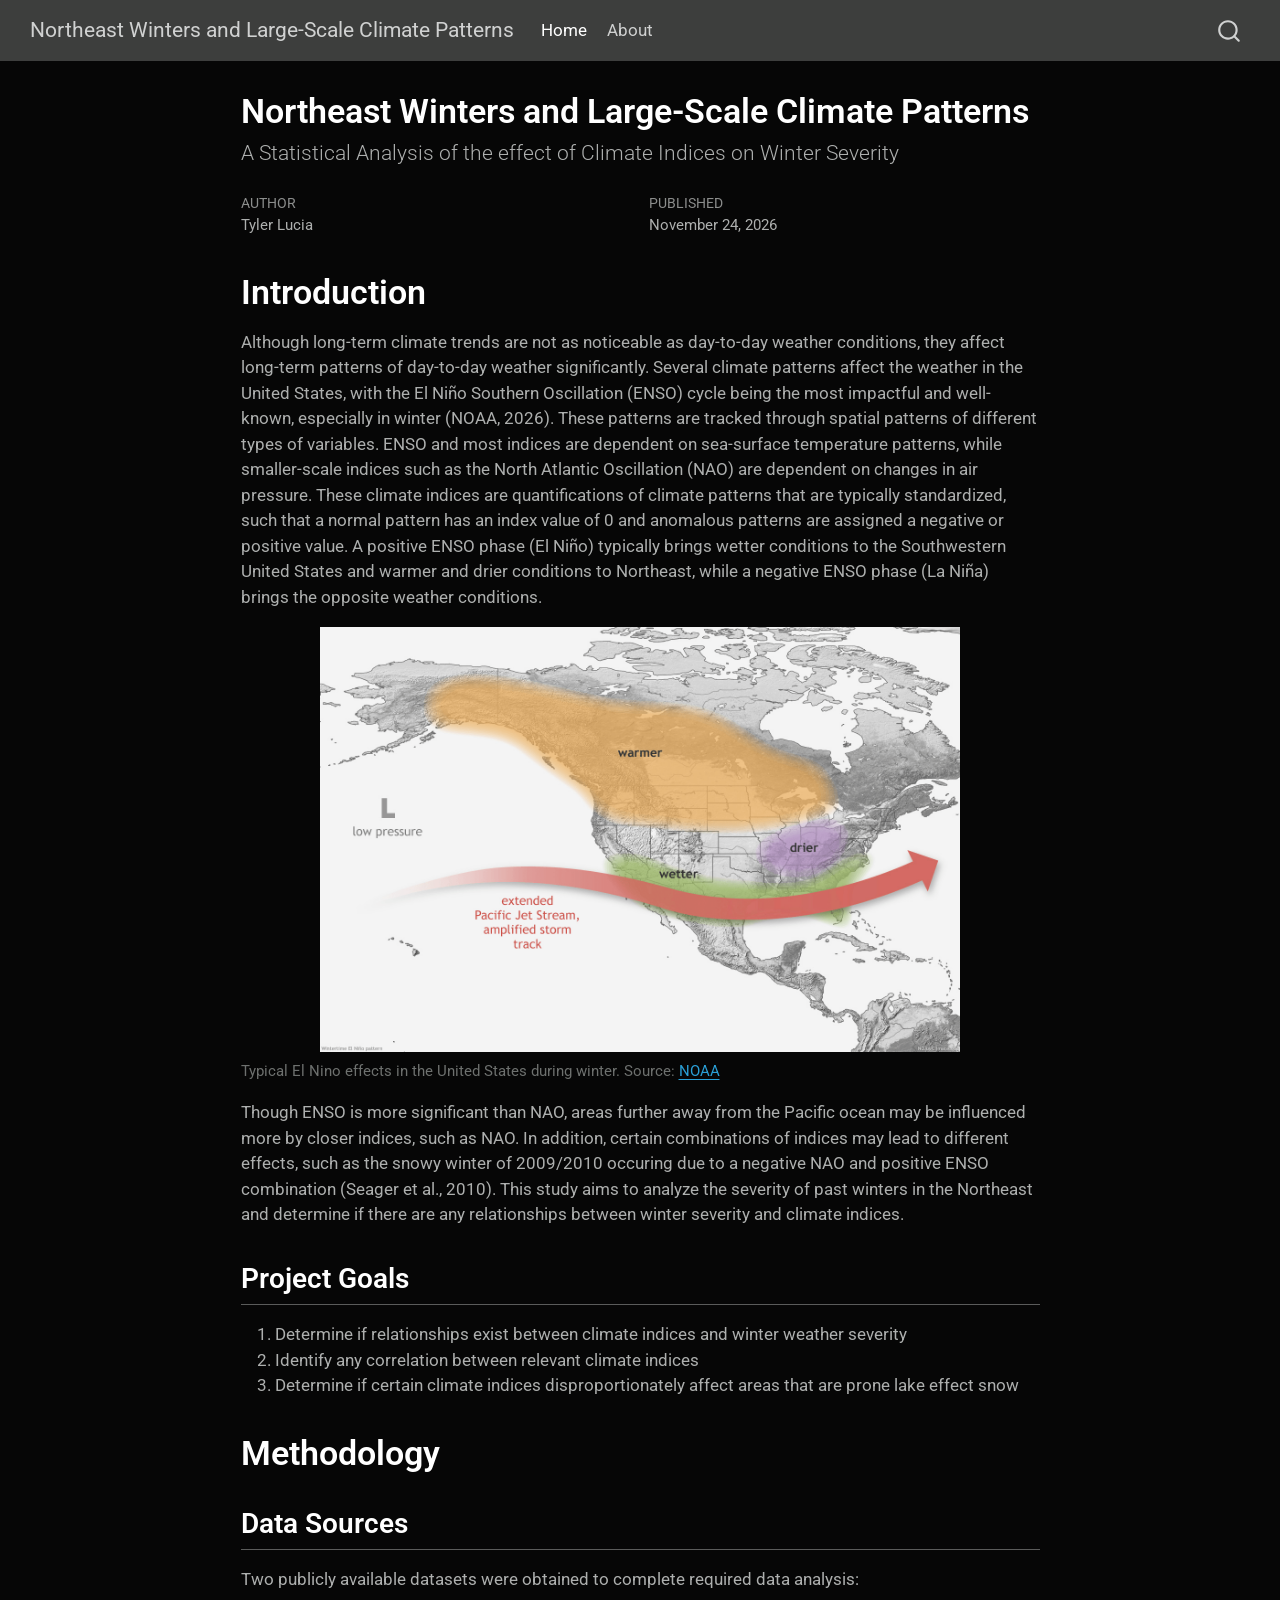
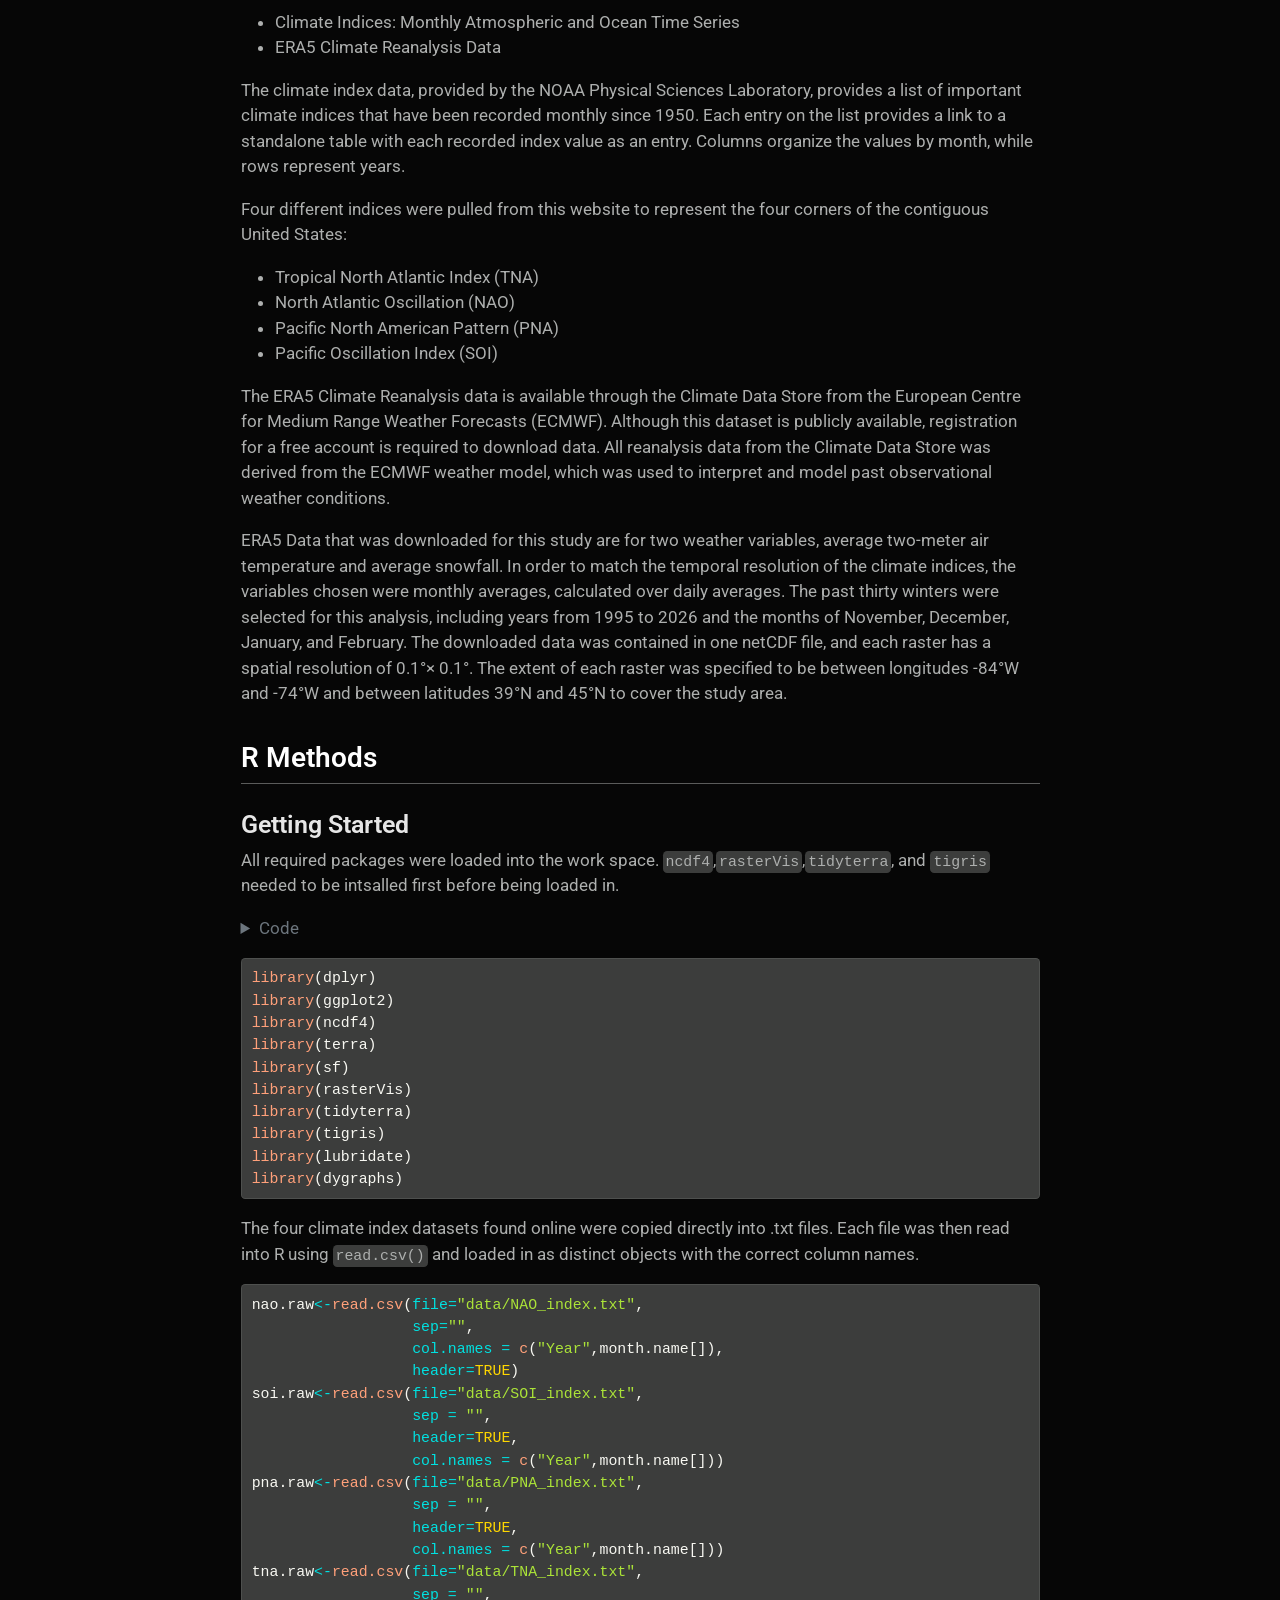
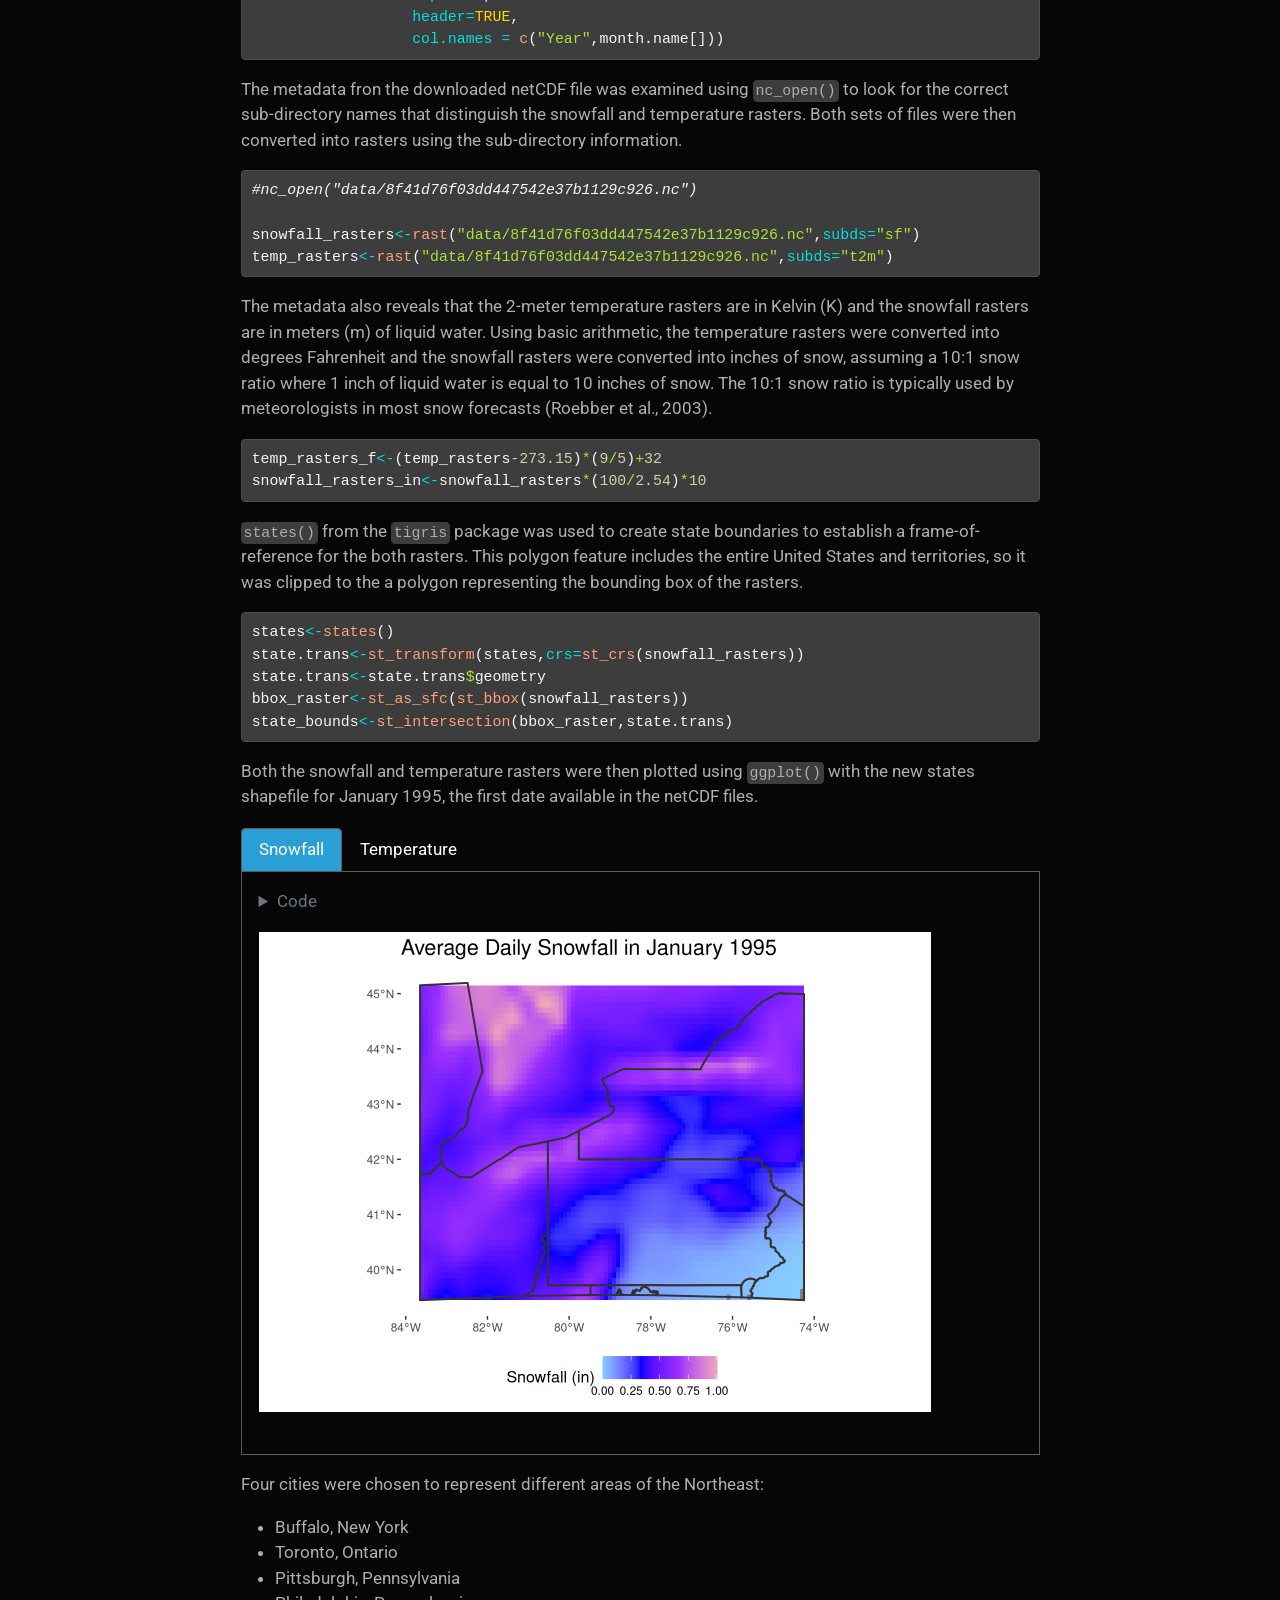
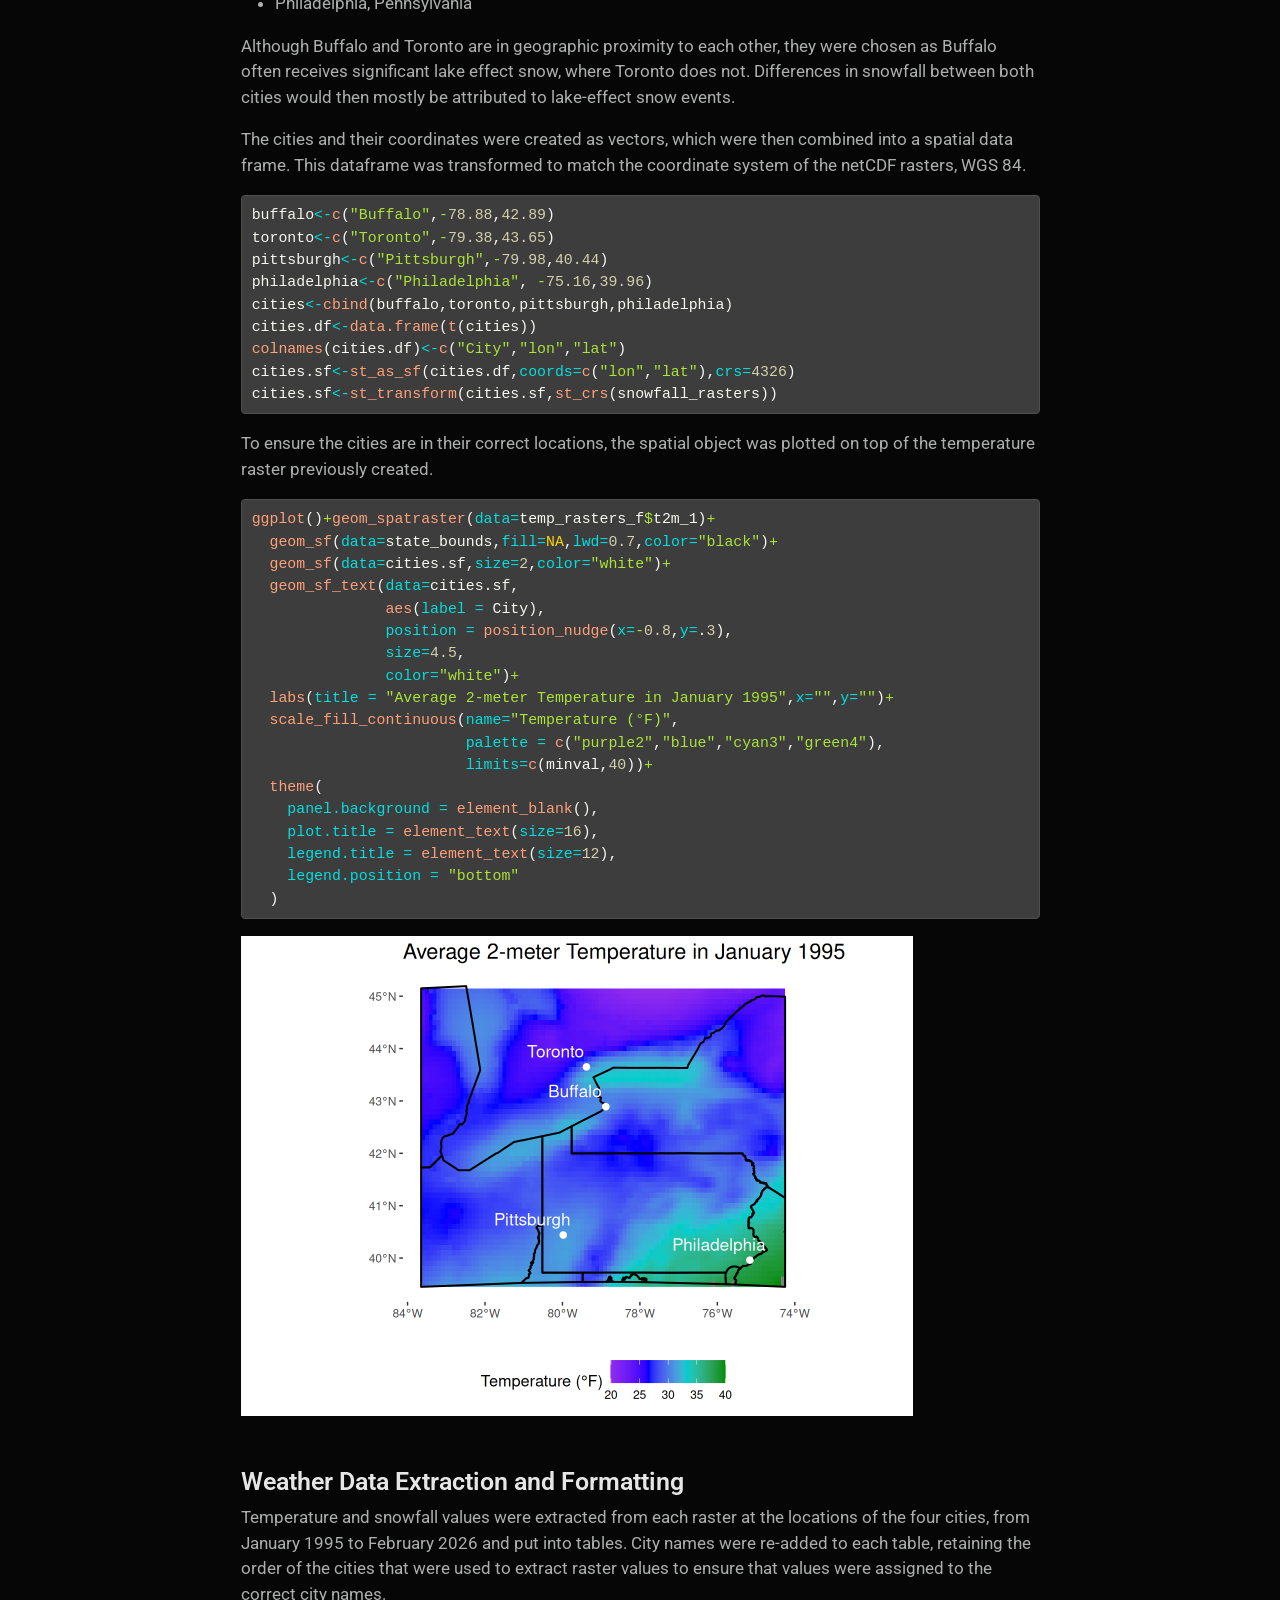
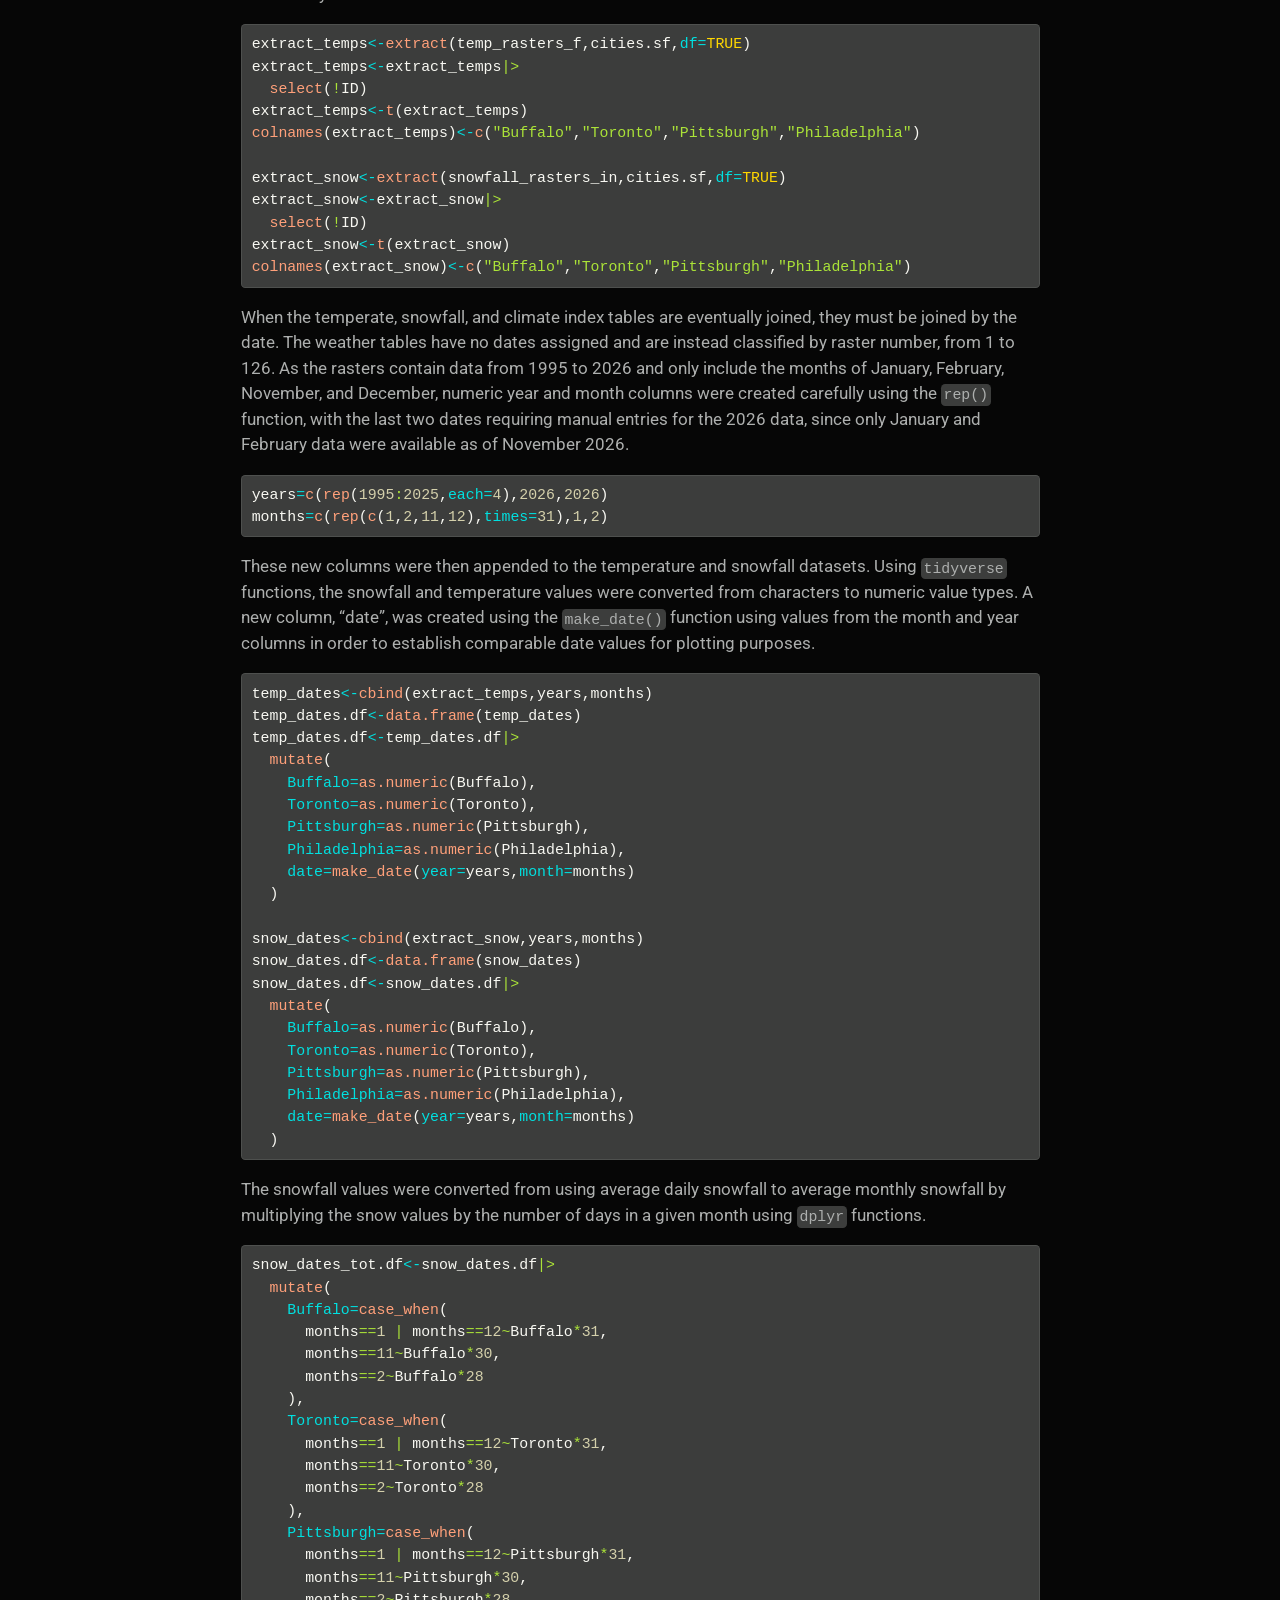
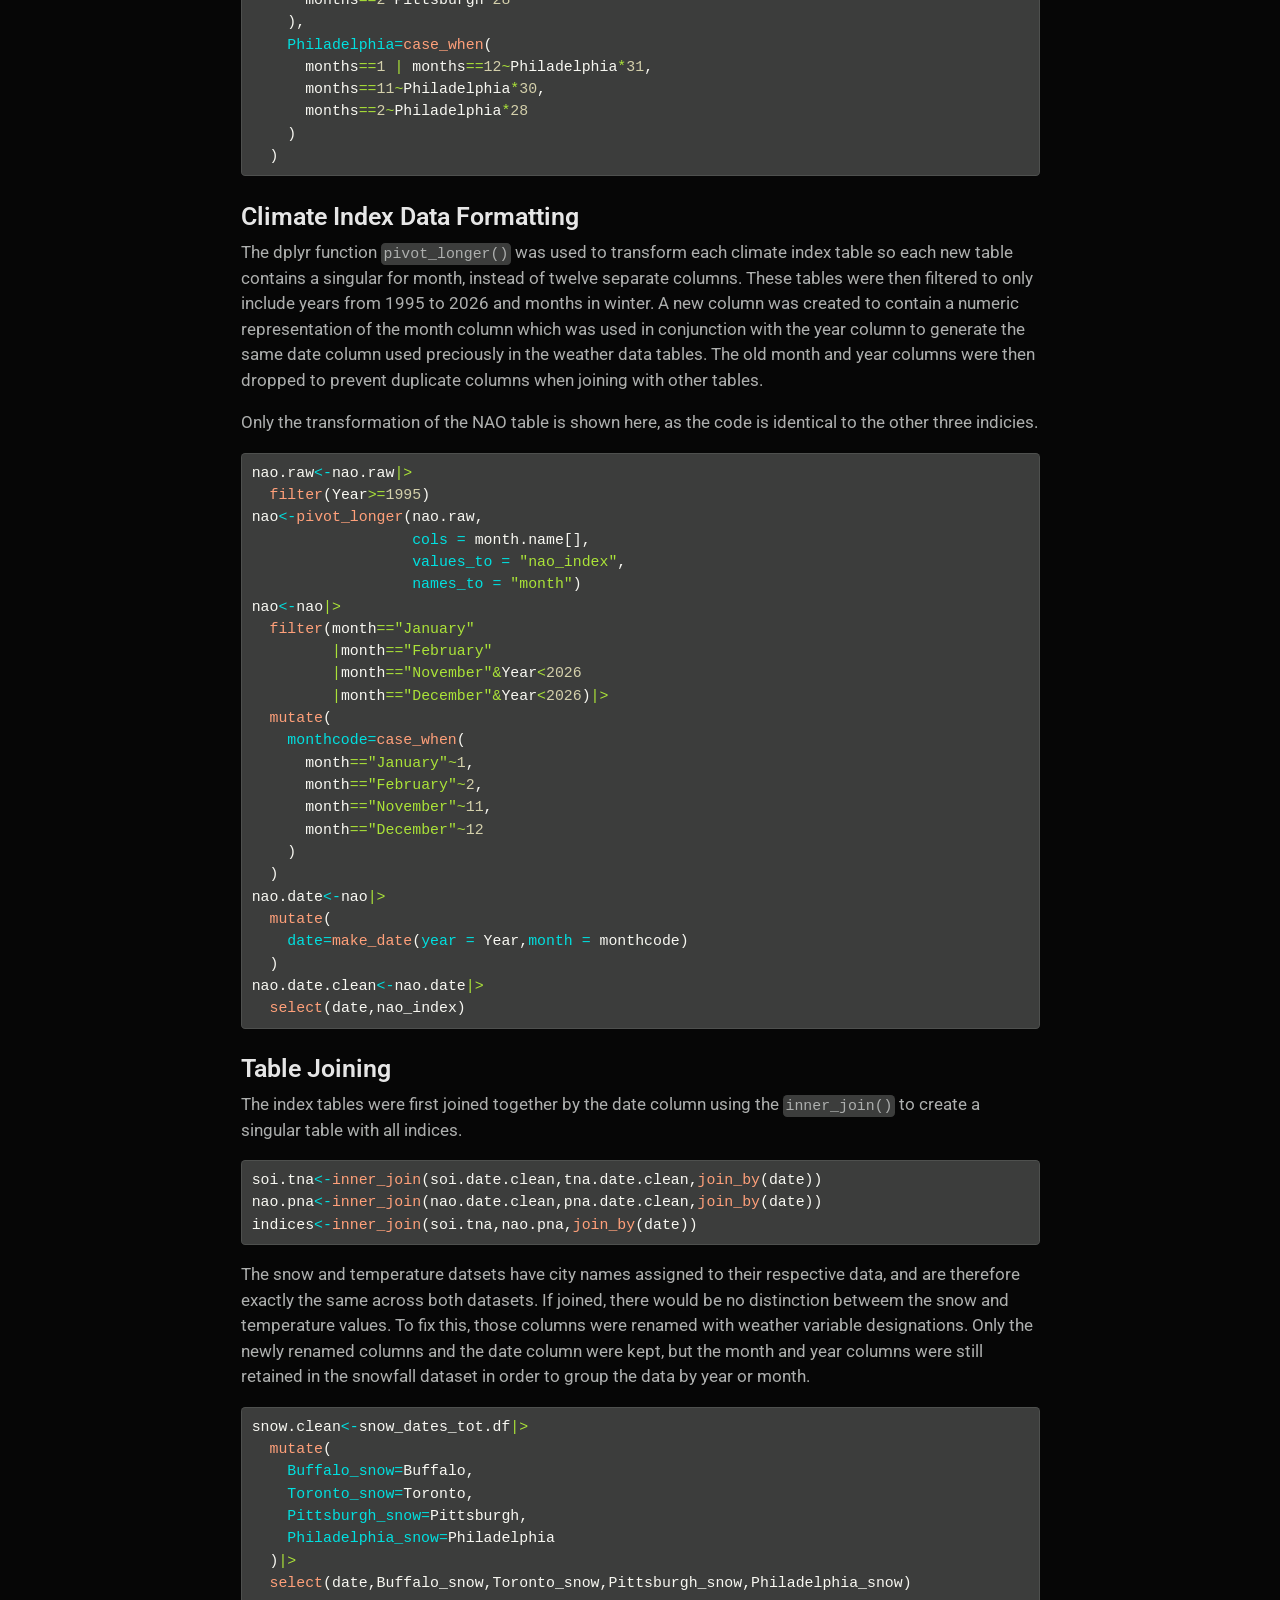
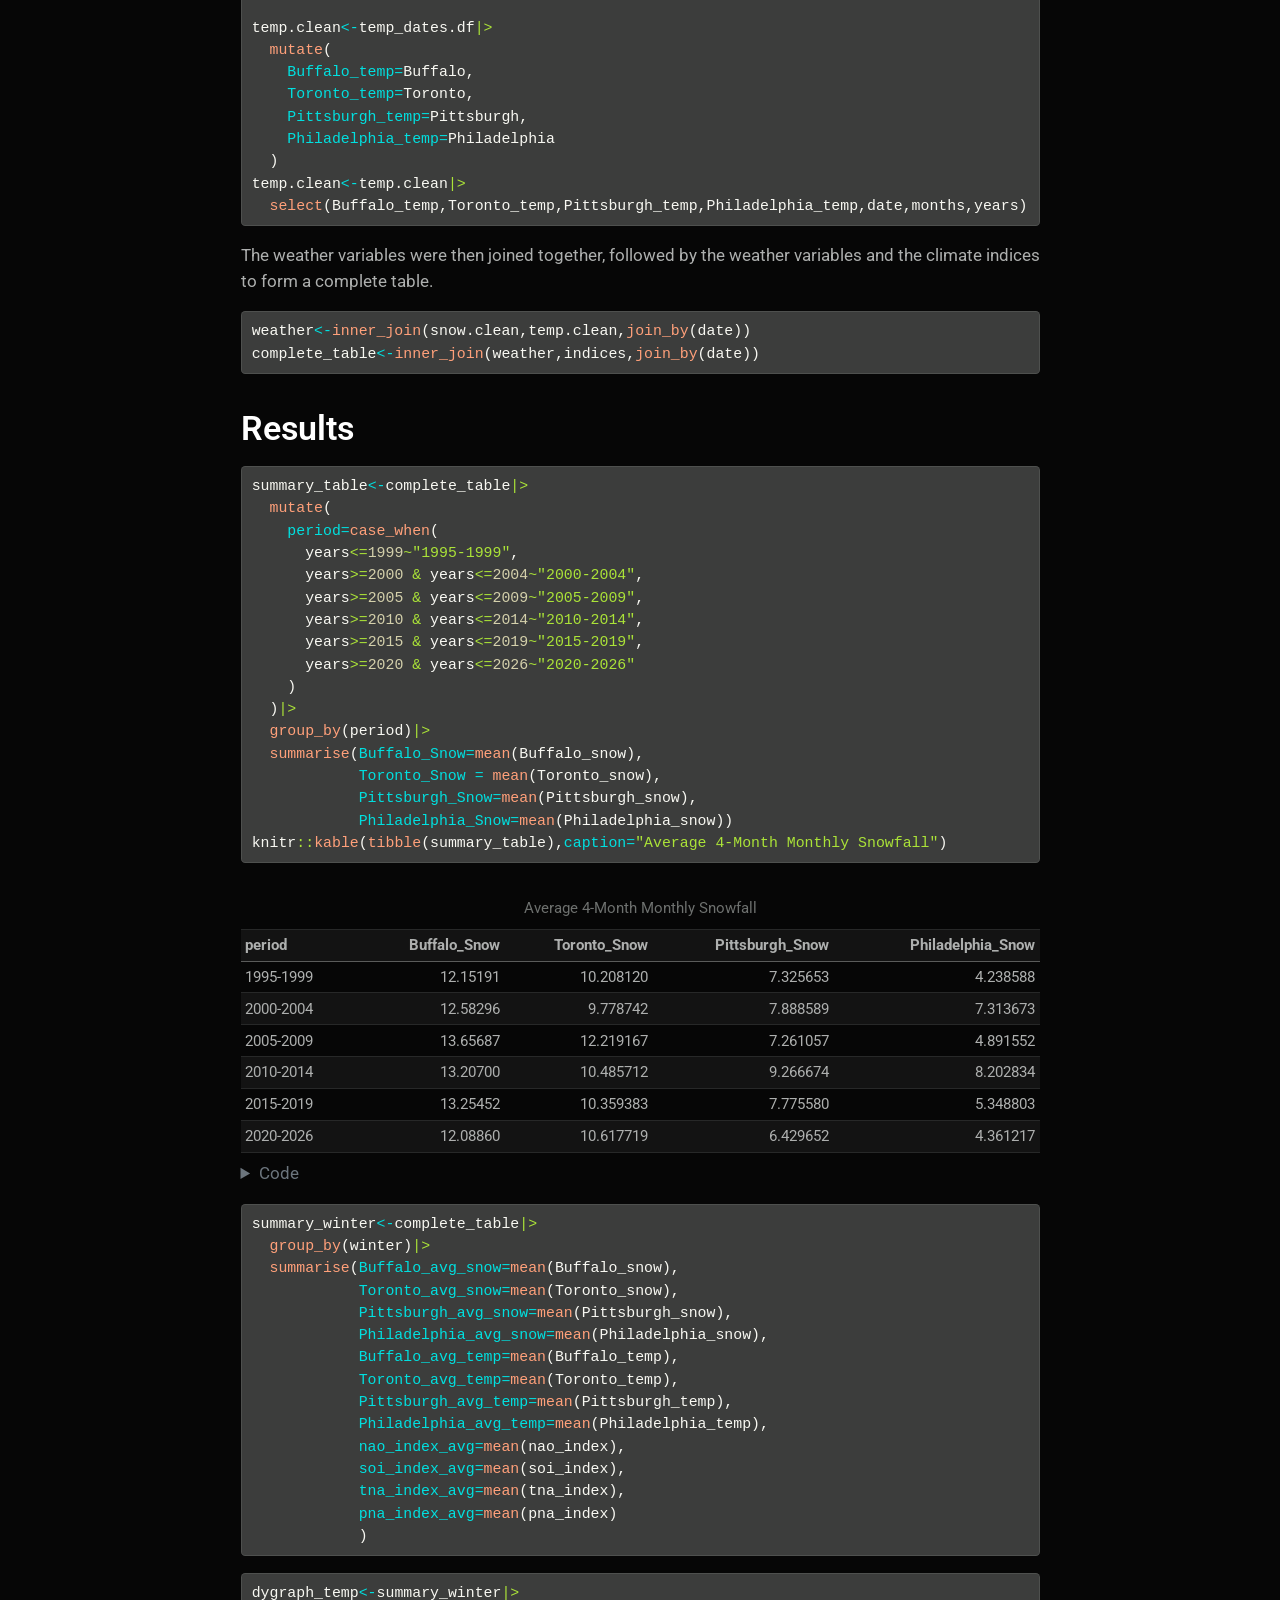
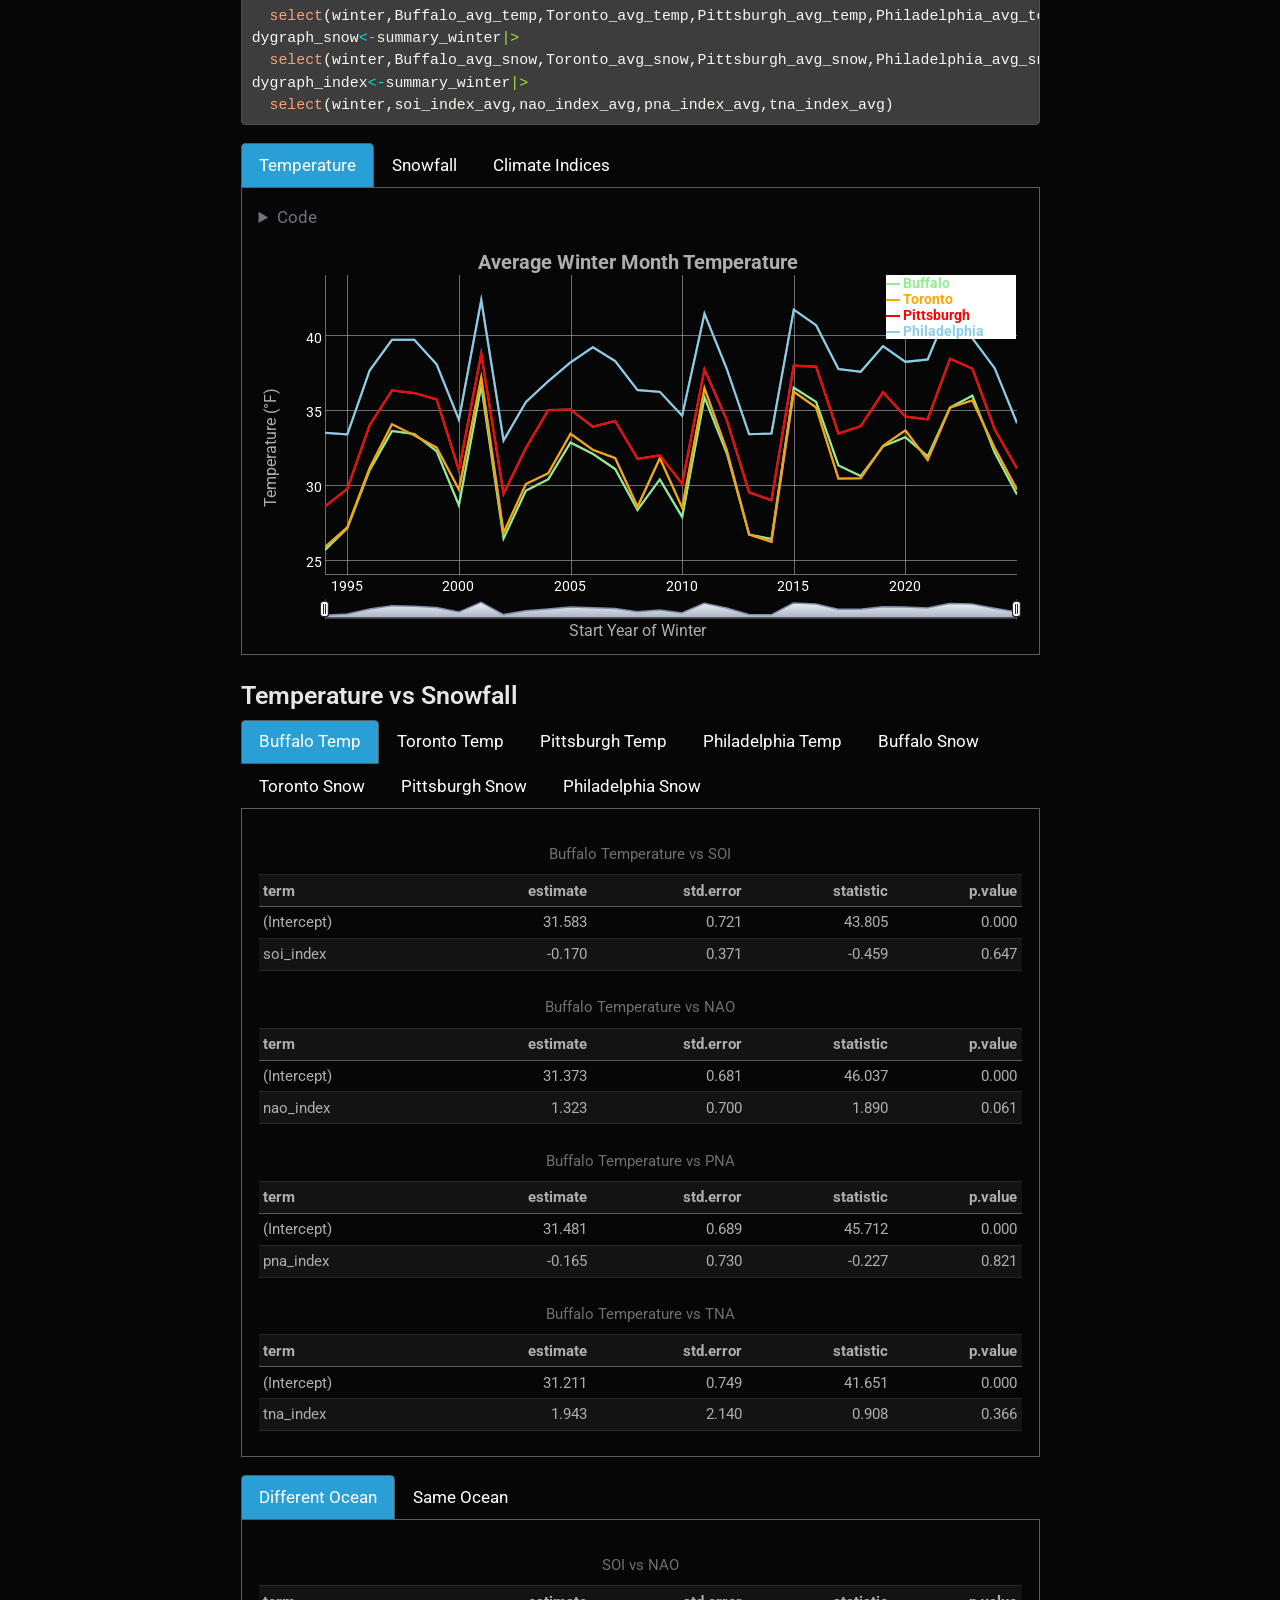
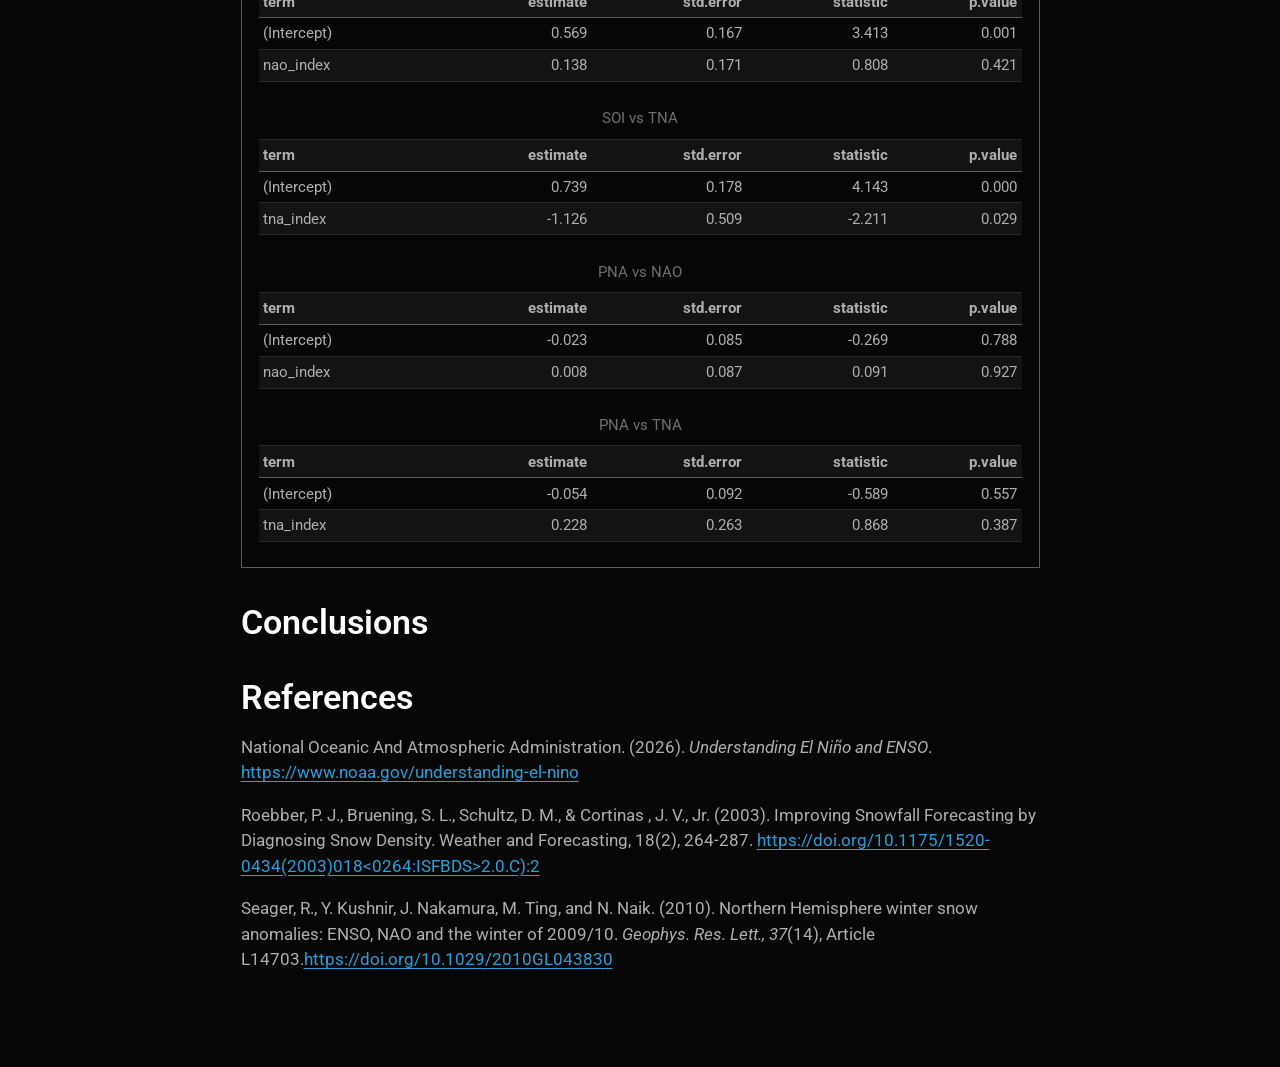
<file: index.html>
<!DOCTYPE html>
<html xmlns="http://www.w3.org/1999/xhtml" lang="en" xml:lang="en"><head>

<meta charset="utf-8">
<meta name="generator" content="quarto-1.11.9">

<meta name="viewport" content="width=device-width, initial-scale=1.0, user-scalable=yes">

<meta name="author" content="Tyler Lucia">
<meta name="dcterms.date" content="2026-11-24">

<title>Northeast Winters and Large-Scale Climate Patterns</title>
<style>
/* Default styles provided by pandoc.
** See https://pandoc.org/MANUAL.html#variables-for-html for config info.
*/
span.smallcaps{font-variant: small-caps;}
div.columns{display: flex; gap: 1.5em;}
div.column{flex: auto;}
@media screen {
div.columns{gap: min(4vw, 1.5em);}
div.column{overflow-x: auto;}
}
div.hanging-indent{margin-left: 1.5em; text-indent: -1.5em;}
ul.task-list{list-style: none;}
ul.task-list li input[type="checkbox"] {
  width: 0.8em;
  margin: 0 0.8em 0.2em -1em; /* quarto-specific, see https://github.com/quarto-dev/quarto-cli/issues/4556 */ 
  vertical-align: middle;
}
/* CSS for syntax highlighting */
html { -webkit-text-size-adjust: 100%; }
pre > code.sourceCode { white-space: pre; position: relative; }
pre > code.sourceCode > span { display: inline-block; line-height: 1.25; }
pre > code.sourceCode > span:empty { height: 1.2em; }
.sourceCode { overflow: visible; }
code.sourceCode > span { color: inherit; text-decoration: inherit; }
div.sourceCode { margin: 1em 0; }
pre.sourceCode { margin: 0; }
@media screen {
div.sourceCode { overflow: auto; }
}
@media print {
pre > code.sourceCode { white-space: pre-wrap; }
pre > code.sourceCode > span { text-indent: -5em; padding-left: 5em; }
}
pre.numberSource code
  { counter-reset: source-line 0; }
pre.numberSource code > span
  { position: relative; left: -4em; counter-increment: source-line; }
pre.numberSource code > span > a:first-child::before
  { content: counter(source-line);
    position: relative; left: -1em; text-align: right; vertical-align: baseline;
    border: none; display: inline-block;
    -webkit-touch-callout: none; -webkit-user-select: none;
    -khtml-user-select: none; -moz-user-select: none;
    -ms-user-select: none; user-select: none;
    padding: 0 4px; width: 4em;
  }
pre.numberSource { margin-left: 3em;  padding-left: 4px; }
div.sourceCode
  {   }
@media screen {
pre > code.sourceCode > span > a:first-child::before { text-decoration: underline; }
}
</style>


<script src="site_libs/quarto-nav/quarto-nav.js"></script>
<script src="site_libs/quarto-nav/headroom.min.js"></script>
<script src="site_libs/clipboard/clipboard.min.js"></script>
<script src="site_libs/quarto-search/autocomplete.umd.js"></script>
<script src="site_libs/quarto-search/fuse.min.js"></script>
<script src="site_libs/quarto-search/quarto-search.js"></script>
<meta name="quarto:offset" content="./">
<script src="site_libs/quarto-html/quarto.js" type="module"></script>
<script src="site_libs/quarto-html/tabsets/tabsets.js" type="module"></script>
<script src="site_libs/quarto-html/scrollable-regions/scrollable-regions.js" type="module"></script>
<script src="site_libs/quarto-html/popper.min.js"></script>
<script src="site_libs/quarto-html/tippy.umd.min.js"></script>
<script src="site_libs/quarto-html/anchor.min.js"></script>
<link href="site_libs/quarto-html/tippy.css" rel="stylesheet">
<link href="site_libs/quarto-html/quarto-syntax-highlighting-dark-447e42e69aaa9833c0ba1b986f430b20.css" rel="stylesheet" id="quarto-text-highlighting-styles">
<script src="site_libs/bootstrap/bootstrap.min.js"></script>
<link href="site_libs/bootstrap/bootstrap-icons.css" rel="stylesheet">
<link href="site_libs/bootstrap/bootstrap-eddf23e3825b2d5b689323db03686df0.min.css" rel="stylesheet" append-hash="true" id="quarto-bootstrap" data-mode="dark">
<script id="quarto-search-options" type="application/json">{
  "location": "navbar",
  "copy-button": false,
  "collapse-after": 3,
  "panel-placement": "end",
  "type": "overlay",
  "limit": 50,
  "keyboard-shortcut": [
    "f",
    "/",
    "s"
  ],
  "show-item-context": false,
  "language": {
    "search-no-results-text": "No results",
    "search-matching-documents-text": "matching documents",
    "search-copy-link-title": "Copy link to search",
    "search-hide-matches-text": "Hide additional matches",
    "search-more-match-text": "more match in this document",
    "search-more-matches-text": "more matches in this document",
    "search-clear-button-title": "Clear",
    "search-text-placeholder": "",
    "search-detached-cancel-button-title": "Cancel",
    "search-submit-button-title": "Submit",
    "search-label": "Search"
  }
}</script>
<link href="site_libs/htmltools-fill-0.5.9/fill.css" rel="stylesheet">
<script src="site_libs/htmlwidgets-1.6.4/htmlwidgets.js"></script>
<script src="site_libs/jquery-1.11.1/jquery.min.js"></script>
<link href="site_libs/dygraphs-1.1.1/dygraph.css" rel="stylesheet">
<script src="site_libs/dygraphs-1.1.1/dygraph-combined.js"></script>
<script src="site_libs/dygraphs-1.1.1/shapes.js"></script>
<script src="site_libs/moment-2.8.4/moment.js"></script>
<script src="site_libs/moment-timezone-0.2.5/moment-timezone-with-data.js"></script>
<script src="site_libs/moment-fquarter-1.0.0/moment-fquarter.min.js"></script>
<script src="site_libs/dygraphs-binding-1.1.1.6/dygraphs.js"></script>


</head>

<body class="nav-fixed fullcontent quarto-light"><a id="quarto-skip-link" class="visually-hidden-focusable" href="#quarto-document-content">Skip to main content</a>

<div id="quarto-search-results"></div>
  <header id="quarto-header" class="headroom fixed-top">
    <nav class="navbar navbar-expand-lg " data-bs-theme="dark" aria-label="Site">
      <div class="navbar-container container-fluid">
      <div class="navbar-brand-container mx-auto">
    <a class="navbar-brand" href="./index.html">
    <span class="navbar-title">Northeast Winters and Large-Scale Climate Patterns</span>
    </a>
  </div>
          <button class="navbar-toggler" type="button" data-bs-toggle="collapse" data-bs-target="#navbarCollapse" aria-controls="navbarCollapse" aria-expanded="false" aria-label="Toggle navigation" onclick="if (window.quartoToggleHeadroom) { window.quartoToggleHeadroom(); }">
  <span class="navbar-toggler-icon"></span>
</button>
          <div class="collapse navbar-collapse" id="navbarCollapse">
            <ul class="navbar-nav navbar-nav-scroll me-auto">
  <li class="nav-item">
    <a class="nav-link active" href="./index.html" aria-current="page"> 
<span class="menu-text">Home</span></a>
  </li>  
  <li class="nav-item">
    <a class="nav-link" href="./about.html"> 
<span class="menu-text">About</span></a>
  </li>  
</ul>
          </div> <!-- /navcollapse -->
            <div class="quarto-navbar-tools">
</div>
            <div id="quarto-search" class="" title="Search"></div>
      </div> <!-- /container-fluid -->
    </nav>
</header>
<!-- content -->
<div id="quarto-content" class="quarto-container page-columns page-rows-contents page-layout-article page-navbar">
<!-- sidebar -->
<!-- margin-sidebar -->
    
<!-- main -->
<main class="content" id="quarto-document-content" tabindex="-1">

<header id="title-block-header" class="quarto-title-block default">
<div class="quarto-title">
<h1 class="title">Northeast Winters and Large-Scale Climate Patterns</h1>
<p class="subtitle lead">A Statistical Analysis of the effect of Climate Indices on Winter Severity</p>
</div>



<div class="quarto-title-meta">

    <div>
    <div class="quarto-title-meta-heading">Author</div>
    <div class="quarto-title-meta-contents">
             <p>Tyler Lucia </p>
          </div>
  </div>
    
    <div>
    <div class="quarto-title-meta-heading">Published</div>
    <div class="quarto-title-meta-contents">
      <p class="date">November 24, 2026</p>
    </div>
  </div>
  
    
  </div>
  


</header>


<section id="introduction" class="level1">
<h1>Introduction</h1>
<p>Although long-term climate trends are not as noticeable as day-to-day weather conditions, they affect long-term patterns of day-to-day weather significantly. Several climate patterns affect the weather in the United States, with the El Niño Southern Oscillation (ENSO) cycle being the most impactful and well-known, especially in winter (NOAA, 2026). These patterns are tracked through spatial patterns of different types of variables. ENSO and most indices are dependent on sea-surface temperature patterns, while smaller-scale indices such as the North Atlantic Oscillation (NAO) are dependent on changes in air pressure. These climate indices are quantifications of climate patterns that are typically standardized, such that a normal pattern has an index value of 0 and anomalous patterns are assigned a negative or positive value. A positive ENSO phase (El Niño) typically brings wetter conditions to the Southwestern United States and warmer and drier conditions to Northeast, while a negative ENSO phase (La Niña) brings the opposite weather conditions.</p>
<div class="quarto-figure quarto-figure-center">
<figure class="figure">
<p><img src="data/GRAPHIC-062026-Jetstream-El-Nino-impacts-in-winter-NOAA-credit(1).png" class="img-fluid figure-img" style="width:80.0%"></p>
<figcaption>Typical El Nino effects in the United States during winter. Source: <a href="https://www.noaa.gov/understanding-el-nino">NOAA</a></figcaption>
</figure>
</div>
<p>Though ENSO is more significant than NAO, areas further away from the Pacific ocean may be influenced more by closer indices, such as NAO. In addition, certain combinations of indices may lead to different effects, such as the snowy winter of 2009/2010 occuring due to a negative NAO and positive ENSO combination (Seager et al., 2010). This study aims to analyze the severity of past winters in the Northeast and determine if there are any relationships between winter severity and climate indices.</p>
<section id="project-goals" class="level2">
<h2 class="anchored" data-anchor-id="project-goals">Project Goals</h2>
<ol type="1">
<li>Determine if relationships exist between climate indices and winter weather severity</li>
<li>Identify any correlation between relevant climate indices</li>
<li>Determine if certain climate indices disproportionately affect areas that are prone lake effect snow</li>
</ol>
</section>
</section>
<section id="methodology" class="level1">
<h1>Methodology</h1>
<section id="data-sources" class="level2">
<h2 class="anchored" data-anchor-id="data-sources">Data Sources</h2>
<p>Two publicly available datasets were obtained to complete required data analysis:</p>
<ul>
<li>Climate Indices: Monthly Atmospheric and Ocean Time Series</li>
<li>ERA5 Climate Reanalysis Data</li>
</ul>
<p>The climate index data, provided by the NOAA Physical Sciences Laboratory, provides a list of important climate indices that have been recorded monthly since 1950. Each entry on the list provides a link to a standalone table with each recorded index value as an entry. Columns organize the values by month, while rows represent years.</p>
<p>Four different indices were pulled from this website to represent the four corners of the contiguous United States:</p>
<ul>
<li>Tropical North Atlantic Index (TNA)</li>
<li>North Atlantic Oscillation (NAO)</li>
<li>Pacific North American Pattern (PNA)</li>
<li>Pacific Oscillation Index (SOI)</li>
</ul>
<p>The ERA5 Climate Reanalysis data is available through the Climate Data Store from the European Centre for Medium Range Weather Forecasts (ECMWF). Although this dataset is publicly available, registration for a free account is required to download data. All reanalysis data from the Climate Data Store was derived from the ECMWF weather model, which was used to interpret and model past observational weather conditions.</p>
<p>ERA5 Data that was downloaded for this study are for two weather variables, average two-meter air temperature and average snowfall. In order to match the temporal resolution of the climate indices, the variables chosen were monthly averages, calculated over daily averages. The past thirty winters were selected for this analysis, including years from 1995 to 2026 and the months of November, December, January, and February. The downloaded data was contained in one netCDF file, and each raster has a spatial resolution of 0.1°× 0.1°. The extent of each raster was specified to be between longitudes -84°W and -74°W and between latitudes 39°N and 45°N to cover the study area.</p>
</section>
<section id="r-methods" class="level2">
<h2 class="anchored" data-anchor-id="r-methods">R Methods</h2>
<section id="getting-started" class="level3">
<h3 class="anchored" data-anchor-id="getting-started">Getting Started</h3>
<p>All required packages were loaded into the work space. <code>ncdf4</code>,<code>rasterVis</code>,<code>tidyterra</code>, and <code>tigris</code> needed to be intsalled first before being loaded in.</p>
<div class="cell">
<details class="code-fold">
<summary>Code</summary>
<div class="code-copy-outer-scaffold"><div class="sourceCode cell-code" id="cb1"><pre class="sourceCode r code-with-copy"><code class="sourceCode r"><span id="cb1-1"><a href="#cb1-1" aria-hidden="true" tabindex="-1"></a><span class="co">#install.packages("ncdf4")</span></span>
<span id="cb1-2"><a href="#cb1-2" aria-hidden="true" tabindex="-1"></a><span class="co">#install.packages("rasterVis")</span></span>
<span id="cb1-3"><a href="#cb1-3" aria-hidden="true" tabindex="-1"></a><span class="co">#install.packages("tidyterra")</span></span>
<span id="cb1-4"><a href="#cb1-4" aria-hidden="true" tabindex="-1"></a><span class="co">#install.packages("tigris")</span></span></code></pre></div><button title="Copy to Clipboard" class="code-copy-button"><i class="bi"></i></button></div>
</details>
</div>
<div class="cell">
<div class="code-copy-outer-scaffold"><div class="sourceCode cell-code" id="cb2"><pre class="sourceCode r code-with-copy"><code class="sourceCode r"><span id="cb2-1"><a href="#cb2-1" aria-hidden="true" tabindex="-1"></a><span class="fu">library</span>(dplyr)</span>
<span id="cb2-2"><a href="#cb2-2" aria-hidden="true" tabindex="-1"></a><span class="fu">library</span>(ggplot2)</span>
<span id="cb2-3"><a href="#cb2-3" aria-hidden="true" tabindex="-1"></a><span class="fu">library</span>(ncdf4)</span>
<span id="cb2-4"><a href="#cb2-4" aria-hidden="true" tabindex="-1"></a><span class="fu">library</span>(terra)</span>
<span id="cb2-5"><a href="#cb2-5" aria-hidden="true" tabindex="-1"></a><span class="fu">library</span>(sf)</span>
<span id="cb2-6"><a href="#cb2-6" aria-hidden="true" tabindex="-1"></a><span class="fu">library</span>(rasterVis)</span>
<span id="cb2-7"><a href="#cb2-7" aria-hidden="true" tabindex="-1"></a><span class="fu">library</span>(tidyterra)</span>
<span id="cb2-8"><a href="#cb2-8" aria-hidden="true" tabindex="-1"></a><span class="fu">library</span>(tigris)</span>
<span id="cb2-9"><a href="#cb2-9" aria-hidden="true" tabindex="-1"></a><span class="fu">library</span>(lubridate)</span>
<span id="cb2-10"><a href="#cb2-10" aria-hidden="true" tabindex="-1"></a><span class="fu">library</span>(dygraphs)</span></code></pre></div><button title="Copy to Clipboard" class="code-copy-button"><i class="bi"></i></button></div>
</div>
<p>The four climate index datasets found online were copied directly into .txt files. Each file was then read into R using <code>read.csv()</code> and loaded in as distinct objects with the correct column names.</p>
<div class="cell">
<div class="code-copy-outer-scaffold"><div class="sourceCode cell-code" id="cb3"><pre class="sourceCode r code-with-copy"><code class="sourceCode r"><span id="cb3-1"><a href="#cb3-1" aria-hidden="true" tabindex="-1"></a>nao.raw<span class="ot">&lt;-</span><span class="fu">read.csv</span>(<span class="at">file=</span><span class="st">"data/NAO_index.txt"</span>,</span>
<span id="cb3-2"><a href="#cb3-2" aria-hidden="true" tabindex="-1"></a>                  <span class="at">sep=</span><span class="st">""</span>,</span>
<span id="cb3-3"><a href="#cb3-3" aria-hidden="true" tabindex="-1"></a>                  <span class="at">col.names =</span> <span class="fu">c</span>(<span class="st">"Year"</span>,month.name[]),</span>
<span id="cb3-4"><a href="#cb3-4" aria-hidden="true" tabindex="-1"></a>                  <span class="at">header=</span><span class="cn">TRUE</span>)</span>
<span id="cb3-5"><a href="#cb3-5" aria-hidden="true" tabindex="-1"></a>soi.raw<span class="ot">&lt;-</span><span class="fu">read.csv</span>(<span class="at">file=</span><span class="st">"data/SOI_index.txt"</span>,</span>
<span id="cb3-6"><a href="#cb3-6" aria-hidden="true" tabindex="-1"></a>                  <span class="at">sep =</span> <span class="st">""</span>,</span>
<span id="cb3-7"><a href="#cb3-7" aria-hidden="true" tabindex="-1"></a>                  <span class="at">header=</span><span class="cn">TRUE</span>,</span>
<span id="cb3-8"><a href="#cb3-8" aria-hidden="true" tabindex="-1"></a>                  <span class="at">col.names =</span> <span class="fu">c</span>(<span class="st">"Year"</span>,month.name[]))</span>
<span id="cb3-9"><a href="#cb3-9" aria-hidden="true" tabindex="-1"></a>pna.raw<span class="ot">&lt;-</span><span class="fu">read.csv</span>(<span class="at">file=</span><span class="st">"data/PNA_index.txt"</span>,</span>
<span id="cb3-10"><a href="#cb3-10" aria-hidden="true" tabindex="-1"></a>                  <span class="at">sep =</span> <span class="st">""</span>,</span>
<span id="cb3-11"><a href="#cb3-11" aria-hidden="true" tabindex="-1"></a>                  <span class="at">header=</span><span class="cn">TRUE</span>,</span>
<span id="cb3-12"><a href="#cb3-12" aria-hidden="true" tabindex="-1"></a>                  <span class="at">col.names =</span> <span class="fu">c</span>(<span class="st">"Year"</span>,month.name[]))</span>
<span id="cb3-13"><a href="#cb3-13" aria-hidden="true" tabindex="-1"></a>tna.raw<span class="ot">&lt;-</span><span class="fu">read.csv</span>(<span class="at">file=</span><span class="st">"data/TNA_index.txt"</span>,</span>
<span id="cb3-14"><a href="#cb3-14" aria-hidden="true" tabindex="-1"></a>                  <span class="at">sep =</span> <span class="st">""</span>,</span>
<span id="cb3-15"><a href="#cb3-15" aria-hidden="true" tabindex="-1"></a>                  <span class="at">header=</span><span class="cn">TRUE</span>,</span>
<span id="cb3-16"><a href="#cb3-16" aria-hidden="true" tabindex="-1"></a>                  <span class="at">col.names =</span> <span class="fu">c</span>(<span class="st">"Year"</span>,month.name[]))</span></code></pre></div><button title="Copy to Clipboard" class="code-copy-button"><i class="bi"></i></button></div>
</div>
<p>The metadata fron the downloaded netCDF file was examined using <code>nc_open()</code> to look for the correct sub-directory names that distinguish the snowfall and temperature rasters. Both sets of files were then converted into rasters using the sub-directory information.</p>
<div class="cell">
<div class="code-copy-outer-scaffold"><div class="sourceCode cell-code" id="cb4"><pre class="sourceCode r code-with-copy"><code class="sourceCode r"><span id="cb4-1"><a href="#cb4-1" aria-hidden="true" tabindex="-1"></a><span class="co">#nc_open("data/8f41d76f03dd447542e37b1129c926.nc")</span></span>
<span id="cb4-2"><a href="#cb4-2" aria-hidden="true" tabindex="-1"></a></span>
<span id="cb4-3"><a href="#cb4-3" aria-hidden="true" tabindex="-1"></a>snowfall_rasters<span class="ot">&lt;-</span><span class="fu">rast</span>(<span class="st">"data/8f41d76f03dd447542e37b1129c926.nc"</span>,<span class="at">subds=</span><span class="st">"sf"</span>)</span>
<span id="cb4-4"><a href="#cb4-4" aria-hidden="true" tabindex="-1"></a>temp_rasters<span class="ot">&lt;-</span><span class="fu">rast</span>(<span class="st">"data/8f41d76f03dd447542e37b1129c926.nc"</span>,<span class="at">subds=</span><span class="st">"t2m"</span>)</span></code></pre></div><button title="Copy to Clipboard" class="code-copy-button"><i class="bi"></i></button></div>
</div>
<p>The metadata also reveals that the 2-meter temperature rasters are in Kelvin (K) and the snowfall rasters are in meters (m) of liquid water. Using basic arithmetic, the temperature rasters were converted into degrees Fahrenheit and the snowfall rasters were converted into inches of snow, assuming a 10:1 snow ratio where 1 inch of liquid water is equal to 10 inches of snow. The 10:1 snow ratio is typically used by meteorologists in most snow forecasts (Roebber et al., 2003).</p>
<div class="cell">
<div class="code-copy-outer-scaffold"><div class="sourceCode cell-code" id="cb5"><pre class="sourceCode r code-with-copy"><code class="sourceCode r"><span id="cb5-1"><a href="#cb5-1" aria-hidden="true" tabindex="-1"></a>temp_rasters_f<span class="ot">&lt;-</span>(temp_rasters<span class="fl">-273.15</span>)<span class="sc">*</span>(<span class="dv">9</span><span class="sc">/</span><span class="dv">5</span>)<span class="sc">+</span><span class="dv">32</span></span>
<span id="cb5-2"><a href="#cb5-2" aria-hidden="true" tabindex="-1"></a>snowfall_rasters_in<span class="ot">&lt;-</span>snowfall_rasters<span class="sc">*</span>(<span class="dv">100</span><span class="sc">/</span><span class="fl">2.54</span>)<span class="sc">*</span><span class="dv">10</span></span></code></pre></div><button title="Copy to Clipboard" class="code-copy-button"><i class="bi"></i></button></div>
</div>
<p><code>states()</code> from the <code>tigris</code> package was used to create state boundaries to establish a frame-of-reference for the both rasters. This polygon feature includes the entire United States and territories, so it was clipped to the a polygon representing the bounding box of the rasters.</p>
<div class="cell">
<div class="code-copy-outer-scaffold"><div class="sourceCode cell-code" id="cb6"><pre class="sourceCode r code-with-copy"><code class="sourceCode r"><span id="cb6-1"><a href="#cb6-1" aria-hidden="true" tabindex="-1"></a>states<span class="ot">&lt;-</span><span class="fu">states</span>()</span>
<span id="cb6-2"><a href="#cb6-2" aria-hidden="true" tabindex="-1"></a>state.trans<span class="ot">&lt;-</span><span class="fu">st_transform</span>(states,<span class="at">crs=</span><span class="fu">st_crs</span>(snowfall_rasters))</span>
<span id="cb6-3"><a href="#cb6-3" aria-hidden="true" tabindex="-1"></a>state.trans<span class="ot">&lt;-</span>state.trans<span class="sc">$</span>geometry</span>
<span id="cb6-4"><a href="#cb6-4" aria-hidden="true" tabindex="-1"></a>bbox_raster<span class="ot">&lt;-</span><span class="fu">st_as_sfc</span>(<span class="fu">st_bbox</span>(snowfall_rasters))</span>
<span id="cb6-5"><a href="#cb6-5" aria-hidden="true" tabindex="-1"></a>state_bounds<span class="ot">&lt;-</span><span class="fu">st_intersection</span>(bbox_raster,state.trans)</span></code></pre></div><button title="Copy to Clipboard" class="code-copy-button"><i class="bi"></i></button></div>
</div>
<p>Both the snowfall and temperature rasters were then plotted using <code>ggplot()</code> with the new states shapefile for January 1995, the first date available in the netCDF files.</p>
<div class="tabset-margin-container"></div><div class="panel-tabset">
<ul class="nav nav-tabs" role="tablist"><li class="nav-item" role="presentation"><a class="nav-link active" id="tabset-1-1-tab" data-bs-toggle="tab" data-bs-target="#tabset-1-1" role="tab" aria-controls="tabset-1-1" aria-selected="true" href="">Snowfall</a></li><li class="nav-item" role="presentation"><a class="nav-link" id="tabset-1-2-tab" data-bs-toggle="tab" data-bs-target="#tabset-1-2" role="tab" aria-controls="tabset-1-2" aria-selected="false" href="">Temperature</a></li></ul>
<div class="tab-content">
<div id="tabset-1-1" class="tab-pane active" role="tabpanel" aria-labelledby="tabset-1-1-tab">
<div class="cell">
<details class="code-fold">
<summary>Code</summary>
<div class="code-copy-outer-scaffold"><div class="sourceCode cell-code" id="cb7"><pre class="sourceCode r code-with-copy"><code class="sourceCode r"><span id="cb7-1"><a href="#cb7-1" aria-hidden="true" tabindex="-1"></a>maxval<span class="ot">=</span><span class="fu">max</span>(<span class="fu">minmax</span>(snowfall_rasters_in<span class="sc">$</span>sf_1))</span>
<span id="cb7-2"><a href="#cb7-2" aria-hidden="true" tabindex="-1"></a><span class="fu">ggplot</span>()<span class="sc">+</span><span class="fu">geom_spatraster</span>(<span class="at">data=</span>snowfall_rasters_in<span class="sc">$</span>sf_1)<span class="sc">+</span></span>
<span id="cb7-3"><a href="#cb7-3" aria-hidden="true" tabindex="-1"></a>  <span class="fu">geom_sf</span>(<span class="at">data=</span>state_bounds,<span class="at">fill=</span><span class="cn">NA</span>,<span class="at">lwd=</span><span class="fl">0.7</span>,<span class="at">color=</span><span class="st">"grey20"</span>)<span class="sc">+</span></span>
<span id="cb7-4"><a href="#cb7-4" aria-hidden="true" tabindex="-1"></a>  <span class="fu">labs</span>(<span class="at">title =</span> <span class="st">"Average Daily Snowfall in January 1995"</span>)<span class="sc">+</span></span>
<span id="cb7-5"><a href="#cb7-5" aria-hidden="true" tabindex="-1"></a>  <span class="fu">scale_fill_continuous</span>(<span class="at">name=</span><span class="st">"Snowfall (in)"</span>,</span>
<span id="cb7-6"><a href="#cb7-6" aria-hidden="true" tabindex="-1"></a>                        <span class="at">palette =</span> <span class="fu">c</span>(<span class="st">"skyblue1"</span>,<span class="st">"blue"</span>,<span class="st">"purple1"</span>,<span class="st">"pink2"</span>),</span>
<span id="cb7-7"><a href="#cb7-7" aria-hidden="true" tabindex="-1"></a>                        <span class="at">limits =</span> <span class="fu">c</span>(<span class="dv">0</span>,maxval)</span>
<span id="cb7-8"><a href="#cb7-8" aria-hidden="true" tabindex="-1"></a>                        )<span class="sc">+</span></span>
<span id="cb7-9"><a href="#cb7-9" aria-hidden="true" tabindex="-1"></a>  <span class="fu">theme</span>(</span>
<span id="cb7-10"><a href="#cb7-10" aria-hidden="true" tabindex="-1"></a>    <span class="at">panel.background =</span> <span class="fu">element_blank</span>(),</span>
<span id="cb7-11"><a href="#cb7-11" aria-hidden="true" tabindex="-1"></a>    <span class="at">plot.title =</span> <span class="fu">element_text</span>(<span class="at">size=</span><span class="dv">16</span>),</span>
<span id="cb7-12"><a href="#cb7-12" aria-hidden="true" tabindex="-1"></a>    <span class="at">legend.title =</span> <span class="fu">element_text</span>(<span class="at">size=</span><span class="dv">12</span>),</span>
<span id="cb7-13"><a href="#cb7-13" aria-hidden="true" tabindex="-1"></a>    <span class="at">legend.position =</span> <span class="st">"bottom"</span></span>
<span id="cb7-14"><a href="#cb7-14" aria-hidden="true" tabindex="-1"></a>  )</span></code></pre></div><button title="Copy to Clipboard" class="code-copy-button"><i class="bi"></i></button></div>
</details>
<div class="cell-output-display">
<div>
<figure class="figure">
<p><img src="index_files/figure-html/unnamed-chunk-7-1.png" class="img-fluid figure-img" width="672"></p>
</figure>
</div>
</div>
</div>
</div>
<div id="tabset-1-2" class="tab-pane" role="tabpanel" aria-labelledby="tabset-1-2-tab">
<div class="cell">
<div class="cell-output-display">
<div>
<figure class="figure">
<p><img src="index_files/figure-html/unnamed-chunk-8-1.png" class="img-fluid figure-img" width="672"></p>
</figure>
</div>
</div>
</div>
</div>
</div>
</div>
<p>Four cities were chosen to represent different areas of the Northeast:</p>
<ul>
<li>Buffalo, New York</li>
<li>Toronto, Ontario</li>
<li>Pittsburgh, Pennsylvania</li>
<li>Philadelphia, Pennsylvania</li>
</ul>
<p>Although Buffalo and Toronto are in geographic proximity to each other, they were chosen as Buffalo often receives significant lake effect snow, where Toronto does not. Differences in snowfall between both cities would then mostly be attributed to lake-effect snow events.</p>
<p>The cities and their coordinates were created as vectors, which were then combined into a spatial data frame. This dataframe was transformed to match the coordinate system of the netCDF rasters, WGS 84.</p>
<div class="cell">
<div class="code-copy-outer-scaffold"><div class="sourceCode cell-code" id="cb8"><pre class="sourceCode r code-with-copy"><code class="sourceCode r"><span id="cb8-1"><a href="#cb8-1" aria-hidden="true" tabindex="-1"></a>buffalo<span class="ot">&lt;-</span><span class="fu">c</span>(<span class="st">"Buffalo"</span>,<span class="sc">-</span><span class="fl">78.88</span>,<span class="fl">42.89</span>)</span>
<span id="cb8-2"><a href="#cb8-2" aria-hidden="true" tabindex="-1"></a>toronto<span class="ot">&lt;-</span><span class="fu">c</span>(<span class="st">"Toronto"</span>,<span class="sc">-</span><span class="fl">79.38</span>,<span class="fl">43.65</span>)</span>
<span id="cb8-3"><a href="#cb8-3" aria-hidden="true" tabindex="-1"></a>pittsburgh<span class="ot">&lt;-</span><span class="fu">c</span>(<span class="st">"Pittsburgh"</span>,<span class="sc">-</span><span class="fl">79.98</span>,<span class="fl">40.44</span>)</span>
<span id="cb8-4"><a href="#cb8-4" aria-hidden="true" tabindex="-1"></a>philadelphia<span class="ot">&lt;-</span><span class="fu">c</span>(<span class="st">"Philadelphia"</span>, <span class="sc">-</span><span class="fl">75.16</span>,<span class="fl">39.96</span>)</span>
<span id="cb8-5"><a href="#cb8-5" aria-hidden="true" tabindex="-1"></a>cities<span class="ot">&lt;-</span><span class="fu">cbind</span>(buffalo,toronto,pittsburgh,philadelphia)</span>
<span id="cb8-6"><a href="#cb8-6" aria-hidden="true" tabindex="-1"></a>cities.df<span class="ot">&lt;-</span><span class="fu">data.frame</span>(<span class="fu">t</span>(cities))</span>
<span id="cb8-7"><a href="#cb8-7" aria-hidden="true" tabindex="-1"></a><span class="fu">colnames</span>(cities.df)<span class="ot">&lt;-</span><span class="fu">c</span>(<span class="st">"City"</span>,<span class="st">"lon"</span>,<span class="st">"lat"</span>)</span>
<span id="cb8-8"><a href="#cb8-8" aria-hidden="true" tabindex="-1"></a>cities.sf<span class="ot">&lt;-</span><span class="fu">st_as_sf</span>(cities.df,<span class="at">coords=</span><span class="fu">c</span>(<span class="st">"lon"</span>,<span class="st">"lat"</span>),<span class="at">crs=</span><span class="dv">4326</span>)</span>
<span id="cb8-9"><a href="#cb8-9" aria-hidden="true" tabindex="-1"></a>cities.sf<span class="ot">&lt;-</span><span class="fu">st_transform</span>(cities.sf,<span class="fu">st_crs</span>(snowfall_rasters))</span></code></pre></div><button title="Copy to Clipboard" class="code-copy-button"><i class="bi"></i></button></div>
</div>
<p>To ensure the cities are in their correct locations, the spatial object was plotted on top of the temperature raster previously created.</p>
<div class="cell">
<div class="code-copy-outer-scaffold"><div class="sourceCode cell-code" id="cb9"><pre class="sourceCode r code-with-copy"><code class="sourceCode r"><span id="cb9-1"><a href="#cb9-1" aria-hidden="true" tabindex="-1"></a><span class="fu">ggplot</span>()<span class="sc">+</span><span class="fu">geom_spatraster</span>(<span class="at">data=</span>temp_rasters_f<span class="sc">$</span>t2m_1)<span class="sc">+</span></span>
<span id="cb9-2"><a href="#cb9-2" aria-hidden="true" tabindex="-1"></a>  <span class="fu">geom_sf</span>(<span class="at">data=</span>state_bounds,<span class="at">fill=</span><span class="cn">NA</span>,<span class="at">lwd=</span><span class="fl">0.7</span>,<span class="at">color=</span><span class="st">"black"</span>)<span class="sc">+</span></span>
<span id="cb9-3"><a href="#cb9-3" aria-hidden="true" tabindex="-1"></a>  <span class="fu">geom_sf</span>(<span class="at">data=</span>cities.sf,<span class="at">size=</span><span class="dv">2</span>,<span class="at">color=</span><span class="st">"white"</span>)<span class="sc">+</span></span>
<span id="cb9-4"><a href="#cb9-4" aria-hidden="true" tabindex="-1"></a>  <span class="fu">geom_sf_text</span>(<span class="at">data=</span>cities.sf,</span>
<span id="cb9-5"><a href="#cb9-5" aria-hidden="true" tabindex="-1"></a>               <span class="fu">aes</span>(<span class="at">label =</span> City),</span>
<span id="cb9-6"><a href="#cb9-6" aria-hidden="true" tabindex="-1"></a>               <span class="at">position =</span> <span class="fu">position_nudge</span>(<span class="at">x=</span><span class="sc">-</span><span class="fl">0.8</span>,<span class="at">y=</span>.<span class="dv">3</span>),</span>
<span id="cb9-7"><a href="#cb9-7" aria-hidden="true" tabindex="-1"></a>               <span class="at">size=</span><span class="fl">4.5</span>,</span>
<span id="cb9-8"><a href="#cb9-8" aria-hidden="true" tabindex="-1"></a>               <span class="at">color=</span><span class="st">"white"</span>)<span class="sc">+</span></span>
<span id="cb9-9"><a href="#cb9-9" aria-hidden="true" tabindex="-1"></a>  <span class="fu">labs</span>(<span class="at">title =</span> <span class="st">"Average 2-meter Temperature in January 1995"</span>,<span class="at">x=</span><span class="st">""</span>,<span class="at">y=</span><span class="st">""</span>)<span class="sc">+</span></span>
<span id="cb9-10"><a href="#cb9-10" aria-hidden="true" tabindex="-1"></a>  <span class="fu">scale_fill_continuous</span>(<span class="at">name=</span><span class="st">"Temperature (°F)"</span>,</span>
<span id="cb9-11"><a href="#cb9-11" aria-hidden="true" tabindex="-1"></a>                        <span class="at">palette =</span> <span class="fu">c</span>(<span class="st">"purple2"</span>,<span class="st">"blue"</span>,<span class="st">"cyan3"</span>,<span class="st">"green4"</span>),</span>
<span id="cb9-12"><a href="#cb9-12" aria-hidden="true" tabindex="-1"></a>                        <span class="at">limits=</span><span class="fu">c</span>(minval,<span class="dv">40</span>))<span class="sc">+</span></span>
<span id="cb9-13"><a href="#cb9-13" aria-hidden="true" tabindex="-1"></a>  <span class="fu">theme</span>(</span>
<span id="cb9-14"><a href="#cb9-14" aria-hidden="true" tabindex="-1"></a>    <span class="at">panel.background =</span> <span class="fu">element_blank</span>(),</span>
<span id="cb9-15"><a href="#cb9-15" aria-hidden="true" tabindex="-1"></a>    <span class="at">plot.title =</span> <span class="fu">element_text</span>(<span class="at">size=</span><span class="dv">16</span>),</span>
<span id="cb9-16"><a href="#cb9-16" aria-hidden="true" tabindex="-1"></a>    <span class="at">legend.title =</span> <span class="fu">element_text</span>(<span class="at">size=</span><span class="dv">12</span>),</span>
<span id="cb9-17"><a href="#cb9-17" aria-hidden="true" tabindex="-1"></a>    <span class="at">legend.position =</span> <span class="st">"bottom"</span></span>
<span id="cb9-18"><a href="#cb9-18" aria-hidden="true" tabindex="-1"></a>  )</span></code></pre></div><button title="Copy to Clipboard" class="code-copy-button"><i class="bi"></i></button></div>
<div class="cell-output-display">
<div>
<figure class="figure">
<p><img src="index_files/figure-html/unnamed-chunk-10-1.png" class="img-fluid figure-img" width="672"></p>
</figure>
</div>
</div>
</div>
</section>
<section id="weather-data-extraction-and-formatting" class="level3">
<h3 class="anchored" data-anchor-id="weather-data-extraction-and-formatting">Weather Data Extraction and Formatting</h3>
<p>Temperature and snowfall values were extracted from each raster at the locations of the four cities, from January 1995 to February 2026 and put into tables. City names were re-added to each table, retaining the order of the cities that were used to extract raster values to ensure that values were assigned to the correct city names.</p>
<div class="cell">
<div class="code-copy-outer-scaffold"><div class="sourceCode cell-code" id="cb10"><pre class="sourceCode r code-with-copy"><code class="sourceCode r"><span id="cb10-1"><a href="#cb10-1" aria-hidden="true" tabindex="-1"></a>extract_temps<span class="ot">&lt;-</span><span class="fu">extract</span>(temp_rasters_f,cities.sf,<span class="at">df=</span><span class="cn">TRUE</span>)</span>
<span id="cb10-2"><a href="#cb10-2" aria-hidden="true" tabindex="-1"></a>extract_temps<span class="ot">&lt;-</span>extract_temps<span class="sc">|&gt;</span></span>
<span id="cb10-3"><a href="#cb10-3" aria-hidden="true" tabindex="-1"></a>  <span class="fu">select</span>(<span class="sc">!</span>ID)</span>
<span id="cb10-4"><a href="#cb10-4" aria-hidden="true" tabindex="-1"></a>extract_temps<span class="ot">&lt;-</span><span class="fu">t</span>(extract_temps)</span>
<span id="cb10-5"><a href="#cb10-5" aria-hidden="true" tabindex="-1"></a><span class="fu">colnames</span>(extract_temps)<span class="ot">&lt;-</span><span class="fu">c</span>(<span class="st">"Buffalo"</span>,<span class="st">"Toronto"</span>,<span class="st">"Pittsburgh"</span>,<span class="st">"Philadelphia"</span>)</span>
<span id="cb10-6"><a href="#cb10-6" aria-hidden="true" tabindex="-1"></a></span>
<span id="cb10-7"><a href="#cb10-7" aria-hidden="true" tabindex="-1"></a>extract_snow<span class="ot">&lt;-</span><span class="fu">extract</span>(snowfall_rasters_in,cities.sf,<span class="at">df=</span><span class="cn">TRUE</span>)</span>
<span id="cb10-8"><a href="#cb10-8" aria-hidden="true" tabindex="-1"></a>extract_snow<span class="ot">&lt;-</span>extract_snow<span class="sc">|&gt;</span></span>
<span id="cb10-9"><a href="#cb10-9" aria-hidden="true" tabindex="-1"></a>  <span class="fu">select</span>(<span class="sc">!</span>ID)</span>
<span id="cb10-10"><a href="#cb10-10" aria-hidden="true" tabindex="-1"></a>extract_snow<span class="ot">&lt;-</span><span class="fu">t</span>(extract_snow)</span>
<span id="cb10-11"><a href="#cb10-11" aria-hidden="true" tabindex="-1"></a><span class="fu">colnames</span>(extract_snow)<span class="ot">&lt;-</span><span class="fu">c</span>(<span class="st">"Buffalo"</span>,<span class="st">"Toronto"</span>,<span class="st">"Pittsburgh"</span>,<span class="st">"Philadelphia"</span>)</span></code></pre></div><button title="Copy to Clipboard" class="code-copy-button"><i class="bi"></i></button></div>
</div>
<p>When the temperate, snowfall, and climate index tables are eventually joined, they must be joined by the date. The weather tables have no dates assigned and are instead classified by raster number, from 1 to 126. As the rasters contain data from 1995 to 2026 and only include the months of January, February, November, and December, numeric year and month columns were created carefully using the <code>rep()</code> function, with the last two dates requiring manual entries for the 2026 data, since only January and February data were available as of November 2026.</p>
<div class="cell">
<div class="code-copy-outer-scaffold"><div class="sourceCode cell-code" id="cb11"><pre class="sourceCode r code-with-copy"><code class="sourceCode r"><span id="cb11-1"><a href="#cb11-1" aria-hidden="true" tabindex="-1"></a>years<span class="ot">=</span><span class="fu">c</span>(<span class="fu">rep</span>(<span class="dv">1995</span><span class="sc">:</span><span class="dv">2025</span>,<span class="at">each=</span><span class="dv">4</span>),<span class="dv">2026</span>,<span class="dv">2026</span>)</span>
<span id="cb11-2"><a href="#cb11-2" aria-hidden="true" tabindex="-1"></a>months<span class="ot">=</span><span class="fu">c</span>(<span class="fu">rep</span>(<span class="fu">c</span>(<span class="dv">1</span>,<span class="dv">2</span>,<span class="dv">11</span>,<span class="dv">12</span>),<span class="at">times=</span><span class="dv">31</span>),<span class="dv">1</span>,<span class="dv">2</span>)</span></code></pre></div><button title="Copy to Clipboard" class="code-copy-button"><i class="bi"></i></button></div>
</div>
<p>These new columns were then appended to the temperature and snowfall datasets. Using <code>tidyverse</code> functions, the snowfall and temperature values were converted from characters to numeric value types. A new column, “date”, was created using the <code>make_date()</code> function using values from the month and year columns in order to establish comparable date values for plotting purposes.</p>
<div class="cell">
<div class="code-copy-outer-scaffold"><div class="sourceCode cell-code" id="cb12"><pre class="sourceCode r code-with-copy"><code class="sourceCode r"><span id="cb12-1"><a href="#cb12-1" aria-hidden="true" tabindex="-1"></a>temp_dates<span class="ot">&lt;-</span><span class="fu">cbind</span>(extract_temps,years,months)</span>
<span id="cb12-2"><a href="#cb12-2" aria-hidden="true" tabindex="-1"></a>temp_dates.df<span class="ot">&lt;-</span><span class="fu">data.frame</span>(temp_dates)</span>
<span id="cb12-3"><a href="#cb12-3" aria-hidden="true" tabindex="-1"></a>temp_dates.df<span class="ot">&lt;-</span>temp_dates.df<span class="sc">|&gt;</span></span>
<span id="cb12-4"><a href="#cb12-4" aria-hidden="true" tabindex="-1"></a>  <span class="fu">mutate</span>(</span>
<span id="cb12-5"><a href="#cb12-5" aria-hidden="true" tabindex="-1"></a>    <span class="at">Buffalo=</span><span class="fu">as.numeric</span>(Buffalo),</span>
<span id="cb12-6"><a href="#cb12-6" aria-hidden="true" tabindex="-1"></a>    <span class="at">Toronto=</span><span class="fu">as.numeric</span>(Toronto),</span>
<span id="cb12-7"><a href="#cb12-7" aria-hidden="true" tabindex="-1"></a>    <span class="at">Pittsburgh=</span><span class="fu">as.numeric</span>(Pittsburgh),</span>
<span id="cb12-8"><a href="#cb12-8" aria-hidden="true" tabindex="-1"></a>    <span class="at">Philadelphia=</span><span class="fu">as.numeric</span>(Philadelphia),</span>
<span id="cb12-9"><a href="#cb12-9" aria-hidden="true" tabindex="-1"></a>    <span class="at">date=</span><span class="fu">make_date</span>(<span class="at">year=</span>years,<span class="at">month=</span>months)</span>
<span id="cb12-10"><a href="#cb12-10" aria-hidden="true" tabindex="-1"></a>  )</span>
<span id="cb12-11"><a href="#cb12-11" aria-hidden="true" tabindex="-1"></a></span>
<span id="cb12-12"><a href="#cb12-12" aria-hidden="true" tabindex="-1"></a>snow_dates<span class="ot">&lt;-</span><span class="fu">cbind</span>(extract_snow,years,months)</span>
<span id="cb12-13"><a href="#cb12-13" aria-hidden="true" tabindex="-1"></a>snow_dates.df<span class="ot">&lt;-</span><span class="fu">data.frame</span>(snow_dates)</span>
<span id="cb12-14"><a href="#cb12-14" aria-hidden="true" tabindex="-1"></a>snow_dates.df<span class="ot">&lt;-</span>snow_dates.df<span class="sc">|&gt;</span></span>
<span id="cb12-15"><a href="#cb12-15" aria-hidden="true" tabindex="-1"></a>  <span class="fu">mutate</span>(</span>
<span id="cb12-16"><a href="#cb12-16" aria-hidden="true" tabindex="-1"></a>    <span class="at">Buffalo=</span><span class="fu">as.numeric</span>(Buffalo),</span>
<span id="cb12-17"><a href="#cb12-17" aria-hidden="true" tabindex="-1"></a>    <span class="at">Toronto=</span><span class="fu">as.numeric</span>(Toronto),</span>
<span id="cb12-18"><a href="#cb12-18" aria-hidden="true" tabindex="-1"></a>    <span class="at">Pittsburgh=</span><span class="fu">as.numeric</span>(Pittsburgh),</span>
<span id="cb12-19"><a href="#cb12-19" aria-hidden="true" tabindex="-1"></a>    <span class="at">Philadelphia=</span><span class="fu">as.numeric</span>(Philadelphia),</span>
<span id="cb12-20"><a href="#cb12-20" aria-hidden="true" tabindex="-1"></a>    <span class="at">date=</span><span class="fu">make_date</span>(<span class="at">year=</span>years,<span class="at">month=</span>months)</span>
<span id="cb12-21"><a href="#cb12-21" aria-hidden="true" tabindex="-1"></a>  )</span></code></pre></div><button title="Copy to Clipboard" class="code-copy-button"><i class="bi"></i></button></div>
</div>
<p>The snowfall values were converted from using average daily snowfall to average monthly snowfall by multiplying the snow values by the number of days in a given month using <code>dplyr</code> functions.</p>
<div class="cell">
<div class="code-copy-outer-scaffold"><div class="sourceCode cell-code" id="cb13"><pre class="sourceCode r code-with-copy"><code class="sourceCode r"><span id="cb13-1"><a href="#cb13-1" aria-hidden="true" tabindex="-1"></a>snow_dates_tot.df<span class="ot">&lt;-</span>snow_dates.df<span class="sc">|&gt;</span></span>
<span id="cb13-2"><a href="#cb13-2" aria-hidden="true" tabindex="-1"></a>  <span class="fu">mutate</span>(</span>
<span id="cb13-3"><a href="#cb13-3" aria-hidden="true" tabindex="-1"></a>    <span class="at">Buffalo=</span><span class="fu">case_when</span>(</span>
<span id="cb13-4"><a href="#cb13-4" aria-hidden="true" tabindex="-1"></a>      months<span class="sc">==</span><span class="dv">1</span> <span class="sc">|</span> months<span class="sc">==</span><span class="dv">12</span><span class="sc">~</span>Buffalo<span class="sc">*</span><span class="dv">31</span>,</span>
<span id="cb13-5"><a href="#cb13-5" aria-hidden="true" tabindex="-1"></a>      months<span class="sc">==</span><span class="dv">11</span><span class="sc">~</span>Buffalo<span class="sc">*</span><span class="dv">30</span>,</span>
<span id="cb13-6"><a href="#cb13-6" aria-hidden="true" tabindex="-1"></a>      months<span class="sc">==</span><span class="dv">2</span><span class="sc">~</span>Buffalo<span class="sc">*</span><span class="dv">28</span></span>
<span id="cb13-7"><a href="#cb13-7" aria-hidden="true" tabindex="-1"></a>    ),</span>
<span id="cb13-8"><a href="#cb13-8" aria-hidden="true" tabindex="-1"></a>    <span class="at">Toronto=</span><span class="fu">case_when</span>(</span>
<span id="cb13-9"><a href="#cb13-9" aria-hidden="true" tabindex="-1"></a>      months<span class="sc">==</span><span class="dv">1</span> <span class="sc">|</span> months<span class="sc">==</span><span class="dv">12</span><span class="sc">~</span>Toronto<span class="sc">*</span><span class="dv">31</span>,</span>
<span id="cb13-10"><a href="#cb13-10" aria-hidden="true" tabindex="-1"></a>      months<span class="sc">==</span><span class="dv">11</span><span class="sc">~</span>Toronto<span class="sc">*</span><span class="dv">30</span>,</span>
<span id="cb13-11"><a href="#cb13-11" aria-hidden="true" tabindex="-1"></a>      months<span class="sc">==</span><span class="dv">2</span><span class="sc">~</span>Toronto<span class="sc">*</span><span class="dv">28</span></span>
<span id="cb13-12"><a href="#cb13-12" aria-hidden="true" tabindex="-1"></a>    ),</span>
<span id="cb13-13"><a href="#cb13-13" aria-hidden="true" tabindex="-1"></a>    <span class="at">Pittsburgh=</span><span class="fu">case_when</span>(</span>
<span id="cb13-14"><a href="#cb13-14" aria-hidden="true" tabindex="-1"></a>      months<span class="sc">==</span><span class="dv">1</span> <span class="sc">|</span> months<span class="sc">==</span><span class="dv">12</span><span class="sc">~</span>Pittsburgh<span class="sc">*</span><span class="dv">31</span>,</span>
<span id="cb13-15"><a href="#cb13-15" aria-hidden="true" tabindex="-1"></a>      months<span class="sc">==</span><span class="dv">11</span><span class="sc">~</span>Pittsburgh<span class="sc">*</span><span class="dv">30</span>,</span>
<span id="cb13-16"><a href="#cb13-16" aria-hidden="true" tabindex="-1"></a>      months<span class="sc">==</span><span class="dv">2</span><span class="sc">~</span>Pittsburgh<span class="sc">*</span><span class="dv">28</span></span>
<span id="cb13-17"><a href="#cb13-17" aria-hidden="true" tabindex="-1"></a>    ),</span>
<span id="cb13-18"><a href="#cb13-18" aria-hidden="true" tabindex="-1"></a>    <span class="at">Philadelphia=</span><span class="fu">case_when</span>(</span>
<span id="cb13-19"><a href="#cb13-19" aria-hidden="true" tabindex="-1"></a>      months<span class="sc">==</span><span class="dv">1</span> <span class="sc">|</span> months<span class="sc">==</span><span class="dv">12</span><span class="sc">~</span>Philadelphia<span class="sc">*</span><span class="dv">31</span>,</span>
<span id="cb13-20"><a href="#cb13-20" aria-hidden="true" tabindex="-1"></a>      months<span class="sc">==</span><span class="dv">11</span><span class="sc">~</span>Philadelphia<span class="sc">*</span><span class="dv">30</span>,</span>
<span id="cb13-21"><a href="#cb13-21" aria-hidden="true" tabindex="-1"></a>      months<span class="sc">==</span><span class="dv">2</span><span class="sc">~</span>Philadelphia<span class="sc">*</span><span class="dv">28</span></span>
<span id="cb13-22"><a href="#cb13-22" aria-hidden="true" tabindex="-1"></a>    )</span>
<span id="cb13-23"><a href="#cb13-23" aria-hidden="true" tabindex="-1"></a>  )</span></code></pre></div><button title="Copy to Clipboard" class="code-copy-button"><i class="bi"></i></button></div>
</div>
</section>
<section id="climate-index-data-formatting" class="level3">
<h3 class="anchored" data-anchor-id="climate-index-data-formatting">Climate Index Data Formatting</h3>
<p>The dplyr function <code>pivot_longer()</code> was used to transform each climate index table so each new table contains a singular for month, instead of twelve separate columns. These tables were then filtered to only include years from 1995 to 2026 and months in winter. A new column was created to contain a numeric representation of the month column which was used in conjunction with the year column to generate the same date column used preciously in the weather data tables. The old month and year columns were then dropped to prevent duplicate columns when joining with other tables.</p>
<p>Only the transformation of the NAO table is shown here, as the code is identical to the other three indicies.</p>
<div class="cell">
<div class="code-copy-outer-scaffold"><div class="sourceCode cell-code" id="cb14"><pre class="sourceCode r code-with-copy"><code class="sourceCode r"><span id="cb14-1"><a href="#cb14-1" aria-hidden="true" tabindex="-1"></a>nao.raw<span class="ot">&lt;-</span>nao.raw<span class="sc">|&gt;</span></span>
<span id="cb14-2"><a href="#cb14-2" aria-hidden="true" tabindex="-1"></a>  <span class="fu">filter</span>(Year<span class="sc">&gt;=</span><span class="dv">1995</span>)</span>
<span id="cb14-3"><a href="#cb14-3" aria-hidden="true" tabindex="-1"></a>nao<span class="ot">&lt;-</span><span class="fu">pivot_longer</span>(nao.raw,</span>
<span id="cb14-4"><a href="#cb14-4" aria-hidden="true" tabindex="-1"></a>                  <span class="at">cols =</span> month.name[],</span>
<span id="cb14-5"><a href="#cb14-5" aria-hidden="true" tabindex="-1"></a>                  <span class="at">values_to =</span> <span class="st">"nao_index"</span>,</span>
<span id="cb14-6"><a href="#cb14-6" aria-hidden="true" tabindex="-1"></a>                  <span class="at">names_to =</span> <span class="st">"month"</span>)</span>
<span id="cb14-7"><a href="#cb14-7" aria-hidden="true" tabindex="-1"></a>nao<span class="ot">&lt;-</span>nao<span class="sc">|&gt;</span></span>
<span id="cb14-8"><a href="#cb14-8" aria-hidden="true" tabindex="-1"></a>  <span class="fu">filter</span>(month<span class="sc">==</span><span class="st">"January"</span></span>
<span id="cb14-9"><a href="#cb14-9" aria-hidden="true" tabindex="-1"></a>         <span class="sc">|</span>month<span class="sc">==</span><span class="st">"February"</span></span>
<span id="cb14-10"><a href="#cb14-10" aria-hidden="true" tabindex="-1"></a>         <span class="sc">|</span>month<span class="sc">==</span><span class="st">"November"</span><span class="sc">&amp;</span>Year<span class="sc">&lt;</span><span class="dv">2026</span></span>
<span id="cb14-11"><a href="#cb14-11" aria-hidden="true" tabindex="-1"></a>         <span class="sc">|</span>month<span class="sc">==</span><span class="st">"December"</span><span class="sc">&amp;</span>Year<span class="sc">&lt;</span><span class="dv">2026</span>)<span class="sc">|&gt;</span></span>
<span id="cb14-12"><a href="#cb14-12" aria-hidden="true" tabindex="-1"></a>  <span class="fu">mutate</span>(</span>
<span id="cb14-13"><a href="#cb14-13" aria-hidden="true" tabindex="-1"></a>    <span class="at">monthcode=</span><span class="fu">case_when</span>(</span>
<span id="cb14-14"><a href="#cb14-14" aria-hidden="true" tabindex="-1"></a>      month<span class="sc">==</span><span class="st">"January"</span><span class="sc">~</span><span class="dv">1</span>,</span>
<span id="cb14-15"><a href="#cb14-15" aria-hidden="true" tabindex="-1"></a>      month<span class="sc">==</span><span class="st">"February"</span><span class="sc">~</span><span class="dv">2</span>,</span>
<span id="cb14-16"><a href="#cb14-16" aria-hidden="true" tabindex="-1"></a>      month<span class="sc">==</span><span class="st">"November"</span><span class="sc">~</span><span class="dv">11</span>,</span>
<span id="cb14-17"><a href="#cb14-17" aria-hidden="true" tabindex="-1"></a>      month<span class="sc">==</span><span class="st">"December"</span><span class="sc">~</span><span class="dv">12</span></span>
<span id="cb14-18"><a href="#cb14-18" aria-hidden="true" tabindex="-1"></a>    )</span>
<span id="cb14-19"><a href="#cb14-19" aria-hidden="true" tabindex="-1"></a>  )</span>
<span id="cb14-20"><a href="#cb14-20" aria-hidden="true" tabindex="-1"></a>nao.date<span class="ot">&lt;-</span>nao<span class="sc">|&gt;</span></span>
<span id="cb14-21"><a href="#cb14-21" aria-hidden="true" tabindex="-1"></a>  <span class="fu">mutate</span>(</span>
<span id="cb14-22"><a href="#cb14-22" aria-hidden="true" tabindex="-1"></a>    <span class="at">date=</span><span class="fu">make_date</span>(<span class="at">year =</span> Year,<span class="at">month =</span> monthcode)</span>
<span id="cb14-23"><a href="#cb14-23" aria-hidden="true" tabindex="-1"></a>  )</span>
<span id="cb14-24"><a href="#cb14-24" aria-hidden="true" tabindex="-1"></a>nao.date.clean<span class="ot">&lt;-</span>nao.date<span class="sc">|&gt;</span></span>
<span id="cb14-25"><a href="#cb14-25" aria-hidden="true" tabindex="-1"></a>  <span class="fu">select</span>(date,nao_index)</span></code></pre></div><button title="Copy to Clipboard" class="code-copy-button"><i class="bi"></i></button></div>
</div>
</section>
<section id="table-joining" class="level3">
<h3 class="anchored" data-anchor-id="table-joining">Table Joining</h3>
<p>The index tables were first joined together by the date column using the <code>inner_join()</code> to create a singular table with all indices.</p>
<div class="cell">
<div class="code-copy-outer-scaffold"><div class="sourceCode cell-code" id="cb15"><pre class="sourceCode r code-with-copy"><code class="sourceCode r"><span id="cb15-1"><a href="#cb15-1" aria-hidden="true" tabindex="-1"></a>soi.tna<span class="ot">&lt;-</span><span class="fu">inner_join</span>(soi.date.clean,tna.date.clean,<span class="fu">join_by</span>(date))</span>
<span id="cb15-2"><a href="#cb15-2" aria-hidden="true" tabindex="-1"></a>nao.pna<span class="ot">&lt;-</span><span class="fu">inner_join</span>(nao.date.clean,pna.date.clean,<span class="fu">join_by</span>(date))</span>
<span id="cb15-3"><a href="#cb15-3" aria-hidden="true" tabindex="-1"></a>indices<span class="ot">&lt;-</span><span class="fu">inner_join</span>(soi.tna,nao.pna,<span class="fu">join_by</span>(date))</span></code></pre></div><button title="Copy to Clipboard" class="code-copy-button"><i class="bi"></i></button></div>
</div>
<p>The snow and temperature datsets have city names assigned to their respective data, and are therefore exactly the same across both datasets. If joined, there would be no distinction betweem the snow and temperature values. To fix this, those columns were renamed with weather variable designations. Only the newly renamed columns and the date column were kept, but the month and year columns were still retained in the snowfall dataset in order to group the data by year or month.</p>
<div class="cell">
<div class="code-copy-outer-scaffold"><div class="sourceCode cell-code" id="cb16"><pre class="sourceCode r code-with-copy"><code class="sourceCode r"><span id="cb16-1"><a href="#cb16-1" aria-hidden="true" tabindex="-1"></a>snow.clean<span class="ot">&lt;-</span>snow_dates_tot.df<span class="sc">|&gt;</span></span>
<span id="cb16-2"><a href="#cb16-2" aria-hidden="true" tabindex="-1"></a>  <span class="fu">mutate</span>(</span>
<span id="cb16-3"><a href="#cb16-3" aria-hidden="true" tabindex="-1"></a>    <span class="at">Buffalo_snow=</span>Buffalo,</span>
<span id="cb16-4"><a href="#cb16-4" aria-hidden="true" tabindex="-1"></a>    <span class="at">Toronto_snow=</span>Toronto,</span>
<span id="cb16-5"><a href="#cb16-5" aria-hidden="true" tabindex="-1"></a>    <span class="at">Pittsburgh_snow=</span>Pittsburgh,</span>
<span id="cb16-6"><a href="#cb16-6" aria-hidden="true" tabindex="-1"></a>    <span class="at">Philadelphia_snow=</span>Philadelphia</span>
<span id="cb16-7"><a href="#cb16-7" aria-hidden="true" tabindex="-1"></a>  )<span class="sc">|&gt;</span></span>
<span id="cb16-8"><a href="#cb16-8" aria-hidden="true" tabindex="-1"></a>  <span class="fu">select</span>(date,Buffalo_snow,Toronto_snow,Pittsburgh_snow,Philadelphia_snow)</span>
<span id="cb16-9"><a href="#cb16-9" aria-hidden="true" tabindex="-1"></a></span>
<span id="cb16-10"><a href="#cb16-10" aria-hidden="true" tabindex="-1"></a>temp.clean<span class="ot">&lt;-</span>temp_dates.df<span class="sc">|&gt;</span></span>
<span id="cb16-11"><a href="#cb16-11" aria-hidden="true" tabindex="-1"></a>  <span class="fu">mutate</span>(</span>
<span id="cb16-12"><a href="#cb16-12" aria-hidden="true" tabindex="-1"></a>    <span class="at">Buffalo_temp=</span>Buffalo,</span>
<span id="cb16-13"><a href="#cb16-13" aria-hidden="true" tabindex="-1"></a>    <span class="at">Toronto_temp=</span>Toronto,</span>
<span id="cb16-14"><a href="#cb16-14" aria-hidden="true" tabindex="-1"></a>    <span class="at">Pittsburgh_temp=</span>Pittsburgh,</span>
<span id="cb16-15"><a href="#cb16-15" aria-hidden="true" tabindex="-1"></a>    <span class="at">Philadelphia_temp=</span>Philadelphia</span>
<span id="cb16-16"><a href="#cb16-16" aria-hidden="true" tabindex="-1"></a>  )</span>
<span id="cb16-17"><a href="#cb16-17" aria-hidden="true" tabindex="-1"></a>temp.clean<span class="ot">&lt;-</span>temp.clean<span class="sc">|&gt;</span></span>
<span id="cb16-18"><a href="#cb16-18" aria-hidden="true" tabindex="-1"></a>  <span class="fu">select</span>(Buffalo_temp,Toronto_temp,Pittsburgh_temp,Philadelphia_temp,date,months,years)</span></code></pre></div><button title="Copy to Clipboard" class="code-copy-button"><i class="bi"></i></button></div>
</div>
<p>The weather variables were then joined together, followed by the weather variables and the climate indices to form a complete table.</p>
<div class="cell">
<div class="code-copy-outer-scaffold"><div class="sourceCode cell-code" id="cb17"><pre class="sourceCode r code-with-copy"><code class="sourceCode r"><span id="cb17-1"><a href="#cb17-1" aria-hidden="true" tabindex="-1"></a>weather<span class="ot">&lt;-</span><span class="fu">inner_join</span>(snow.clean,temp.clean,<span class="fu">join_by</span>(date))</span>
<span id="cb17-2"><a href="#cb17-2" aria-hidden="true" tabindex="-1"></a>complete_table<span class="ot">&lt;-</span><span class="fu">inner_join</span>(weather,indices,<span class="fu">join_by</span>(date))</span></code></pre></div><button title="Copy to Clipboard" class="code-copy-button"><i class="bi"></i></button></div>
</div>
</section>
</section>
</section>
<section id="results" class="level1">
<h1>Results</h1>
<div class="cell">
<div class="code-copy-outer-scaffold"><div class="sourceCode cell-code" id="cb18"><pre class="sourceCode r code-with-copy"><code class="sourceCode r"><span id="cb18-1"><a href="#cb18-1" aria-hidden="true" tabindex="-1"></a>summary_table<span class="ot">&lt;-</span>complete_table<span class="sc">|&gt;</span></span>
<span id="cb18-2"><a href="#cb18-2" aria-hidden="true" tabindex="-1"></a>  <span class="fu">mutate</span>(</span>
<span id="cb18-3"><a href="#cb18-3" aria-hidden="true" tabindex="-1"></a>    <span class="at">period=</span><span class="fu">case_when</span>(</span>
<span id="cb18-4"><a href="#cb18-4" aria-hidden="true" tabindex="-1"></a>      years<span class="sc">&lt;=</span><span class="dv">1999</span><span class="sc">~</span><span class="st">"1995-1999"</span>,</span>
<span id="cb18-5"><a href="#cb18-5" aria-hidden="true" tabindex="-1"></a>      years<span class="sc">&gt;=</span><span class="dv">2000</span> <span class="sc">&amp;</span> years<span class="sc">&lt;=</span><span class="dv">2004</span><span class="sc">~</span><span class="st">"2000-2004"</span>,</span>
<span id="cb18-6"><a href="#cb18-6" aria-hidden="true" tabindex="-1"></a>      years<span class="sc">&gt;=</span><span class="dv">2005</span> <span class="sc">&amp;</span> years<span class="sc">&lt;=</span><span class="dv">2009</span><span class="sc">~</span><span class="st">"2005-2009"</span>,</span>
<span id="cb18-7"><a href="#cb18-7" aria-hidden="true" tabindex="-1"></a>      years<span class="sc">&gt;=</span><span class="dv">2010</span> <span class="sc">&amp;</span> years<span class="sc">&lt;=</span><span class="dv">2014</span><span class="sc">~</span><span class="st">"2010-2014"</span>,</span>
<span id="cb18-8"><a href="#cb18-8" aria-hidden="true" tabindex="-1"></a>      years<span class="sc">&gt;=</span><span class="dv">2015</span> <span class="sc">&amp;</span> years<span class="sc">&lt;=</span><span class="dv">2019</span><span class="sc">~</span><span class="st">"2015-2019"</span>,</span>
<span id="cb18-9"><a href="#cb18-9" aria-hidden="true" tabindex="-1"></a>      years<span class="sc">&gt;=</span><span class="dv">2020</span> <span class="sc">&amp;</span> years<span class="sc">&lt;=</span><span class="dv">2026</span><span class="sc">~</span><span class="st">"2020-2026"</span></span>
<span id="cb18-10"><a href="#cb18-10" aria-hidden="true" tabindex="-1"></a>    )</span>
<span id="cb18-11"><a href="#cb18-11" aria-hidden="true" tabindex="-1"></a>  )<span class="sc">|&gt;</span></span>
<span id="cb18-12"><a href="#cb18-12" aria-hidden="true" tabindex="-1"></a>  <span class="fu">group_by</span>(period)<span class="sc">|&gt;</span></span>
<span id="cb18-13"><a href="#cb18-13" aria-hidden="true" tabindex="-1"></a>  <span class="fu">summarise</span>(<span class="at">Buffalo_Snow=</span><span class="fu">mean</span>(Buffalo_snow),</span>
<span id="cb18-14"><a href="#cb18-14" aria-hidden="true" tabindex="-1"></a>            <span class="at">Toronto_Snow =</span> <span class="fu">mean</span>(Toronto_snow),</span>
<span id="cb18-15"><a href="#cb18-15" aria-hidden="true" tabindex="-1"></a>            <span class="at">Pittsburgh_Snow=</span><span class="fu">mean</span>(Pittsburgh_snow),</span>
<span id="cb18-16"><a href="#cb18-16" aria-hidden="true" tabindex="-1"></a>            <span class="at">Philadelphia_Snow=</span><span class="fu">mean</span>(Philadelphia_snow))</span>
<span id="cb18-17"><a href="#cb18-17" aria-hidden="true" tabindex="-1"></a>knitr<span class="sc">::</span><span class="fu">kable</span>(<span class="fu">tibble</span>(summary_table),<span class="at">caption=</span><span class="st">"Average 4-Month Monthly Snowfall"</span>)</span></code></pre></div><button title="Copy to Clipboard" class="code-copy-button"><i class="bi"></i></button></div>
<div class="cell-output-display">
<table class="caption-top table table-sm table-striped small">
<caption>Average 4-Month Monthly Snowfall</caption>
<colgroup>
<col style="width: 14%">
<col style="width: 18%">
<col style="width: 18%">
<col style="width: 22%">
<col style="width: 25%">
</colgroup>
<thead>
<tr class="header">
<th style="text-align: left;">period</th>
<th style="text-align: right;">Buffalo_Snow</th>
<th style="text-align: right;">Toronto_Snow</th>
<th style="text-align: right;">Pittsburgh_Snow</th>
<th style="text-align: right;">Philadelphia_Snow</th>
</tr>
</thead>
<tbody>
<tr class="odd">
<td style="text-align: left;">1995-1999</td>
<td style="text-align: right;">12.15191</td>
<td style="text-align: right;">10.208120</td>
<td style="text-align: right;">7.325653</td>
<td style="text-align: right;">4.238588</td>
</tr>
<tr class="even">
<td style="text-align: left;">2000-2004</td>
<td style="text-align: right;">12.58296</td>
<td style="text-align: right;">9.778742</td>
<td style="text-align: right;">7.888589</td>
<td style="text-align: right;">7.313673</td>
</tr>
<tr class="odd">
<td style="text-align: left;">2005-2009</td>
<td style="text-align: right;">13.65687</td>
<td style="text-align: right;">12.219167</td>
<td style="text-align: right;">7.261057</td>
<td style="text-align: right;">4.891552</td>
</tr>
<tr class="even">
<td style="text-align: left;">2010-2014</td>
<td style="text-align: right;">13.20700</td>
<td style="text-align: right;">10.485712</td>
<td style="text-align: right;">9.266674</td>
<td style="text-align: right;">8.202834</td>
</tr>
<tr class="odd">
<td style="text-align: left;">2015-2019</td>
<td style="text-align: right;">13.25452</td>
<td style="text-align: right;">10.359383</td>
<td style="text-align: right;">7.775580</td>
<td style="text-align: right;">5.348803</td>
</tr>
<tr class="even">
<td style="text-align: left;">2020-2026</td>
<td style="text-align: right;">12.08860</td>
<td style="text-align: right;">10.617719</td>
<td style="text-align: right;">6.429652</td>
<td style="text-align: right;">4.361217</td>
</tr>
</tbody>
</table>
</div>
</div>
<div class="cell">
<details class="code-fold">
<summary>Code</summary>
<div class="code-copy-outer-scaffold"><div class="sourceCode cell-code" id="cb19"><pre class="sourceCode r code-with-copy"><code class="sourceCode r"><span id="cb19-1"><a href="#cb19-1" aria-hidden="true" tabindex="-1"></a>complete_table<span class="ot">&lt;-</span>complete_table<span class="sc">|&gt;</span></span>
<span id="cb19-2"><a href="#cb19-2" aria-hidden="true" tabindex="-1"></a>  <span class="fu">mutate</span>(<span class="at">winter=</span><span class="fu">case_when</span>(</span>
<span id="cb19-3"><a href="#cb19-3" aria-hidden="true" tabindex="-1"></a>    years<span class="sc">==</span><span class="dv">1995</span> <span class="sc">&amp;</span> (months<span class="sc">==</span><span class="dv">1</span><span class="sc">|</span>months<span class="sc">==</span><span class="dv">2</span>)<span class="sc">~</span><span class="dv">1994</span>,</span>
<span id="cb19-4"><a href="#cb19-4" aria-hidden="true" tabindex="-1"></a>    (years<span class="sc">==</span><span class="dv">1995</span> <span class="sc">&amp;</span> (months<span class="sc">==</span><span class="dv">11</span><span class="sc">|</span>months<span class="sc">==</span><span class="dv">12</span>))</span>
<span id="cb19-5"><a href="#cb19-5" aria-hidden="true" tabindex="-1"></a>    <span class="sc">|</span>(years<span class="sc">==</span><span class="dv">1996</span> <span class="sc">&amp;</span> (months<span class="sc">==</span><span class="dv">1</span><span class="sc">|</span>months<span class="sc">==</span><span class="dv">2</span>))<span class="sc">~</span><span class="dv">1995</span>,</span>
<span id="cb19-6"><a href="#cb19-6" aria-hidden="true" tabindex="-1"></a>    (years<span class="sc">==</span><span class="dv">1996</span> <span class="sc">&amp;</span> (months<span class="sc">==</span><span class="dv">11</span><span class="sc">|</span>months<span class="sc">==</span><span class="dv">12</span>))</span>
<span id="cb19-7"><a href="#cb19-7" aria-hidden="true" tabindex="-1"></a>    <span class="sc">|</span>(years<span class="sc">==</span><span class="dv">1997</span> <span class="sc">&amp;</span> (months<span class="sc">==</span><span class="dv">1</span><span class="sc">|</span>months<span class="sc">==</span><span class="dv">2</span>))<span class="sc">~</span><span class="dv">1996</span>,</span>
<span id="cb19-8"><a href="#cb19-8" aria-hidden="true" tabindex="-1"></a>    (years<span class="sc">==</span><span class="dv">1997</span> <span class="sc">&amp;</span> (months<span class="sc">==</span><span class="dv">11</span><span class="sc">|</span>months<span class="sc">==</span><span class="dv">12</span>))</span>
<span id="cb19-9"><a href="#cb19-9" aria-hidden="true" tabindex="-1"></a>    <span class="sc">|</span>(years<span class="sc">==</span><span class="dv">1998</span> <span class="sc">&amp;</span> (months<span class="sc">==</span><span class="dv">1</span><span class="sc">|</span>months<span class="sc">==</span><span class="dv">2</span>))<span class="sc">~</span><span class="dv">1997</span>,</span>
<span id="cb19-10"><a href="#cb19-10" aria-hidden="true" tabindex="-1"></a>    (years<span class="sc">==</span><span class="dv">1998</span> <span class="sc">&amp;</span> (months<span class="sc">==</span><span class="dv">11</span><span class="sc">|</span>months<span class="sc">==</span><span class="dv">12</span>))</span>
<span id="cb19-11"><a href="#cb19-11" aria-hidden="true" tabindex="-1"></a>    <span class="sc">|</span>(years<span class="sc">==</span><span class="dv">1999</span> <span class="sc">&amp;</span> (months<span class="sc">==</span><span class="dv">1</span><span class="sc">|</span>months<span class="sc">==</span><span class="dv">2</span>))<span class="sc">~</span><span class="dv">1998</span>,</span>
<span id="cb19-12"><a href="#cb19-12" aria-hidden="true" tabindex="-1"></a>    (years<span class="sc">==</span><span class="dv">1999</span> <span class="sc">&amp;</span> (months<span class="sc">==</span><span class="dv">11</span><span class="sc">|</span>months<span class="sc">==</span><span class="dv">12</span>))</span>
<span id="cb19-13"><a href="#cb19-13" aria-hidden="true" tabindex="-1"></a>    <span class="sc">|</span>(years<span class="sc">==</span><span class="dv">2000</span> <span class="sc">&amp;</span> (months<span class="sc">==</span><span class="dv">1</span><span class="sc">|</span>months<span class="sc">==</span><span class="dv">2</span>))<span class="sc">~</span><span class="dv">1999</span>,</span>
<span id="cb19-14"><a href="#cb19-14" aria-hidden="true" tabindex="-1"></a>    (years<span class="sc">==</span><span class="dv">2000</span> <span class="sc">&amp;</span> (months<span class="sc">==</span><span class="dv">11</span><span class="sc">|</span>months<span class="sc">==</span><span class="dv">12</span>))</span>
<span id="cb19-15"><a href="#cb19-15" aria-hidden="true" tabindex="-1"></a>    <span class="sc">|</span>(years<span class="sc">==</span><span class="dv">2001</span> <span class="sc">&amp;</span> (months<span class="sc">==</span><span class="dv">1</span><span class="sc">|</span>months<span class="sc">==</span><span class="dv">2</span>))<span class="sc">~</span><span class="dv">2000</span>,</span>
<span id="cb19-16"><a href="#cb19-16" aria-hidden="true" tabindex="-1"></a>    (years<span class="sc">==</span><span class="dv">2001</span> <span class="sc">&amp;</span> (months<span class="sc">==</span><span class="dv">11</span><span class="sc">|</span>months<span class="sc">==</span><span class="dv">12</span>))</span>
<span id="cb19-17"><a href="#cb19-17" aria-hidden="true" tabindex="-1"></a>    <span class="sc">|</span>(years<span class="sc">==</span><span class="dv">2002</span> <span class="sc">&amp;</span> (months<span class="sc">==</span><span class="dv">1</span><span class="sc">|</span>months<span class="sc">==</span><span class="dv">2</span>))<span class="sc">~</span><span class="dv">2001</span>,</span>
<span id="cb19-18"><a href="#cb19-18" aria-hidden="true" tabindex="-1"></a>    (years<span class="sc">==</span><span class="dv">2002</span> <span class="sc">&amp;</span> (months<span class="sc">==</span><span class="dv">11</span><span class="sc">|</span>months<span class="sc">==</span><span class="dv">12</span>))</span>
<span id="cb19-19"><a href="#cb19-19" aria-hidden="true" tabindex="-1"></a>    <span class="sc">|</span>(years<span class="sc">==</span><span class="dv">2003</span> <span class="sc">&amp;</span> (months<span class="sc">==</span><span class="dv">1</span><span class="sc">|</span>months<span class="sc">==</span><span class="dv">2</span>))<span class="sc">~</span><span class="dv">2002</span>,</span>
<span id="cb19-20"><a href="#cb19-20" aria-hidden="true" tabindex="-1"></a>    (years<span class="sc">==</span><span class="dv">2003</span> <span class="sc">&amp;</span> (months<span class="sc">==</span><span class="dv">11</span><span class="sc">|</span>months<span class="sc">==</span><span class="dv">12</span>))</span>
<span id="cb19-21"><a href="#cb19-21" aria-hidden="true" tabindex="-1"></a>    <span class="sc">|</span>(years<span class="sc">==</span><span class="dv">2004</span> <span class="sc">&amp;</span> (months<span class="sc">==</span><span class="dv">1</span><span class="sc">|</span>months<span class="sc">==</span><span class="dv">2</span>))<span class="sc">~</span><span class="dv">2003</span>,</span>
<span id="cb19-22"><a href="#cb19-22" aria-hidden="true" tabindex="-1"></a>    (years<span class="sc">==</span><span class="dv">2004</span> <span class="sc">&amp;</span> (months<span class="sc">==</span><span class="dv">11</span><span class="sc">|</span>months<span class="sc">==</span><span class="dv">12</span>))</span>
<span id="cb19-23"><a href="#cb19-23" aria-hidden="true" tabindex="-1"></a>    <span class="sc">|</span>(years<span class="sc">==</span><span class="dv">2005</span> <span class="sc">&amp;</span> (months<span class="sc">==</span><span class="dv">1</span><span class="sc">|</span>months<span class="sc">==</span><span class="dv">2</span>))<span class="sc">~</span><span class="dv">2004</span>,</span>
<span id="cb19-24"><a href="#cb19-24" aria-hidden="true" tabindex="-1"></a>    (years<span class="sc">==</span><span class="dv">2005</span> <span class="sc">&amp;</span> (months<span class="sc">==</span><span class="dv">11</span><span class="sc">|</span>months<span class="sc">==</span><span class="dv">12</span>))</span>
<span id="cb19-25"><a href="#cb19-25" aria-hidden="true" tabindex="-1"></a>    <span class="sc">|</span>(years<span class="sc">==</span><span class="dv">2006</span> <span class="sc">&amp;</span> (months<span class="sc">==</span><span class="dv">1</span><span class="sc">|</span>months<span class="sc">==</span><span class="dv">2</span>))<span class="sc">~</span><span class="dv">2005</span>,</span>
<span id="cb19-26"><a href="#cb19-26" aria-hidden="true" tabindex="-1"></a>    (years<span class="sc">==</span><span class="dv">2006</span> <span class="sc">&amp;</span> (months<span class="sc">==</span><span class="dv">11</span><span class="sc">|</span>months<span class="sc">==</span><span class="dv">12</span>))</span>
<span id="cb19-27"><a href="#cb19-27" aria-hidden="true" tabindex="-1"></a>    <span class="sc">|</span>(years<span class="sc">==</span><span class="dv">2007</span> <span class="sc">&amp;</span> (months<span class="sc">==</span><span class="dv">1</span><span class="sc">|</span>months<span class="sc">==</span><span class="dv">2</span>))<span class="sc">~</span><span class="dv">2006</span>,</span>
<span id="cb19-28"><a href="#cb19-28" aria-hidden="true" tabindex="-1"></a>    (years<span class="sc">==</span><span class="dv">2007</span> <span class="sc">&amp;</span> (months<span class="sc">==</span><span class="dv">11</span><span class="sc">|</span>months<span class="sc">==</span><span class="dv">12</span>))</span>
<span id="cb19-29"><a href="#cb19-29" aria-hidden="true" tabindex="-1"></a>    <span class="sc">|</span>(years<span class="sc">==</span><span class="dv">2008</span> <span class="sc">&amp;</span> (months<span class="sc">==</span><span class="dv">1</span><span class="sc">|</span>months<span class="sc">==</span><span class="dv">2</span>))<span class="sc">~</span><span class="dv">2007</span>,</span>
<span id="cb19-30"><a href="#cb19-30" aria-hidden="true" tabindex="-1"></a>    (years<span class="sc">==</span><span class="dv">2008</span> <span class="sc">&amp;</span> (months<span class="sc">==</span><span class="dv">11</span><span class="sc">|</span>months<span class="sc">==</span><span class="dv">12</span>))</span>
<span id="cb19-31"><a href="#cb19-31" aria-hidden="true" tabindex="-1"></a>    <span class="sc">|</span>(years<span class="sc">==</span><span class="dv">2009</span> <span class="sc">&amp;</span> (months<span class="sc">==</span><span class="dv">1</span><span class="sc">|</span>months<span class="sc">==</span><span class="dv">2</span>))<span class="sc">~</span><span class="dv">2008</span>,</span>
<span id="cb19-32"><a href="#cb19-32" aria-hidden="true" tabindex="-1"></a>    (years<span class="sc">==</span><span class="dv">2009</span> <span class="sc">&amp;</span> (months<span class="sc">==</span><span class="dv">11</span><span class="sc">|</span>months<span class="sc">==</span><span class="dv">12</span>))</span>
<span id="cb19-33"><a href="#cb19-33" aria-hidden="true" tabindex="-1"></a>    <span class="sc">|</span>(years<span class="sc">==</span><span class="dv">2010</span> <span class="sc">&amp;</span> (months<span class="sc">==</span><span class="dv">1</span><span class="sc">|</span>months<span class="sc">==</span><span class="dv">2</span>))<span class="sc">~</span><span class="dv">2009</span>,</span>
<span id="cb19-34"><a href="#cb19-34" aria-hidden="true" tabindex="-1"></a>    (years<span class="sc">==</span><span class="dv">2010</span> <span class="sc">&amp;</span> (months<span class="sc">==</span><span class="dv">11</span><span class="sc">|</span>months<span class="sc">==</span><span class="dv">12</span>))</span>
<span id="cb19-35"><a href="#cb19-35" aria-hidden="true" tabindex="-1"></a>    <span class="sc">|</span>(years<span class="sc">==</span><span class="dv">2011</span> <span class="sc">&amp;</span> (months<span class="sc">==</span><span class="dv">1</span><span class="sc">|</span>months<span class="sc">==</span><span class="dv">2</span>))<span class="sc">~</span><span class="dv">2010</span>,</span>
<span id="cb19-36"><a href="#cb19-36" aria-hidden="true" tabindex="-1"></a>    (years<span class="sc">==</span><span class="dv">2011</span> <span class="sc">&amp;</span> (months<span class="sc">==</span><span class="dv">11</span><span class="sc">|</span>months<span class="sc">==</span><span class="dv">12</span>))</span>
<span id="cb19-37"><a href="#cb19-37" aria-hidden="true" tabindex="-1"></a>    <span class="sc">|</span>(years<span class="sc">==</span><span class="dv">2012</span> <span class="sc">&amp;</span> (months<span class="sc">==</span><span class="dv">1</span><span class="sc">|</span>months<span class="sc">==</span><span class="dv">2</span>))<span class="sc">~</span><span class="dv">2011</span>,</span>
<span id="cb19-38"><a href="#cb19-38" aria-hidden="true" tabindex="-1"></a>    (years<span class="sc">==</span><span class="dv">2012</span> <span class="sc">&amp;</span> (months<span class="sc">==</span><span class="dv">11</span><span class="sc">|</span>months<span class="sc">==</span><span class="dv">12</span>))</span>
<span id="cb19-39"><a href="#cb19-39" aria-hidden="true" tabindex="-1"></a>    <span class="sc">|</span>(years<span class="sc">==</span><span class="dv">2013</span> <span class="sc">&amp;</span> (months<span class="sc">==</span><span class="dv">1</span><span class="sc">|</span>months<span class="sc">==</span><span class="dv">2</span>))<span class="sc">~</span><span class="dv">2012</span>,</span>
<span id="cb19-40"><a href="#cb19-40" aria-hidden="true" tabindex="-1"></a>    (years<span class="sc">==</span><span class="dv">2013</span> <span class="sc">&amp;</span> (months<span class="sc">==</span><span class="dv">11</span><span class="sc">|</span>months<span class="sc">==</span><span class="dv">12</span>))</span>
<span id="cb19-41"><a href="#cb19-41" aria-hidden="true" tabindex="-1"></a>    <span class="sc">|</span>(years<span class="sc">==</span><span class="dv">2014</span> <span class="sc">&amp;</span> (months<span class="sc">==</span><span class="dv">1</span><span class="sc">|</span>months<span class="sc">==</span><span class="dv">2</span>))<span class="sc">~</span><span class="dv">2013</span>,</span>
<span id="cb19-42"><a href="#cb19-42" aria-hidden="true" tabindex="-1"></a>    (years<span class="sc">==</span><span class="dv">2014</span> <span class="sc">&amp;</span> (months<span class="sc">==</span><span class="dv">11</span><span class="sc">|</span>months<span class="sc">==</span><span class="dv">12</span>))</span>
<span id="cb19-43"><a href="#cb19-43" aria-hidden="true" tabindex="-1"></a>    <span class="sc">|</span>(years<span class="sc">==</span><span class="dv">2015</span> <span class="sc">&amp;</span> (months<span class="sc">==</span><span class="dv">1</span><span class="sc">|</span>months<span class="sc">==</span><span class="dv">2</span>))<span class="sc">~</span><span class="dv">2014</span>,</span>
<span id="cb19-44"><a href="#cb19-44" aria-hidden="true" tabindex="-1"></a>    (years<span class="sc">==</span><span class="dv">2015</span> <span class="sc">&amp;</span> (months<span class="sc">==</span><span class="dv">11</span><span class="sc">|</span>months<span class="sc">==</span><span class="dv">12</span>))</span>
<span id="cb19-45"><a href="#cb19-45" aria-hidden="true" tabindex="-1"></a>    <span class="sc">|</span>(years<span class="sc">==</span><span class="dv">2016</span> <span class="sc">&amp;</span> (months<span class="sc">==</span><span class="dv">1</span><span class="sc">|</span>months<span class="sc">==</span><span class="dv">2</span>))<span class="sc">~</span><span class="dv">2015</span>,</span>
<span id="cb19-46"><a href="#cb19-46" aria-hidden="true" tabindex="-1"></a>    (years<span class="sc">==</span><span class="dv">2016</span> <span class="sc">&amp;</span> (months<span class="sc">==</span><span class="dv">11</span><span class="sc">|</span>months<span class="sc">==</span><span class="dv">12</span>))</span>
<span id="cb19-47"><a href="#cb19-47" aria-hidden="true" tabindex="-1"></a>    <span class="sc">|</span>(years<span class="sc">==</span><span class="dv">2017</span> <span class="sc">&amp;</span> (months<span class="sc">==</span><span class="dv">1</span><span class="sc">|</span>months<span class="sc">==</span><span class="dv">2</span>))<span class="sc">~</span><span class="dv">2016</span>,</span>
<span id="cb19-48"><a href="#cb19-48" aria-hidden="true" tabindex="-1"></a>    (years<span class="sc">==</span><span class="dv">2017</span> <span class="sc">&amp;</span> (months<span class="sc">==</span><span class="dv">11</span><span class="sc">|</span>months<span class="sc">==</span><span class="dv">12</span>))</span>
<span id="cb19-49"><a href="#cb19-49" aria-hidden="true" tabindex="-1"></a>    <span class="sc">|</span>(years<span class="sc">==</span><span class="dv">2018</span> <span class="sc">&amp;</span> (months<span class="sc">==</span><span class="dv">1</span><span class="sc">|</span>months<span class="sc">==</span><span class="dv">2</span>))<span class="sc">~</span><span class="dv">2017</span>,</span>
<span id="cb19-50"><a href="#cb19-50" aria-hidden="true" tabindex="-1"></a>    (years<span class="sc">==</span><span class="dv">2018</span> <span class="sc">&amp;</span> (months<span class="sc">==</span><span class="dv">11</span><span class="sc">|</span>months<span class="sc">==</span><span class="dv">12</span>))</span>
<span id="cb19-51"><a href="#cb19-51" aria-hidden="true" tabindex="-1"></a>    <span class="sc">|</span>(years<span class="sc">==</span><span class="dv">2019</span> <span class="sc">&amp;</span> (months<span class="sc">==</span><span class="dv">1</span><span class="sc">|</span>months<span class="sc">==</span><span class="dv">2</span>))<span class="sc">~</span><span class="dv">2018</span>,</span>
<span id="cb19-52"><a href="#cb19-52" aria-hidden="true" tabindex="-1"></a>    (years<span class="sc">==</span><span class="dv">2019</span> <span class="sc">&amp;</span> (months<span class="sc">==</span><span class="dv">11</span><span class="sc">|</span>months<span class="sc">==</span><span class="dv">12</span>))</span>
<span id="cb19-53"><a href="#cb19-53" aria-hidden="true" tabindex="-1"></a>    <span class="sc">|</span>(years<span class="sc">==</span><span class="dv">2020</span> <span class="sc">&amp;</span> (months<span class="sc">==</span><span class="dv">1</span><span class="sc">|</span>months<span class="sc">==</span><span class="dv">2</span>))<span class="sc">~</span><span class="dv">2019</span>,</span>
<span id="cb19-54"><a href="#cb19-54" aria-hidden="true" tabindex="-1"></a>    (years<span class="sc">==</span><span class="dv">2020</span> <span class="sc">&amp;</span> (months<span class="sc">==</span><span class="dv">11</span><span class="sc">|</span>months<span class="sc">==</span><span class="dv">12</span>))</span>
<span id="cb19-55"><a href="#cb19-55" aria-hidden="true" tabindex="-1"></a>    <span class="sc">|</span>(years<span class="sc">==</span><span class="dv">2021</span> <span class="sc">&amp;</span> (months<span class="sc">==</span><span class="dv">1</span><span class="sc">|</span>months<span class="sc">==</span><span class="dv">2</span>))<span class="sc">~</span><span class="dv">2020</span>,</span>
<span id="cb19-56"><a href="#cb19-56" aria-hidden="true" tabindex="-1"></a>    (years<span class="sc">==</span><span class="dv">2021</span> <span class="sc">&amp;</span> (months<span class="sc">==</span><span class="dv">11</span><span class="sc">|</span>months<span class="sc">==</span><span class="dv">12</span>))</span>
<span id="cb19-57"><a href="#cb19-57" aria-hidden="true" tabindex="-1"></a>    <span class="sc">|</span>(years<span class="sc">==</span><span class="dv">2022</span> <span class="sc">&amp;</span> (months<span class="sc">==</span><span class="dv">1</span><span class="sc">|</span>months<span class="sc">==</span><span class="dv">2</span>))<span class="sc">~</span><span class="dv">2021</span>,</span>
<span id="cb19-58"><a href="#cb19-58" aria-hidden="true" tabindex="-1"></a>    (years<span class="sc">==</span><span class="dv">2022</span> <span class="sc">&amp;</span> (months<span class="sc">==</span><span class="dv">11</span><span class="sc">|</span>months<span class="sc">==</span><span class="dv">12</span>))</span>
<span id="cb19-59"><a href="#cb19-59" aria-hidden="true" tabindex="-1"></a>    <span class="sc">|</span>(years<span class="sc">==</span><span class="dv">2023</span> <span class="sc">&amp;</span> (months<span class="sc">==</span><span class="dv">1</span><span class="sc">|</span>months<span class="sc">==</span><span class="dv">2</span>))<span class="sc">~</span><span class="dv">2022</span>,</span>
<span id="cb19-60"><a href="#cb19-60" aria-hidden="true" tabindex="-1"></a>    (years<span class="sc">==</span><span class="dv">2023</span> <span class="sc">&amp;</span> (months<span class="sc">==</span><span class="dv">11</span><span class="sc">|</span>months<span class="sc">==</span><span class="dv">12</span>))</span>
<span id="cb19-61"><a href="#cb19-61" aria-hidden="true" tabindex="-1"></a>    <span class="sc">|</span>(years<span class="sc">==</span><span class="dv">2024</span> <span class="sc">&amp;</span> (months<span class="sc">==</span><span class="dv">1</span><span class="sc">|</span>months<span class="sc">==</span><span class="dv">2</span>))<span class="sc">~</span><span class="dv">2023</span>,</span>
<span id="cb19-62"><a href="#cb19-62" aria-hidden="true" tabindex="-1"></a>    (years<span class="sc">==</span><span class="dv">2024</span> <span class="sc">&amp;</span> (months<span class="sc">==</span><span class="dv">11</span><span class="sc">|</span>months<span class="sc">==</span><span class="dv">12</span>))</span>
<span id="cb19-63"><a href="#cb19-63" aria-hidden="true" tabindex="-1"></a>    <span class="sc">|</span>(years<span class="sc">==</span><span class="dv">2025</span> <span class="sc">&amp;</span> (months<span class="sc">==</span><span class="dv">1</span><span class="sc">|</span>months<span class="sc">==</span><span class="dv">2</span>))<span class="sc">~</span><span class="dv">2024</span>,</span>
<span id="cb19-64"><a href="#cb19-64" aria-hidden="true" tabindex="-1"></a>    (years<span class="sc">==</span><span class="dv">2025</span> <span class="sc">&amp;</span> (months<span class="sc">==</span><span class="dv">11</span><span class="sc">|</span>months<span class="sc">==</span><span class="dv">12</span>))</span>
<span id="cb19-65"><a href="#cb19-65" aria-hidden="true" tabindex="-1"></a>    <span class="sc">|</span>(years<span class="sc">==</span><span class="dv">2026</span> <span class="sc">&amp;</span> (months<span class="sc">==</span><span class="dv">1</span><span class="sc">|</span>months<span class="sc">==</span><span class="dv">2</span>))<span class="sc">~</span><span class="dv">2025</span></span>
<span id="cb19-66"><a href="#cb19-66" aria-hidden="true" tabindex="-1"></a>    </span>
<span id="cb19-67"><a href="#cb19-67" aria-hidden="true" tabindex="-1"></a>  ))</span></code></pre></div><button title="Copy to Clipboard" class="code-copy-button"><i class="bi"></i></button></div>
</details>
</div>
<div class="cell">
<div class="code-copy-outer-scaffold"><div class="sourceCode cell-code" id="cb20"><pre class="sourceCode r code-with-copy"><code class="sourceCode r"><span id="cb20-1"><a href="#cb20-1" aria-hidden="true" tabindex="-1"></a>summary_winter<span class="ot">&lt;-</span>complete_table<span class="sc">|&gt;</span></span>
<span id="cb20-2"><a href="#cb20-2" aria-hidden="true" tabindex="-1"></a>  <span class="fu">group_by</span>(winter)<span class="sc">|&gt;</span></span>
<span id="cb20-3"><a href="#cb20-3" aria-hidden="true" tabindex="-1"></a>  <span class="fu">summarise</span>(<span class="at">Buffalo_avg_snow=</span><span class="fu">mean</span>(Buffalo_snow),</span>
<span id="cb20-4"><a href="#cb20-4" aria-hidden="true" tabindex="-1"></a>            <span class="at">Toronto_avg_snow=</span><span class="fu">mean</span>(Toronto_snow),</span>
<span id="cb20-5"><a href="#cb20-5" aria-hidden="true" tabindex="-1"></a>            <span class="at">Pittsburgh_avg_snow=</span><span class="fu">mean</span>(Pittsburgh_snow),</span>
<span id="cb20-6"><a href="#cb20-6" aria-hidden="true" tabindex="-1"></a>            <span class="at">Philadelphia_avg_snow=</span><span class="fu">mean</span>(Philadelphia_snow),</span>
<span id="cb20-7"><a href="#cb20-7" aria-hidden="true" tabindex="-1"></a>            <span class="at">Buffalo_avg_temp=</span><span class="fu">mean</span>(Buffalo_temp),</span>
<span id="cb20-8"><a href="#cb20-8" aria-hidden="true" tabindex="-1"></a>            <span class="at">Toronto_avg_temp=</span><span class="fu">mean</span>(Toronto_temp),</span>
<span id="cb20-9"><a href="#cb20-9" aria-hidden="true" tabindex="-1"></a>            <span class="at">Pittsburgh_avg_temp=</span><span class="fu">mean</span>(Pittsburgh_temp),</span>
<span id="cb20-10"><a href="#cb20-10" aria-hidden="true" tabindex="-1"></a>            <span class="at">Philadelphia_avg_temp=</span><span class="fu">mean</span>(Philadelphia_temp),</span>
<span id="cb20-11"><a href="#cb20-11" aria-hidden="true" tabindex="-1"></a>            <span class="at">nao_index_avg=</span><span class="fu">mean</span>(nao_index),</span>
<span id="cb20-12"><a href="#cb20-12" aria-hidden="true" tabindex="-1"></a>            <span class="at">soi_index_avg=</span><span class="fu">mean</span>(soi_index),</span>
<span id="cb20-13"><a href="#cb20-13" aria-hidden="true" tabindex="-1"></a>            <span class="at">tna_index_avg=</span><span class="fu">mean</span>(tna_index),</span>
<span id="cb20-14"><a href="#cb20-14" aria-hidden="true" tabindex="-1"></a>            <span class="at">pna_index_avg=</span><span class="fu">mean</span>(pna_index)</span>
<span id="cb20-15"><a href="#cb20-15" aria-hidden="true" tabindex="-1"></a>            )</span></code></pre></div><button title="Copy to Clipboard" class="code-copy-button"><i class="bi"></i></button></div>
</div>
<div class="cell">
<div class="code-copy-outer-scaffold"><div class="sourceCode cell-code" id="cb21"><pre class="sourceCode r code-with-copy"><code class="sourceCode r"><span id="cb21-1"><a href="#cb21-1" aria-hidden="true" tabindex="-1"></a>dygraph_temp<span class="ot">&lt;-</span>summary_winter<span class="sc">|&gt;</span></span>
<span id="cb21-2"><a href="#cb21-2" aria-hidden="true" tabindex="-1"></a>  <span class="fu">select</span>(winter,Buffalo_avg_temp,Toronto_avg_temp,Pittsburgh_avg_temp,Philadelphia_avg_temp)</span>
<span id="cb21-3"><a href="#cb21-3" aria-hidden="true" tabindex="-1"></a>dygraph_snow<span class="ot">&lt;-</span>summary_winter<span class="sc">|&gt;</span></span>
<span id="cb21-4"><a href="#cb21-4" aria-hidden="true" tabindex="-1"></a>  <span class="fu">select</span>(winter,Buffalo_avg_snow,Toronto_avg_snow,Pittsburgh_avg_snow,Philadelphia_avg_snow)</span>
<span id="cb21-5"><a href="#cb21-5" aria-hidden="true" tabindex="-1"></a>dygraph_index<span class="ot">&lt;-</span>summary_winter<span class="sc">|&gt;</span></span>
<span id="cb21-6"><a href="#cb21-6" aria-hidden="true" tabindex="-1"></a>  <span class="fu">select</span>(winter,soi_index_avg,nao_index_avg,pna_index_avg,tna_index_avg)</span></code></pre></div><button title="Copy to Clipboard" class="code-copy-button"><i class="bi"></i></button></div>
</div>
<div class="tabset-margin-container"></div><div class="panel-tabset">
<ul class="nav nav-tabs" role="tablist"><li class="nav-item" role="presentation"><a class="nav-link active" id="tabset-2-1-tab" data-bs-toggle="tab" data-bs-target="#tabset-2-1" role="tab" aria-controls="tabset-2-1" aria-selected="true" href="">Temperature</a></li><li class="nav-item" role="presentation"><a class="nav-link" id="tabset-2-2-tab" data-bs-toggle="tab" data-bs-target="#tabset-2-2" role="tab" aria-controls="tabset-2-2" aria-selected="false" href="">Snowfall</a></li><li class="nav-item" role="presentation"><a class="nav-link" id="tabset-2-3-tab" data-bs-toggle="tab" data-bs-target="#tabset-2-3" role="tab" aria-controls="tabset-2-3" aria-selected="false" href="">Climate Indices</a></li></ul>
<div class="tab-content">
<div id="tabset-2-1" class="tab-pane active" role="tabpanel" aria-labelledby="tabset-2-1-tab">
<div class="cell">
<details class="code-fold">
<summary>Code</summary>
<div class="code-copy-outer-scaffold"><div class="sourceCode cell-code" id="cb22"><pre class="sourceCode r code-with-copy"><code class="sourceCode r"><span id="cb22-1"><a href="#cb22-1" aria-hidden="true" tabindex="-1"></a><span class="fu">dygraph</span>(dygraph_temp,<span class="at">main =</span> <span class="st">"Average Winter Month Temperature"</span>)<span class="sc">|&gt;</span></span>
<span id="cb22-2"><a href="#cb22-2" aria-hidden="true" tabindex="-1"></a>  <span class="fu">dySeries</span>(<span class="st">"Buffalo_avg_temp"</span>,<span class="at">label=</span><span class="st">"Buffalo"</span>,<span class="at">color =</span> <span class="st">"lightgreen"</span>)<span class="sc">|&gt;</span></span>
<span id="cb22-3"><a href="#cb22-3" aria-hidden="true" tabindex="-1"></a>  <span class="fu">dySeries</span>(<span class="st">"Toronto_avg_temp"</span>,<span class="at">label=</span><span class="st">"Toronto"</span>,<span class="at">color=</span><span class="st">"orange"</span>)<span class="sc">|&gt;</span></span>
<span id="cb22-4"><a href="#cb22-4" aria-hidden="true" tabindex="-1"></a>  <span class="fu">dySeries</span>(<span class="st">"Pittsburgh_avg_temp"</span>,<span class="at">label=</span><span class="st">"Pittsburgh"</span>,<span class="at">color=</span><span class="st">"red"</span>)<span class="sc">|&gt;</span></span>
<span id="cb22-5"><a href="#cb22-5" aria-hidden="true" tabindex="-1"></a>  <span class="fu">dySeries</span>(<span class="st">"Philadelphia_avg_temp"</span>,<span class="at">label=</span><span class="st">"Philadelphia"</span>,<span class="at">color=</span><span class="st">"skyblue"</span>)<span class="sc">|&gt;</span></span>
<span id="cb22-6"><a href="#cb22-6" aria-hidden="true" tabindex="-1"></a>  <span class="fu">dyOptions</span>(<span class="at">strokeWidth =</span> <span class="dv">2</span>,<span class="at">axisLabelColor =</span> <span class="st">"white"</span>,<span class="at">axisLineColor =</span> <span class="st">"lightgrey"</span>,<span class="at">gridLineColor =</span> <span class="st">"lightgrey"</span>,<span class="at">strokeBorderColor =</span> <span class="st">"grey"</span>,<span class="at">strokeBorderWidth =</span> <span class="fl">0.1</span>)<span class="sc">|&gt;</span></span>
<span id="cb22-7"><a href="#cb22-7" aria-hidden="true" tabindex="-1"></a>  <span class="fu">dyAxis</span>(<span class="st">"x"</span>,<span class="at">label =</span> <span class="st">"Start Year of Winter"</span>)<span class="sc">|&gt;</span></span>
<span id="cb22-8"><a href="#cb22-8" aria-hidden="true" tabindex="-1"></a>  <span class="fu">dyAxis</span>(<span class="st">"y"</span>,<span class="at">label =</span> <span class="st">"Temperature (°F)"</span>)<span class="sc">|&gt;</span></span>
<span id="cb22-9"><a href="#cb22-9" aria-hidden="true" tabindex="-1"></a>  <span class="fu">dyLegend</span>(<span class="at">labelsSeparateLines =</span> <span class="cn">TRUE</span>,<span class="at">width=</span><span class="dv">130</span>)<span class="sc">|&gt;</span></span>
<span id="cb22-10"><a href="#cb22-10" aria-hidden="true" tabindex="-1"></a>  <span class="fu">dyRangeSelector</span>(<span class="at">height =</span> <span class="dv">20</span>)</span></code></pre></div><button title="Copy to Clipboard" class="code-copy-button"><i class="bi"></i></button></div>
</details>
<div class="cell-output-display">
<div class="dygraphs html-widget html-fill-item" id="htmlwidget-0732711ff694520557a5" style="width:100%;height:390px;"></div>
<script type="application/json" data-for="htmlwidget-0732711ff694520557a5">{"x":{"attrs":{"axes":{"x":{"pixelsPerLabel":60,"drawAxis":true},"y":{"drawAxis":true}},"series":{"Buffalo":{"axis":"y"},"Toronto":{"axis":"y"},"Pittsburgh":{"axis":"y"},"Philadelphia":{"axis":"y"}},"title":"Average Winter Month Temperature","labels":["winter","Buffalo","Toronto","Pittsburgh","Philadelphia"],"retainDateWindow":false,"colors":["lightgreen","orange","red","skyblue"],"stackedGraph":false,"fillGraph":false,"fillAlpha":0.15,"stepPlot":false,"drawPoints":false,"pointSize":1,"drawGapEdgePoints":false,"connectSeparatedPoints":false,"strokeWidth":2,"strokeBorderWidth":0.1,"strokeBorderColor":"grey","colorValue":0.5,"colorSaturation":1,"includeZero":false,"drawAxesAtZero":false,"logscale":false,"axisTickSize":3,"axisLineColor":"lightgrey","axisLineWidth":0.3,"axisLabelColor":"white","axisLabelFontSize":14,"axisLabelWidth":60,"drawGrid":true,"gridLineColor":"lightgrey","gridLineWidth":0.3,"rightGap":5,"digitsAfterDecimal":2,"labelsKMB":false,"labelsKMG2":false,"labelsUTC":false,"maxNumberWidth":6,"animatedZooms":false,"mobileDisableYTouch":true,"disableZoom":false,"xlabel":"Start Year of Winter","ylabel":"Temperature (°F)","legend":"auto","labelsDivWidth":130,"labelsShowZeroValues":true,"labelsSeparateLines":true,"hideOverlayOnMouseOut":true,"showRangeSelector":true,"rangeSelectorHeight":20,"rangeSelectorPlotFillColor":" #A7B1C4","rangeSelectorPlotStrokeColor":"#808FAB","interactionModel":"Dygraph.Interaction.defaultModel"},"annotations":[],"shadings":[],"events":[],"format":"numeric","data":[[1994,1995,1996,1997,1998,1999,2000,2001,2002,2003,2004,2005,2006,2007,2008,2009,2010,2011,2012,2013,2014,2015,2016,2017,2018,2019,2020,2021,2022,2023,2024,2025],[25.70773437500004,27.16660888671879,31.04577148437504,33.67227294921879,33.47385986328129,32.31710937500004,28.69964111328129,36.71834228515629,26.48446777343754,29.67676513671879,30.43877685546879,32.90070312500004,32.13473632812504,31.12344482421879,28.39015625000004,30.42888916015629,27.92477539062504,35.93084228515629,32.17780273437504,26.74528320312504,26.43942382812504,36.56673095703129,35.61740234375004,31.36887939453129,30.65696533203129,32.64582031250004,33.25808837890629,31.97235839843754,35.23760498046879,36.03158691406254,32.23097656250004,29.42561767578129],[25.90460937500004,27.23252685546879,31.19870117187504,34.12403076171879,33.37718017578129,32.56496093750004,29.75696533203129,37.25623291015629,26.86415527343754,30.12676513671879,30.83692138671879,33.48605468750004,32.40807617187504,31.85645263671879,28.60109375000004,31.85183837890629,28.54616210937504,36.53816650390629,32.38083007812504,26.74000976562504,26.25221679687504,36.29514892578129,35.24386718750004,30.48469970703129,30.50930908203129,32.68800781250004,33.71336181640629,31.72890136718754,35.23145263671879,35.71781738281254,32.53507812500004,29.74905517578129],[28.62570312500004,29.79453857421879,34.05954101562504,36.38281982421879,36.20901611328129,35.78439453125004,31.04544189453129,38.84705322265629,29.46747558593754,32.53760498046879,35.06182373046879,35.10763671875004,33.95846679687504,34.34375732421879,31.80470703125004,32.03728759765629,30.14840820312504,37.79324462890629,34.39440429687505,29.56920898437504,29.04186523437504,38.03714111328129,37.98341796875004,33.49319580078129,33.99241455078129,36.26339843750004,34.63357666015629,34.45790527343754,38.50274169921879,37.84477050781254,33.78751953125004,31.16057861328129],[33.54757812500004,33.43936279296879,37.71842773437504,39.77188232421879,39.77034423828129,38.13634765625005,34.42219970703129,42.43562744140629,33.02968261718754,35.60938232421879,36.99629638671879,38.26466796875004,39.27321289062504,38.34629638671879,36.40841796875004,36.28855712890629,34.68795898437504,41.52244384765629,37.82038085937504,33.45309570312504,33.50407226562504,41.79007080078129,40.75109375000004,37.82093017578129,37.63284423828129,39.35011718750004,38.29773681640629,38.45692871093754,42.0535229492188,39.87592285156254,37.87267578125004,34.20335205078129]],"fixedtz":false,"tzone":""},"evals":["attrs.interactionModel"],"jsHooks":[]}</script>
</div>
</div>
</div>
<div id="tabset-2-2" class="tab-pane" role="tabpanel" aria-labelledby="tabset-2-2-tab">
<div class="cell">
<div class="code-copy-outer-scaffold"><div class="sourceCode cell-code" id="cb23"><pre class="sourceCode r code-with-copy"><code class="sourceCode r"><span id="cb23-1"><a href="#cb23-1" aria-hidden="true" tabindex="-1"></a><span class="fu">dygraph</span>(dygraph_snow,<span class="at">main =</span> <span class="st">"Average Winter Month Snowfall"</span>)<span class="sc">|&gt;</span></span>
<span id="cb23-2"><a href="#cb23-2" aria-hidden="true" tabindex="-1"></a>  <span class="fu">dySeries</span>(<span class="st">"Buffalo_avg_snow"</span>,<span class="at">label=</span><span class="st">"Buffalo"</span>,<span class="at">color =</span> <span class="st">"lightgreen"</span>)<span class="sc">|&gt;</span></span>
<span id="cb23-3"><a href="#cb23-3" aria-hidden="true" tabindex="-1"></a>  <span class="fu">dySeries</span>(<span class="st">"Toronto_avg_snow"</span>,<span class="at">label=</span><span class="st">"Toronto"</span>,<span class="at">color=</span><span class="st">"orange"</span>)<span class="sc">|&gt;</span></span>
<span id="cb23-4"><a href="#cb23-4" aria-hidden="true" tabindex="-1"></a>  <span class="fu">dySeries</span>(<span class="st">"Pittsburgh_avg_snow"</span>,<span class="at">label=</span><span class="st">"Pittsburgh"</span>,<span class="at">color=</span><span class="st">"red"</span>)<span class="sc">|&gt;</span></span>
<span id="cb23-5"><a href="#cb23-5" aria-hidden="true" tabindex="-1"></a>  <span class="fu">dySeries</span>(<span class="st">"Philadelphia_avg_snow"</span>,<span class="at">label=</span><span class="st">"Philadelphia"</span>,<span class="at">color=</span><span class="st">"skyblue"</span>)<span class="sc">|&gt;</span></span>
<span id="cb23-6"><a href="#cb23-6" aria-hidden="true" tabindex="-1"></a>  <span class="fu">dyOptions</span>(<span class="at">strokeWidth =</span> <span class="dv">2</span>,<span class="at">axisLabelColor =</span> <span class="st">"white"</span>,<span class="at">axisLineColor =</span> <span class="st">"lightgrey"</span>,<span class="at">gridLineColor =</span> <span class="st">"lightgrey"</span>,<span class="at">strokeBorderColor =</span> <span class="st">"grey"</span>,<span class="at">strokeBorderWidth =</span> <span class="fl">0.1</span>)<span class="sc">|&gt;</span></span>
<span id="cb23-7"><a href="#cb23-7" aria-hidden="true" tabindex="-1"></a>  <span class="fu">dyAxis</span>(<span class="st">"x"</span>,<span class="at">label =</span> <span class="st">"Start Year of Winter"</span>)<span class="sc">|&gt;</span></span>
<span id="cb23-8"><a href="#cb23-8" aria-hidden="true" tabindex="-1"></a>  <span class="fu">dyAxis</span>(<span class="st">"y"</span>,<span class="at">label =</span> <span class="st">"Daily Snowfall (in)"</span>)<span class="sc">|&gt;</span></span>
<span id="cb23-9"><a href="#cb23-9" aria-hidden="true" tabindex="-1"></a>  <span class="fu">dyLegend</span>(<span class="at">labelsSeparateLines =</span> <span class="cn">TRUE</span>,<span class="at">width=</span><span class="dv">130</span>)<span class="sc">|&gt;</span></span>
<span id="cb23-10"><a href="#cb23-10" aria-hidden="true" tabindex="-1"></a>  <span class="fu">dyRangeSelector</span>(<span class="at">height =</span> <span class="dv">20</span>)</span></code></pre></div><button title="Copy to Clipboard" class="code-copy-button"><i class="bi"></i></button></div>
<div class="cell-output-display">
<div class="dygraphs html-widget html-fill-item" id="htmlwidget-5b112270a89bf2b3709a" style="width:100%;height:390px;"></div>
<script type="application/json" data-for="htmlwidget-5b112270a89bf2b3709a">{"x":{"attrs":{"axes":{"x":{"pixelsPerLabel":60,"drawAxis":true},"y":{"drawAxis":true}},"series":{"Buffalo":{"axis":"y"},"Toronto":{"axis":"y"},"Pittsburgh":{"axis":"y"},"Philadelphia":{"axis":"y"}},"title":"Average Winter Month Snowfall","labels":["winter","Buffalo","Toronto","Pittsburgh","Philadelphia"],"retainDateWindow":false,"colors":["lightgreen","orange","red","skyblue"],"stackedGraph":false,"fillGraph":false,"fillAlpha":0.15,"stepPlot":false,"drawPoints":false,"pointSize":1,"drawGapEdgePoints":false,"connectSeparatedPoints":false,"strokeWidth":2,"strokeBorderWidth":0.1,"strokeBorderColor":"grey","colorValue":0.5,"colorSaturation":1,"includeZero":false,"drawAxesAtZero":false,"logscale":false,"axisTickSize":3,"axisLineColor":"lightgrey","axisLineWidth":0.3,"axisLabelColor":"white","axisLabelFontSize":14,"axisLabelWidth":60,"drawGrid":true,"gridLineColor":"lightgrey","gridLineWidth":0.3,"rightGap":5,"digitsAfterDecimal":2,"labelsKMB":false,"labelsKMG2":false,"labelsUTC":false,"maxNumberWidth":6,"animatedZooms":false,"mobileDisableYTouch":true,"disableZoom":false,"xlabel":"Start Year of Winter","ylabel":"Daily Snowfall (in)","legend":"auto","labelsDivWidth":130,"labelsShowZeroValues":true,"labelsSeparateLines":true,"hideOverlayOnMouseOut":true,"showRangeSelector":true,"rangeSelectorHeight":20,"rangeSelectorPlotFillColor":" #A7B1C4","rangeSelectorPlotStrokeColor":"#808FAB","interactionModel":"Dygraph.Interaction.defaultModel"},"annotations":[],"shadings":[],"events":[],"format":"numeric","data":[[1994,1995,1996,1997,1998,1999,2000,2001,2002,2003,2004,2005,2006,2007,2008,2009,2010,2011,2012,2013,2014,2015,2016,2017,2018,2019,2020,2021,2022,2023,2024,2025],[13.13690770798781,12.76205623830397,11.54468123485723,12.98832325778139,13.99818510843778,10.13887767481992,11.43983044610249,9.334592632656022,18.47288776629084,12.97469056526742,14.43399494059208,9.971481791924774,9.556845798501818,16.46323811526843,17.81450650530068,12.69558565617781,15.08881389273433,7.288242272270008,12.07876319843014,15.98353842346687,18.10660318097496,7.638692907167702,9.613583326398388,15.54443302938319,15.36725770946093,16.35680316148077,13.52005069855395,15.7842192593522,5.435204870382867,3.617756090706258,13.58924778251667,16.67074778476569],[10.32655897337621,10.5639626308689,11.63614096163999,9.739259441243851,11.84462063659833,7.907869697614449,11.38371862764434,6.417036936508389,10.84247263016429,10.83137650834763,11.78177799589521,8.554594026599812,7.156217580763844,18.73993846463172,15.39961988561031,8.267170096945575,10.15834744990341,6.642583647640203,13.96768227747576,12.91198945626265,11.52886965084733,6.400451694769184,9.207817447173781,10.98705019332527,11.23221389450661,14.7518571686205,12.76971746646748,13.25979718835804,4.84169985160349,2.760090223535543,12.20443821328831,14.41713946864126],[8.87268963526553,13.70649359474971,5.426777226073066,5.280842828586346,7.013477363044351,4.444099544716163,6.843645374957971,3.342411121514838,14.46473023553533,10.15622117446633,6.453576864396024,5.935543348763402,5.722992254171785,8.211887302243802,8.313610093800103,12.85191951686238,9.501460521650596,4.595344130859131,7.449844522093694,13.17240833121491,9.122363101016349,5.186119072843255,6.627547188009334,8.504480988843234,9.067455951975086,5.377213081975622,12.18815528472343,6.180583118043078,1.487322793320173,2.28296651864263,6.541556964709065,9.491106157931757],[4.829477342798953,12.58249541260595,2.724570808858853,1.609986501298551,1.755202423751824,5.995658754305108,6.282797970581712,3.451734641933536,12.82788387785746,7.719863902806767,5.964429198404936,6.7880983999747,2.087573850835402,2.753153978663636,3.475009089731794,14.23359063901301,7.995217305234097,2.284432343375965,4.941899344090402,13.73824656127006,6.833345827272558,6.978327819094884,3.040451593110411,5.40521820845801,5.414075122808847,1.262769279048199,10.0188967441832,4.63374982052666,0.1270456906906733,2.025263420650809,3.637891908095578,7.321534304344279]],"fixedtz":false,"tzone":""},"evals":["attrs.interactionModel"],"jsHooks":[]}</script>
</div>
</div>
</div>
<div id="tabset-2-3" class="tab-pane" role="tabpanel" aria-labelledby="tabset-2-3-tab">
<div class="cell">
<div class="code-copy-outer-scaffold"><div class="sourceCode cell-code" id="cb24"><pre class="sourceCode r code-with-copy"><code class="sourceCode r"><span id="cb24-1"><a href="#cb24-1" aria-hidden="true" tabindex="-1"></a><span class="fu">dygraph</span>(dygraph_index,<span class="at">main =</span> <span class="st">"Average Winter Climate Index Value"</span>)<span class="sc">|&gt;</span></span>
<span id="cb24-2"><a href="#cb24-2" aria-hidden="true" tabindex="-1"></a>  <span class="fu">dySeries</span>(<span class="st">"soi_index_avg"</span>,<span class="at">label=</span><span class="st">"SOI"</span>,<span class="at">color =</span> <span class="st">"lightgreen"</span>)<span class="sc">|&gt;</span></span>
<span id="cb24-3"><a href="#cb24-3" aria-hidden="true" tabindex="-1"></a>  <span class="fu">dySeries</span>(<span class="st">"nao_index_avg"</span>,<span class="at">label=</span><span class="st">"NAO"</span>,<span class="at">color=</span><span class="st">"orange"</span>)<span class="sc">|&gt;</span></span>
<span id="cb24-4"><a href="#cb24-4" aria-hidden="true" tabindex="-1"></a>  <span class="fu">dySeries</span>(<span class="st">"pna_index_avg"</span>,<span class="at">label=</span><span class="st">"PNA"</span>,<span class="at">color=</span><span class="st">"red"</span>)<span class="sc">|&gt;</span></span>
<span id="cb24-5"><a href="#cb24-5" aria-hidden="true" tabindex="-1"></a>  <span class="fu">dySeries</span>(<span class="st">"tna_index_avg"</span>,<span class="at">label=</span><span class="st">"TNA"</span>,<span class="at">color=</span><span class="st">"skyblue"</span>)<span class="sc">|&gt;</span></span>
<span id="cb24-6"><a href="#cb24-6" aria-hidden="true" tabindex="-1"></a>  <span class="fu">dyOptions</span>(<span class="at">strokeWidth =</span> <span class="dv">2</span>,<span class="at">axisLabelColor =</span> <span class="st">"white"</span>,<span class="at">axisLineColor =</span> <span class="st">"lightgrey"</span>,<span class="at">gridLineColor =</span> <span class="st">"lightgrey"</span>,<span class="at">strokeBorderColor =</span> <span class="st">"grey"</span>,<span class="at">strokeBorderWidth =</span> <span class="fl">0.1</span>)<span class="sc">|&gt;</span></span>
<span id="cb24-7"><a href="#cb24-7" aria-hidden="true" tabindex="-1"></a>  <span class="fu">dyAxis</span>(<span class="st">"x"</span>,<span class="at">label =</span> <span class="st">"Start Year of Winter"</span>)<span class="sc">|&gt;</span></span>
<span id="cb24-8"><a href="#cb24-8" aria-hidden="true" tabindex="-1"></a>  <span class="fu">dyAxis</span>(<span class="st">"y"</span>,<span class="at">label =</span> <span class="st">"Index Value"</span>)<span class="sc">|&gt;</span></span>
<span id="cb24-9"><a href="#cb24-9" aria-hidden="true" tabindex="-1"></a>  <span class="fu">dyLegend</span>(<span class="at">labelsSeparateLines =</span> <span class="cn">TRUE</span>,<span class="at">width=</span><span class="dv">130</span>)<span class="sc">|&gt;</span></span>
<span id="cb24-10"><a href="#cb24-10" aria-hidden="true" tabindex="-1"></a>  <span class="fu">dyRangeSelector</span>(<span class="at">height =</span> <span class="dv">20</span>)</span></code></pre></div><button title="Copy to Clipboard" class="code-copy-button"><i class="bi"></i></button></div>
<div class="cell-output-display">
<div class="dygraphs html-widget html-fill-item" id="htmlwidget-c09da87bf1d4f86cd44e" style="width:100%;height:390px;"></div>
<script type="application/json" data-for="htmlwidget-c09da87bf1d4f86cd44e">{"x":{"attrs":{"axes":{"x":{"pixelsPerLabel":60,"drawAxis":true},"y":{"drawAxis":true}},"series":{"SOI":{"axis":"y"},"NAO":{"axis":"y"},"PNA":{"axis":"y"},"TNA":{"axis":"y"}},"title":"Average Winter Climate Index Value","labels":["winter","SOI","NAO","PNA","TNA"],"retainDateWindow":false,"colors":["lightgreen","orange","red","skyblue"],"stackedGraph":false,"fillGraph":false,"fillAlpha":0.15,"stepPlot":false,"drawPoints":false,"pointSize":1,"drawGapEdgePoints":false,"connectSeparatedPoints":false,"strokeWidth":2,"strokeBorderWidth":0.1,"strokeBorderColor":"grey","colorValue":0.5,"colorSaturation":1,"includeZero":false,"drawAxesAtZero":false,"logscale":false,"axisTickSize":3,"axisLineColor":"lightgrey","axisLineWidth":0.3,"axisLabelColor":"white","axisLabelFontSize":14,"axisLabelWidth":60,"drawGrid":true,"gridLineColor":"lightgrey","gridLineWidth":0.3,"rightGap":5,"digitsAfterDecimal":2,"labelsKMB":false,"labelsKMG2":false,"labelsUTC":false,"maxNumberWidth":6,"animatedZooms":false,"mobileDisableYTouch":true,"disableZoom":false,"xlabel":"Start Year of Winter","ylabel":"Index Value","legend":"auto","labelsDivWidth":130,"labelsShowZeroValues":true,"labelsSeparateLines":true,"hideOverlayOnMouseOut":true,"showRangeSelector":true,"rangeSelectorHeight":20,"rangeSelectorPlotFillColor":" #A7B1C4","rangeSelectorPlotStrokeColor":"#808FAB","interactionModel":"Dygraph.Interaction.defaultModel"},"annotations":[],"shadings":[],"events":[],"format":"numeric","data":[[1994,1995,1996,1997,1998,1999,2000,2001,2002,2003,2004,2005,2006,2007,2008,2009,2010,2011,2012,2013,2014,2015,2016,2017,2018,2019,2020,2021,2022,2023,2024,2025],[-0.45,0.325,1.275,-2.85,2.15,1.975,2.175,0.55,-0.975,0.275,-1.75,0.65,-0.45,2.85,2.375,-1.6,3.8,2.125,-0.275,0.95,-0.85,-2.125,0.125,0.575,-0.2,-0.525,2.45,1.675,2.15,-0.7999999999999999,0.975,1.5],[0.71,-1.1,-0.43,-0.67,0.1425,0.905,-0.47,0.1175,-0.335,-0.04499999999999998,0.6025,-0.2525,0.06249999999999999,0.405,-0.43,-1.6325,-1.205,1.11,-0.435,0.625,1.2075,1.1675,0.195,0.775,0.075,0.8025,0.02,0.5125,0.48,0.4375,0.2225,-0.5625],[0.4400000000000001,-0.3725,-0.34,0.725,-0.1475,-0.035,0.6,0.12,1.1075,-0.02249999999999994,-0.12,-0.05249999999999998,0.015,-0.05000000000000001,-0.525,0.4175,-1.075,0.03249999999999999,-0.505,-0.82,0.41,0.9724999999999999,0.1125,-0.8025,-0.1325,-0.3025,0.09250000000000003,-0.235,-0.7975,0.29,0.9325,-0.4125],[-0.26,0.27,-0.0525,0.3,-0.1525,-0.225,-0.405,0.39,-0.0825,0.24,0.245,0.13,0.2925,-0.095,-0.1975,0.475,0.535,-0.11,0.2775,-0.0925,-0.0125,0.21,0.17,0.0575,-0.215,0.06,0.1875,0.255,0.1175,1.06,0.59,0.335]],"fixedtz":false,"tzone":""},"evals":["attrs.interactionModel"],"jsHooks":[]}</script>
</div>
</div>
</div>
</div>
</div>
<section id="temperature-vs-snowfall" class="level3">
<h3 class="anchored" data-anchor-id="temperature-vs-snowfall">Temperature vs Snowfall</h3>
<div class="tabset-margin-container"></div><div class="panel-tabset">
<ul class="nav nav-tabs" role="tablist"><li class="nav-item" role="presentation"><a class="nav-link active" id="tabset-3-1-tab" data-bs-toggle="tab" data-bs-target="#tabset-3-1" role="tab" aria-controls="tabset-3-1" aria-selected="true" href="">Buffalo Temp</a></li><li class="nav-item" role="presentation"><a class="nav-link" id="tabset-3-2-tab" data-bs-toggle="tab" data-bs-target="#tabset-3-2" role="tab" aria-controls="tabset-3-2" aria-selected="false" href="">Toronto Temp</a></li><li class="nav-item" role="presentation"><a class="nav-link" id="tabset-3-3-tab" data-bs-toggle="tab" data-bs-target="#tabset-3-3" role="tab" aria-controls="tabset-3-3" aria-selected="false" href="">Pittsburgh Temp</a></li><li class="nav-item" role="presentation"><a class="nav-link" id="tabset-3-4-tab" data-bs-toggle="tab" data-bs-target="#tabset-3-4" role="tab" aria-controls="tabset-3-4" aria-selected="false" href="">Philadelphia Temp</a></li><li class="nav-item" role="presentation"><a class="nav-link" id="tabset-3-5-tab" data-bs-toggle="tab" data-bs-target="#tabset-3-5" role="tab" aria-controls="tabset-3-5" aria-selected="false" href="">Buffalo Snow</a></li><li class="nav-item" role="presentation"><a class="nav-link" id="tabset-3-6-tab" data-bs-toggle="tab" data-bs-target="#tabset-3-6" role="tab" aria-controls="tabset-3-6" aria-selected="false" href="">Toronto Snow</a></li><li class="nav-item" role="presentation"><a class="nav-link" id="tabset-3-7-tab" data-bs-toggle="tab" data-bs-target="#tabset-3-7" role="tab" aria-controls="tabset-3-7" aria-selected="false" href="">Pittsburgh Snow</a></li><li class="nav-item" role="presentation"><a class="nav-link" id="tabset-3-8-tab" data-bs-toggle="tab" data-bs-target="#tabset-3-8" role="tab" aria-controls="tabset-3-8" aria-selected="false" href="">Philadelphia Snow</a></li></ul>
<div class="tab-content">
<div id="tabset-3-1" class="tab-pane active" role="tabpanel" aria-labelledby="tabset-3-1-tab">
<div class="cell">
<div class="cell-output-display">
<table class="caption-top table table-sm table-striped small">
<caption>Buffalo Temperature vs SOI</caption>
<thead>
<tr class="header">
<th style="text-align: left;">term</th>
<th style="text-align: right;">estimate</th>
<th style="text-align: right;">std.error</th>
<th style="text-align: right;">statistic</th>
<th style="text-align: right;">p.value</th>
</tr>
</thead>
<tbody>
<tr class="odd">
<td style="text-align: left;">(Intercept)</td>
<td style="text-align: right;">31.583</td>
<td style="text-align: right;">0.721</td>
<td style="text-align: right;">43.805</td>
<td style="text-align: right;">0.000</td>
</tr>
<tr class="even">
<td style="text-align: left;">soi_index</td>
<td style="text-align: right;">-0.170</td>
<td style="text-align: right;">0.371</td>
<td style="text-align: right;">-0.459</td>
<td style="text-align: right;">0.647</td>
</tr>
</tbody>
</table>
</div>
<div class="cell-output-display">
<table class="caption-top table table-sm table-striped small">
<caption>Buffalo Temperature vs NAO</caption>
<thead>
<tr class="header">
<th style="text-align: left;">term</th>
<th style="text-align: right;">estimate</th>
<th style="text-align: right;">std.error</th>
<th style="text-align: right;">statistic</th>
<th style="text-align: right;">p.value</th>
</tr>
</thead>
<tbody>
<tr class="odd">
<td style="text-align: left;">(Intercept)</td>
<td style="text-align: right;">31.373</td>
<td style="text-align: right;">0.681</td>
<td style="text-align: right;">46.037</td>
<td style="text-align: right;">0.000</td>
</tr>
<tr class="even">
<td style="text-align: left;">nao_index</td>
<td style="text-align: right;">1.323</td>
<td style="text-align: right;">0.700</td>
<td style="text-align: right;">1.890</td>
<td style="text-align: right;">0.061</td>
</tr>
</tbody>
</table>
</div>
<div class="cell-output-display">
<table class="caption-top table table-sm table-striped small">
<caption>Buffalo Temperature vs PNA</caption>
<thead>
<tr class="header">
<th style="text-align: left;">term</th>
<th style="text-align: right;">estimate</th>
<th style="text-align: right;">std.error</th>
<th style="text-align: right;">statistic</th>
<th style="text-align: right;">p.value</th>
</tr>
</thead>
<tbody>
<tr class="odd">
<td style="text-align: left;">(Intercept)</td>
<td style="text-align: right;">31.481</td>
<td style="text-align: right;">0.689</td>
<td style="text-align: right;">45.712</td>
<td style="text-align: right;">0.000</td>
</tr>
<tr class="even">
<td style="text-align: left;">pna_index</td>
<td style="text-align: right;">-0.165</td>
<td style="text-align: right;">0.730</td>
<td style="text-align: right;">-0.227</td>
<td style="text-align: right;">0.821</td>
</tr>
</tbody>
</table>
</div>
<div class="cell-output-display">
<table class="caption-top table table-sm table-striped small">
<caption>Buffalo Temperature vs TNA</caption>
<thead>
<tr class="header">
<th style="text-align: left;">term</th>
<th style="text-align: right;">estimate</th>
<th style="text-align: right;">std.error</th>
<th style="text-align: right;">statistic</th>
<th style="text-align: right;">p.value</th>
</tr>
</thead>
<tbody>
<tr class="odd">
<td style="text-align: left;">(Intercept)</td>
<td style="text-align: right;">31.211</td>
<td style="text-align: right;">0.749</td>
<td style="text-align: right;">41.651</td>
<td style="text-align: right;">0.000</td>
</tr>
<tr class="even">
<td style="text-align: left;">tna_index</td>
<td style="text-align: right;">1.943</td>
<td style="text-align: right;">2.140</td>
<td style="text-align: right;">0.908</td>
<td style="text-align: right;">0.366</td>
</tr>
</tbody>
</table>
</div>
</div>
</div>
<div id="tabset-3-2" class="tab-pane" role="tabpanel" aria-labelledby="tabset-3-2-tab">
<div class="cell">
<div class="cell-output-display">
<table class="caption-top table table-sm table-striped small">
<caption>Toronto Temperature vs SOI</caption>
<thead>
<tr class="header">
<th style="text-align: left;">term</th>
<th style="text-align: right;">estimate</th>
<th style="text-align: right;">std.error</th>
<th style="text-align: right;">statistic</th>
<th style="text-align: right;">p.value</th>
</tr>
</thead>
<tbody>
<tr class="odd">
<td style="text-align: left;">(Intercept)</td>
<td style="text-align: right;">31.805</td>
<td style="text-align: right;">0.730</td>
<td style="text-align: right;">43.565</td>
<td style="text-align: right;">0.000</td>
</tr>
<tr class="even">
<td style="text-align: left;">soi_index</td>
<td style="text-align: right;">-0.164</td>
<td style="text-align: right;">0.376</td>
<td style="text-align: right;">-0.436</td>
<td style="text-align: right;">0.664</td>
</tr>
</tbody>
</table>
</div>
<div class="cell-output-display">
<table class="caption-top table table-sm table-striped small">
<caption>Toronto Temperature vs NAO</caption>
<thead>
<tr class="header">
<th style="text-align: left;">term</th>
<th style="text-align: right;">estimate</th>
<th style="text-align: right;">std.error</th>
<th style="text-align: right;">statistic</th>
<th style="text-align: right;">p.value</th>
</tr>
</thead>
<tbody>
<tr class="odd">
<td style="text-align: left;">(Intercept)</td>
<td style="text-align: right;">31.641</td>
<td style="text-align: right;">0.696</td>
<td style="text-align: right;">45.446</td>
<td style="text-align: right;">0.000</td>
</tr>
<tr class="even">
<td style="text-align: left;">nao_index</td>
<td style="text-align: right;">0.813</td>
<td style="text-align: right;">0.715</td>
<td style="text-align: right;">1.137</td>
<td style="text-align: right;">0.258</td>
</tr>
</tbody>
</table>
</div>
<div class="cell-output-display">
<table class="caption-top table table-sm table-striped small">
<caption>Toronto Temperature vs PNA</caption>
<thead>
<tr class="header">
<th style="text-align: left;">term</th>
<th style="text-align: right;">estimate</th>
<th style="text-align: right;">std.error</th>
<th style="text-align: right;">statistic</th>
<th style="text-align: right;">p.value</th>
</tr>
</thead>
<tbody>
<tr class="odd">
<td style="text-align: left;">(Intercept)</td>
<td style="text-align: right;">31.710</td>
<td style="text-align: right;">0.697</td>
<td style="text-align: right;">45.468</td>
<td style="text-align: right;">0.00</td>
</tr>
<tr class="even">
<td style="text-align: left;">pna_index</td>
<td style="text-align: right;">0.028</td>
<td style="text-align: right;">0.739</td>
<td style="text-align: right;">0.038</td>
<td style="text-align: right;">0.97</td>
</tr>
</tbody>
</table>
</div>
<div class="cell-output-display">
<table class="caption-top table table-sm table-striped small">
<caption>Toronto Temperature vs TNA</caption>
<thead>
<tr class="header">
<th style="text-align: left;">term</th>
<th style="text-align: right;">estimate</th>
<th style="text-align: right;">std.error</th>
<th style="text-align: right;">statistic</th>
<th style="text-align: right;">p.value</th>
</tr>
</thead>
<tbody>
<tr class="odd">
<td style="text-align: left;">(Intercept)</td>
<td style="text-align: right;">31.412</td>
<td style="text-align: right;">0.758</td>
<td style="text-align: right;">41.424</td>
<td style="text-align: right;">0.000</td>
</tr>
<tr class="even">
<td style="text-align: left;">tna_index</td>
<td style="text-align: right;">2.114</td>
<td style="text-align: right;">2.165</td>
<td style="text-align: right;">0.976</td>
<td style="text-align: right;">0.331</td>
</tr>
</tbody>
</table>
</div>
</div>
</div>
<div id="tabset-3-3" class="tab-pane" role="tabpanel" aria-labelledby="tabset-3-3-tab">
<div class="cell">
<div class="cell-output-display">
<table class="caption-top table table-sm table-striped small">
<caption>Pittsburgh Temperature vs SOI</caption>
<thead>
<tr class="header">
<th style="text-align: left;">term</th>
<th style="text-align: right;">estimate</th>
<th style="text-align: right;">std.error</th>
<th style="text-align: right;">statistic</th>
<th style="text-align: right;">p.value</th>
</tr>
</thead>
<tbody>
<tr class="odd">
<td style="text-align: left;">(Intercept)</td>
<td style="text-align: right;">34.134</td>
<td style="text-align: right;">0.650</td>
<td style="text-align: right;">52.539</td>
<td style="text-align: right;">0.000</td>
</tr>
<tr class="even">
<td style="text-align: left;">soi_index</td>
<td style="text-align: right;">-0.185</td>
<td style="text-align: right;">0.334</td>
<td style="text-align: right;">-0.552</td>
<td style="text-align: right;">0.582</td>
</tr>
</tbody>
</table>
</div>
<div class="cell-output-display">
<table class="caption-top table table-sm table-striped small">
<caption>Pittsburgh Temperature vs NAO</caption>
<thead>
<tr class="header">
<th style="text-align: left;">term</th>
<th style="text-align: right;">estimate</th>
<th style="text-align: right;">std.error</th>
<th style="text-align: right;">statistic</th>
<th style="text-align: right;">p.value</th>
</tr>
</thead>
<tbody>
<tr class="odd">
<td style="text-align: left;">(Intercept)</td>
<td style="text-align: right;">33.873</td>
<td style="text-align: right;">0.602</td>
<td style="text-align: right;">56.261</td>
<td style="text-align: right;">0.000</td>
</tr>
<tr class="even">
<td style="text-align: left;">nao_index</td>
<td style="text-align: right;">1.837</td>
<td style="text-align: right;">0.618</td>
<td style="text-align: right;">2.970</td>
<td style="text-align: right;">0.004</td>
</tr>
</tbody>
</table>
</div>
<div class="cell-output-display">
<table class="caption-top table table-sm table-striped small">
<caption>Pittsburgh Temperature vs PNA</caption>
<thead>
<tr class="header">
<th style="text-align: left;">term</th>
<th style="text-align: right;">estimate</th>
<th style="text-align: right;">std.error</th>
<th style="text-align: right;">statistic</th>
<th style="text-align: right;">p.value</th>
</tr>
</thead>
<tbody>
<tr class="odd">
<td style="text-align: left;">(Intercept)</td>
<td style="text-align: right;">34.014</td>
<td style="text-align: right;">0.619</td>
<td style="text-align: right;">54.960</td>
<td style="text-align: right;">0.000</td>
</tr>
<tr class="even">
<td style="text-align: left;">pna_index</td>
<td style="text-align: right;">-0.598</td>
<td style="text-align: right;">0.656</td>
<td style="text-align: right;">-0.911</td>
<td style="text-align: right;">0.364</td>
</tr>
</tbody>
</table>
</div>
<div class="cell-output-display">
<table class="caption-top table table-sm table-striped small">
<caption>Pittsburgh Temperature vs TNA</caption>
<thead>
<tr class="header">
<th style="text-align: left;">term</th>
<th style="text-align: right;">estimate</th>
<th style="text-align: right;">std.error</th>
<th style="text-align: right;">statistic</th>
<th style="text-align: right;">p.value</th>
</tr>
</thead>
<tbody>
<tr class="odd">
<td style="text-align: left;">(Intercept)</td>
<td style="text-align: right;">33.913</td>
<td style="text-align: right;">0.677</td>
<td style="text-align: right;">50.073</td>
<td style="text-align: right;">0.000</td>
</tr>
<tr class="even">
<td style="text-align: left;">tna_index</td>
<td style="text-align: right;">0.815</td>
<td style="text-align: right;">1.934</td>
<td style="text-align: right;">0.421</td>
<td style="text-align: right;">0.674</td>
</tr>
</tbody>
</table>
</div>
</div>
</div>
<div id="tabset-3-4" class="tab-pane" role="tabpanel" aria-labelledby="tabset-3-4-tab">
<div class="cell">
<div class="cell-output-display">
<table class="caption-top table table-sm table-striped small">
<caption>Philadelphia Temperature vs SOI</caption>
<thead>
<tr class="header">
<th style="text-align: left;">term</th>
<th style="text-align: right;">estimate</th>
<th style="text-align: right;">std.error</th>
<th style="text-align: right;">statistic</th>
<th style="text-align: right;">p.value</th>
</tr>
</thead>
<tbody>
<tr class="odd">
<td style="text-align: left;">(Intercept)</td>
<td style="text-align: right;">37.693</td>
<td style="text-align: right;">0.618</td>
<td style="text-align: right;">60.972</td>
<td style="text-align: right;">0.000</td>
</tr>
<tr class="even">
<td style="text-align: left;">soi_index</td>
<td style="text-align: right;">-0.084</td>
<td style="text-align: right;">0.318</td>
<td style="text-align: right;">-0.264</td>
<td style="text-align: right;">0.792</td>
</tr>
</tbody>
</table>
</div>
<div class="cell-output-display">
<table class="caption-top table table-sm table-striped small">
<caption>Philadelphia Temperature vs NAO</caption>
<thead>
<tr class="header">
<th style="text-align: left;">term</th>
<th style="text-align: right;">estimate</th>
<th style="text-align: right;">std.error</th>
<th style="text-align: right;">statistic</th>
<th style="text-align: right;">p.value</th>
</tr>
</thead>
<tbody>
<tr class="odd">
<td style="text-align: left;">(Intercept)</td>
<td style="text-align: right;">37.509</td>
<td style="text-align: right;">0.575</td>
<td style="text-align: right;">65.178</td>
<td style="text-align: right;">0.000</td>
</tr>
<tr class="even">
<td style="text-align: left;">nao_index</td>
<td style="text-align: right;">1.605</td>
<td style="text-align: right;">0.591</td>
<td style="text-align: right;">2.714</td>
<td style="text-align: right;">0.008</td>
</tr>
</tbody>
</table>
</div>
<div class="cell-output-display">
<table class="caption-top table table-sm table-striped small">
<caption>Philadelphia Temperature vs PNA</caption>
<thead>
<tr class="header">
<th style="text-align: left;">term</th>
<th style="text-align: right;">estimate</th>
<th style="text-align: right;">std.error</th>
<th style="text-align: right;">statistic</th>
<th style="text-align: right;">p.value</th>
</tr>
</thead>
<tbody>
<tr class="odd">
<td style="text-align: left;">(Intercept)</td>
<td style="text-align: right;">37.633</td>
<td style="text-align: right;">0.589</td>
<td style="text-align: right;">63.902</td>
<td style="text-align: right;">0.000</td>
</tr>
<tr class="even">
<td style="text-align: left;">pna_index</td>
<td style="text-align: right;">-0.472</td>
<td style="text-align: right;">0.624</td>
<td style="text-align: right;">-0.756</td>
<td style="text-align: right;">0.451</td>
</tr>
</tbody>
</table>
</div>
<div class="cell-output-display">
<table class="caption-top table table-sm table-striped small">
<caption>Philadelphia Temperature vs TNA</caption>
<thead>
<tr class="header">
<th style="text-align: left;">term</th>
<th style="text-align: right;">estimate</th>
<th style="text-align: right;">std.error</th>
<th style="text-align: right;">statistic</th>
<th style="text-align: right;">p.value</th>
</tr>
</thead>
<tbody>
<tr class="odd">
<td style="text-align: left;">(Intercept)</td>
<td style="text-align: right;">37.562</td>
<td style="text-align: right;">0.644</td>
<td style="text-align: right;">58.325</td>
<td style="text-align: right;">0.000</td>
</tr>
<tr class="even">
<td style="text-align: left;">tna_index</td>
<td style="text-align: right;">0.584</td>
<td style="text-align: right;">1.839</td>
<td style="text-align: right;">0.317</td>
<td style="text-align: right;">0.751</td>
</tr>
</tbody>
</table>
</div>
</div>
</div>
<div id="tabset-3-5" class="tab-pane" role="tabpanel" aria-labelledby="tabset-3-5-tab">
<div class="cell">
<div class="cell-output-display">
<table class="caption-top table table-sm table-striped small">
<caption>Buffalo Snowfall vs SOI</caption>
<thead>
<tr class="header">
<th style="text-align: left;">term</th>
<th style="text-align: right;">estimate</th>
<th style="text-align: right;">std.error</th>
<th style="text-align: right;">statistic</th>
<th style="text-align: right;">p.value</th>
</tr>
</thead>
<tbody>
<tr class="odd">
<td style="text-align: left;">(Intercept)</td>
<td style="text-align: right;">12.764</td>
<td style="text-align: right;">0.766</td>
<td style="text-align: right;">16.659</td>
<td style="text-align: right;">0.000</td>
</tr>
<tr class="even">
<td style="text-align: left;">soi_index</td>
<td style="text-align: right;">0.042</td>
<td style="text-align: right;">0.394</td>
<td style="text-align: right;">0.106</td>
<td style="text-align: right;">0.915</td>
</tr>
</tbody>
</table>
</div>
<div class="cell-output-display">
<table class="caption-top table table-sm table-striped small">
<caption>Buffalo Snowfall vs NAO</caption>
<thead>
<tr class="header">
<th style="text-align: left;">term</th>
<th style="text-align: right;">estimate</th>
<th style="text-align: right;">std.error</th>
<th style="text-align: right;">statistic</th>
<th style="text-align: right;">p.value</th>
</tr>
</thead>
<tbody>
<tr class="odd">
<td style="text-align: left;">(Intercept)</td>
<td style="text-align: right;">12.885</td>
<td style="text-align: right;">0.727</td>
<td style="text-align: right;">17.720</td>
<td style="text-align: right;">0.000</td>
</tr>
<tr class="even">
<td style="text-align: left;">nao_index</td>
<td style="text-align: right;">-1.146</td>
<td style="text-align: right;">0.747</td>
<td style="text-align: right;">-1.534</td>
<td style="text-align: right;">0.128</td>
</tr>
</tbody>
</table>
</div>
<div class="cell-output-display">
<table class="caption-top table table-sm table-striped small">
<caption>Buffalo Snowfall vs PNA</caption>
<thead>
<tr class="header">
<th style="text-align: left;">term</th>
<th style="text-align: right;">estimate</th>
<th style="text-align: right;">std.error</th>
<th style="text-align: right;">statistic</th>
<th style="text-align: right;">p.value</th>
</tr>
</thead>
<tbody>
<tr class="odd">
<td style="text-align: left;">(Intercept)</td>
<td style="text-align: right;">12.792</td>
<td style="text-align: right;">0.731</td>
<td style="text-align: right;">17.491</td>
<td style="text-align: right;">0.000</td>
</tr>
<tr class="even">
<td style="text-align: left;">pna_index</td>
<td style="text-align: right;">0.145</td>
<td style="text-align: right;">0.775</td>
<td style="text-align: right;">0.187</td>
<td style="text-align: right;">0.852</td>
</tr>
</tbody>
</table>
</div>
<div class="cell-output-display">
<table class="caption-top table table-sm table-striped small">
<caption>Buffalo Snowfall vs TNA</caption>
<thead>
<tr class="header">
<th style="text-align: left;">term</th>
<th style="text-align: right;">estimate</th>
<th style="text-align: right;">std.error</th>
<th style="text-align: right;">statistic</th>
<th style="text-align: right;">p.value</th>
</tr>
</thead>
<tbody>
<tr class="odd">
<td style="text-align: left;">(Intercept)</td>
<td style="text-align: right;">13.245</td>
<td style="text-align: right;">0.792</td>
<td style="text-align: right;">16.728</td>
<td style="text-align: right;">0.000</td>
</tr>
<tr class="even">
<td style="text-align: left;">tna_index</td>
<td style="text-align: right;">-3.249</td>
<td style="text-align: right;">2.261</td>
<td style="text-align: right;">-1.437</td>
<td style="text-align: right;">0.153</td>
</tr>
</tbody>
</table>
</div>
</div>
</div>
<div id="tabset-3-6" class="tab-pane" role="tabpanel" aria-labelledby="tabset-3-6-tab">
<div class="cell">
<div class="cell-output-display">
<table class="caption-top table table-sm table-striped small">
<caption>Toronto Snowfall vs SOI</caption>
<thead>
<tr class="header">
<th style="text-align: left;">term</th>
<th style="text-align: right;">estimate</th>
<th style="text-align: right;">std.error</th>
<th style="text-align: right;">statistic</th>
<th style="text-align: right;">p.value</th>
</tr>
</thead>
<tbody>
<tr class="odd">
<td style="text-align: left;">(Intercept)</td>
<td style="text-align: right;">10.426</td>
<td style="text-align: right;">0.738</td>
<td style="text-align: right;">14.130</td>
<td style="text-align: right;">0.000</td>
</tr>
<tr class="even">
<td style="text-align: left;">soi_index</td>
<td style="text-align: right;">0.320</td>
<td style="text-align: right;">0.380</td>
<td style="text-align: right;">0.842</td>
<td style="text-align: right;">0.401</td>
</tr>
</tbody>
</table>
</div>
<div class="cell-output-display">
<table class="caption-top table table-sm table-striped small">
<caption>Toronto Snowfall vs NAO</caption>
<thead>
<tr class="header">
<th style="text-align: left;">term</th>
<th style="text-align: right;">estimate</th>
<th style="text-align: right;">std.error</th>
<th style="text-align: right;">statistic</th>
<th style="text-align: right;">p.value</th>
</tr>
</thead>
<tbody>
<tr class="odd">
<td style="text-align: left;">(Intercept)</td>
<td style="text-align: right;">10.650</td>
<td style="text-align: right;">0.708</td>
<td style="text-align: right;">15.049</td>
<td style="text-align: right;">0.000</td>
</tr>
<tr class="even">
<td style="text-align: left;">nao_index</td>
<td style="text-align: right;">-0.456</td>
<td style="text-align: right;">0.727</td>
<td style="text-align: right;">-0.628</td>
<td style="text-align: right;">0.531</td>
</tr>
</tbody>
</table>
</div>
<div class="cell-output-display">
<table class="caption-top table table-sm table-striped small">
<caption>Toronto Snowfall vs PNA</caption>
<thead>
<tr class="header">
<th style="text-align: left;">term</th>
<th style="text-align: right;">estimate</th>
<th style="text-align: right;">std.error</th>
<th style="text-align: right;">statistic</th>
<th style="text-align: right;">p.value</th>
</tr>
</thead>
<tbody>
<tr class="odd">
<td style="text-align: left;">(Intercept)</td>
<td style="text-align: right;">10.614</td>
<td style="text-align: right;">0.706</td>
<td style="text-align: right;">15.028</td>
<td style="text-align: right;">0.000</td>
</tr>
<tr class="even">
<td style="text-align: left;">pna_index</td>
<td style="text-align: right;">0.115</td>
<td style="text-align: right;">0.749</td>
<td style="text-align: right;">0.154</td>
<td style="text-align: right;">0.878</td>
</tr>
</tbody>
</table>
</div>
<div class="cell-output-display">
<table class="caption-top table table-sm table-striped small">
<caption>Toronto Snowfall vs TNA</caption>
<thead>
<tr class="header">
<th style="text-align: left;">term</th>
<th style="text-align: right;">estimate</th>
<th style="text-align: right;">std.error</th>
<th style="text-align: right;">statistic</th>
<th style="text-align: right;">p.value</th>
</tr>
</thead>
<tbody>
<tr class="odd">
<td style="text-align: left;">(Intercept)</td>
<td style="text-align: right;">11.079</td>
<td style="text-align: right;">0.764</td>
<td style="text-align: right;">14.505</td>
<td style="text-align: right;">0.00</td>
</tr>
<tr class="even">
<td style="text-align: left;">tna_index</td>
<td style="text-align: right;">-3.327</td>
<td style="text-align: right;">2.181</td>
<td style="text-align: right;">-1.525</td>
<td style="text-align: right;">0.13</td>
</tr>
</tbody>
</table>
</div>
</div>
</div>
<div id="tabset-3-7" class="tab-pane" role="tabpanel" aria-labelledby="tabset-3-7-tab">
<div class="cell">
<div class="cell-output-display">
<table class="caption-top table table-sm table-striped small">
<caption>Pittsburgh Snowfall vs SOI</caption>
<thead>
<tr class="header">
<th style="text-align: left;">term</th>
<th style="text-align: right;">estimate</th>
<th style="text-align: right;">std.error</th>
<th style="text-align: right;">statistic</th>
<th style="text-align: right;">p.value</th>
</tr>
</thead>
<tbody>
<tr class="odd">
<td style="text-align: left;">(Intercept)</td>
<td style="text-align: right;">7.681</td>
<td style="text-align: right;">0.596</td>
<td style="text-align: right;">12.880</td>
<td style="text-align: right;">0.00</td>
</tr>
<tr class="even">
<td style="text-align: left;">soi_index</td>
<td style="text-align: right;">-0.140</td>
<td style="text-align: right;">0.307</td>
<td style="text-align: right;">-0.456</td>
<td style="text-align: right;">0.65</td>
</tr>
</tbody>
</table>
</div>
<div class="cell-output-display">
<table class="caption-top table table-sm table-striped small">
<caption>Pittsburgh Snowfall vs NAO</caption>
<thead>
<tr class="header">
<th style="text-align: left;">term</th>
<th style="text-align: right;">estimate</th>
<th style="text-align: right;">std.error</th>
<th style="text-align: right;">statistic</th>
<th style="text-align: right;">p.value</th>
</tr>
</thead>
<tbody>
<tr class="odd">
<td style="text-align: left;">(Intercept)</td>
<td style="text-align: right;">7.731</td>
<td style="text-align: right;">0.555</td>
<td style="text-align: right;">13.930</td>
<td style="text-align: right;">0.000</td>
</tr>
<tr class="even">
<td style="text-align: left;">nao_index</td>
<td style="text-align: right;">-1.567</td>
<td style="text-align: right;">0.570</td>
<td style="text-align: right;">-2.749</td>
<td style="text-align: right;">0.007</td>
</tr>
</tbody>
</table>
</div>
<div class="cell-output-display">
<table class="caption-top table table-sm table-striped small">
<caption>Pittsburgh Snowfall vs PNA</caption>
<thead>
<tr class="header">
<th style="text-align: left;">term</th>
<th style="text-align: right;">estimate</th>
<th style="text-align: right;">std.error</th>
<th style="text-align: right;">statistic</th>
<th style="text-align: right;">p.value</th>
</tr>
</thead>
<tbody>
<tr class="odd">
<td style="text-align: left;">(Intercept)</td>
<td style="text-align: right;">7.606</td>
<td style="text-align: right;">0.569</td>
<td style="text-align: right;">13.364</td>
<td style="text-align: right;">0.00</td>
</tr>
<tr class="even">
<td style="text-align: left;">pna_index</td>
<td style="text-align: right;">0.300</td>
<td style="text-align: right;">0.603</td>
<td style="text-align: right;">0.497</td>
<td style="text-align: right;">0.62</td>
</tr>
</tbody>
</table>
</div>
<div class="cell-output-display">
<table class="caption-top table table-sm table-striped small">
<caption>Pittsburgh Snowfall vs TNA</caption>
<thead>
<tr class="header">
<th style="text-align: left;">term</th>
<th style="text-align: right;">estimate</th>
<th style="text-align: right;">std.error</th>
<th style="text-align: right;">statistic</th>
<th style="text-align: right;">p.value</th>
</tr>
</thead>
<tbody>
<tr class="odd">
<td style="text-align: left;">(Intercept)</td>
<td style="text-align: right;">7.625</td>
<td style="text-align: right;">0.622</td>
<td style="text-align: right;">12.263</td>
<td style="text-align: right;">0.000</td>
</tr>
<tr class="even">
<td style="text-align: left;">tna_index</td>
<td style="text-align: right;">-0.183</td>
<td style="text-align: right;">1.775</td>
<td style="text-align: right;">-0.103</td>
<td style="text-align: right;">0.918</td>
</tr>
</tbody>
</table>
</div>
</div>
</div>
<div id="tabset-3-8" class="tab-pane" role="tabpanel" aria-labelledby="tabset-3-8-tab">
<div class="cell">
<div class="cell-output-display">
<table class="caption-top table table-sm table-striped small">
<caption>Philadelphia Snowfall vs SOI</caption>
<thead>
<tr class="header">
<th style="text-align: left;">term</th>
<th style="text-align: right;">estimate</th>
<th style="text-align: right;">std.error</th>
<th style="text-align: right;">statistic</th>
<th style="text-align: right;">p.value</th>
</tr>
</thead>
<tbody>
<tr class="odd">
<td style="text-align: left;">(Intercept)</td>
<td style="text-align: right;">5.910</td>
<td style="text-align: right;">0.670</td>
<td style="text-align: right;">8.825</td>
<td style="text-align: right;">0.000</td>
</tr>
<tr class="even">
<td style="text-align: left;">soi_index</td>
<td style="text-align: right;">-0.429</td>
<td style="text-align: right;">0.344</td>
<td style="text-align: right;">-1.245</td>
<td style="text-align: right;">0.216</td>
</tr>
</tbody>
</table>
</div>
<div class="cell-output-display">
<table class="caption-top table table-sm table-striped small">
<caption>Philadelphia Snowfall vs NAO</caption>
<thead>
<tr class="header">
<th style="text-align: left;">term</th>
<th style="text-align: right;">estimate</th>
<th style="text-align: right;">std.error</th>
<th style="text-align: right;">statistic</th>
<th style="text-align: right;">p.value</th>
</tr>
</thead>
<tbody>
<tr class="odd">
<td style="text-align: left;">(Intercept)</td>
<td style="text-align: right;">5.805</td>
<td style="text-align: right;">0.628</td>
<td style="text-align: right;">9.245</td>
<td style="text-align: right;">0.000</td>
</tr>
<tr class="even">
<td style="text-align: left;">nao_index</td>
<td style="text-align: right;">-1.712</td>
<td style="text-align: right;">0.645</td>
<td style="text-align: right;">-2.654</td>
<td style="text-align: right;">0.009</td>
</tr>
</tbody>
</table>
</div>
<div class="cell-output-display">
<table class="caption-top table table-sm table-striped small">
<caption>Philadelphia Snowfall vs PNA</caption>
<thead>
<tr class="header">
<th style="text-align: left;">term</th>
<th style="text-align: right;">estimate</th>
<th style="text-align: right;">std.error</th>
<th style="text-align: right;">statistic</th>
<th style="text-align: right;">p.value</th>
</tr>
</thead>
<tbody>
<tr class="odd">
<td style="text-align: left;">(Intercept)</td>
<td style="text-align: right;">5.662</td>
<td style="text-align: right;">0.643</td>
<td style="text-align: right;">8.802</td>
<td style="text-align: right;">0.000</td>
</tr>
<tr class="even">
<td style="text-align: left;">pna_index</td>
<td style="text-align: right;">0.036</td>
<td style="text-align: right;">0.682</td>
<td style="text-align: right;">0.052</td>
<td style="text-align: right;">0.958</td>
</tr>
</tbody>
</table>
</div>
<div class="cell-output-display">
<table class="caption-top table table-sm table-striped small">
<caption>Philadelphia Snowfall vs TNA</caption>
<thead>
<tr class="header">
<th style="text-align: left;">term</th>
<th style="text-align: right;">estimate</th>
<th style="text-align: right;">std.error</th>
<th style="text-align: right;">statistic</th>
<th style="text-align: right;">p.value</th>
</tr>
</thead>
<tbody>
<tr class="odd">
<td style="text-align: left;">(Intercept)</td>
<td style="text-align: right;">5.494</td>
<td style="text-align: right;">0.701</td>
<td style="text-align: right;">7.836</td>
<td style="text-align: right;">0.000</td>
</tr>
<tr class="even">
<td style="text-align: left;">tna_index</td>
<td style="text-align: right;">1.192</td>
<td style="text-align: right;">2.002</td>
<td style="text-align: right;">0.595</td>
<td style="text-align: right;">0.553</td>
</tr>
</tbody>
</table>
</div>
</div>
</div>
</div>
</div>
<div class="tabset-margin-container"></div><div class="panel-tabset">
<ul class="nav nav-tabs" role="tablist"><li class="nav-item" role="presentation"><a class="nav-link active" id="tabset-4-1-tab" data-bs-toggle="tab" data-bs-target="#tabset-4-1" role="tab" aria-controls="tabset-4-1" aria-selected="true" href="">Different Ocean</a></li><li class="nav-item" role="presentation"><a class="nav-link" id="tabset-4-2-tab" data-bs-toggle="tab" data-bs-target="#tabset-4-2" role="tab" aria-controls="tabset-4-2" aria-selected="false" href="">Same Ocean</a></li></ul>
<div class="tab-content">
<div id="tabset-4-1" class="tab-pane active" role="tabpanel" aria-labelledby="tabset-4-1-tab">
<div class="cell">
<div class="cell-output-display">
<table class="caption-top table table-sm table-striped small">
<caption>SOI vs NAO</caption>
<thead>
<tr class="header">
<th style="text-align: left;">term</th>
<th style="text-align: right;">estimate</th>
<th style="text-align: right;">std.error</th>
<th style="text-align: right;">statistic</th>
<th style="text-align: right;">p.value</th>
</tr>
</thead>
<tbody>
<tr class="odd">
<td style="text-align: left;">(Intercept)</td>
<td style="text-align: right;">0.569</td>
<td style="text-align: right;">0.167</td>
<td style="text-align: right;">3.413</td>
<td style="text-align: right;">0.001</td>
</tr>
<tr class="even">
<td style="text-align: left;">nao_index</td>
<td style="text-align: right;">0.138</td>
<td style="text-align: right;">0.171</td>
<td style="text-align: right;">0.808</td>
<td style="text-align: right;">0.421</td>
</tr>
</tbody>
</table>
</div>
<div class="cell-output-display">
<table class="caption-top table table-sm table-striped small">
<caption>SOI vs TNA</caption>
<thead>
<tr class="header">
<th style="text-align: left;">term</th>
<th style="text-align: right;">estimate</th>
<th style="text-align: right;">std.error</th>
<th style="text-align: right;">statistic</th>
<th style="text-align: right;">p.value</th>
</tr>
</thead>
<tbody>
<tr class="odd">
<td style="text-align: left;">(Intercept)</td>
<td style="text-align: right;">0.739</td>
<td style="text-align: right;">0.178</td>
<td style="text-align: right;">4.143</td>
<td style="text-align: right;">0.000</td>
</tr>
<tr class="even">
<td style="text-align: left;">tna_index</td>
<td style="text-align: right;">-1.126</td>
<td style="text-align: right;">0.509</td>
<td style="text-align: right;">-2.211</td>
<td style="text-align: right;">0.029</td>
</tr>
</tbody>
</table>
</div>
<div class="cell-output-display">
<table class="caption-top table table-sm table-striped small">
<caption>PNA vs NAO</caption>
<thead>
<tr class="header">
<th style="text-align: left;">term</th>
<th style="text-align: right;">estimate</th>
<th style="text-align: right;">std.error</th>
<th style="text-align: right;">statistic</th>
<th style="text-align: right;">p.value</th>
</tr>
</thead>
<tbody>
<tr class="odd">
<td style="text-align: left;">(Intercept)</td>
<td style="text-align: right;">-0.023</td>
<td style="text-align: right;">0.085</td>
<td style="text-align: right;">-0.269</td>
<td style="text-align: right;">0.788</td>
</tr>
<tr class="even">
<td style="text-align: left;">nao_index</td>
<td style="text-align: right;">0.008</td>
<td style="text-align: right;">0.087</td>
<td style="text-align: right;">0.091</td>
<td style="text-align: right;">0.927</td>
</tr>
</tbody>
</table>
</div>
<div class="cell-output-display">
<table class="caption-top table table-sm table-striped small">
<caption>PNA vs TNA</caption>
<thead>
<tr class="header">
<th style="text-align: left;">term</th>
<th style="text-align: right;">estimate</th>
<th style="text-align: right;">std.error</th>
<th style="text-align: right;">statistic</th>
<th style="text-align: right;">p.value</th>
</tr>
</thead>
<tbody>
<tr class="odd">
<td style="text-align: left;">(Intercept)</td>
<td style="text-align: right;">-0.054</td>
<td style="text-align: right;">0.092</td>
<td style="text-align: right;">-0.589</td>
<td style="text-align: right;">0.557</td>
</tr>
<tr class="even">
<td style="text-align: left;">tna_index</td>
<td style="text-align: right;">0.228</td>
<td style="text-align: right;">0.263</td>
<td style="text-align: right;">0.868</td>
<td style="text-align: right;">0.387</td>
</tr>
</tbody>
</table>
</div>
</div>
</div>
<div id="tabset-4-2" class="tab-pane" role="tabpanel" aria-labelledby="tabset-4-2-tab">
<div class="cell">
<div class="cell-output-display">
<table class="caption-top table table-sm table-striped small">
<caption>SOI vs PNA</caption>
<thead>
<tr class="header">
<th style="text-align: left;">term</th>
<th style="text-align: right;">estimate</th>
<th style="text-align: right;">std.error</th>
<th style="text-align: right;">statistic</th>
<th style="text-align: right;">p.value</th>
</tr>
</thead>
<tbody>
<tr class="odd">
<td style="text-align: left;">(Intercept)</td>
<td style="text-align: right;">0.570</td>
<td style="text-align: right;">0.161</td>
<td style="text-align: right;">3.531</td>
<td style="text-align: right;">0.001</td>
</tr>
<tr class="even">
<td style="text-align: left;">pna_index</td>
<td style="text-align: right;">-0.487</td>
<td style="text-align: right;">0.171</td>
<td style="text-align: right;">-2.844</td>
<td style="text-align: right;">0.005</td>
</tr>
</tbody>
</table>
</div>
<div class="cell-output-display">
<table class="caption-top table table-sm table-striped small">
<caption>NAO vs TNA</caption>
<thead>
<tr class="header">
<th style="text-align: left;">term</th>
<th style="text-align: right;">estimate</th>
<th style="text-align: right;">std.error</th>
<th style="text-align: right;">statistic</th>
<th style="text-align: right;">p.value</th>
</tr>
</thead>
<tbody>
<tr class="odd">
<td style="text-align: left;">(Intercept)</td>
<td style="text-align: right;">0.164</td>
<td style="text-align: right;">0.093</td>
<td style="text-align: right;">1.757</td>
<td style="text-align: right;">0.081</td>
</tr>
<tr class="even">
<td style="text-align: left;">tna_index</td>
<td style="text-align: right;">-0.569</td>
<td style="text-align: right;">0.267</td>
<td style="text-align: right;">-2.132</td>
<td style="text-align: right;">0.035</td>
</tr>
</tbody>
</table>
</div>
</div>
</div>
</div>
</div>
</section>
</section>
<section id="conclusions" class="level1">
<h1>Conclusions</h1>
</section>
<section id="references" class="level1">
<h1>References</h1>
<p>National Oceanic And Atmospheric Administration. (2026). <em>Understanding El Niño and ENSO</em>. <a href="https://www.noaa.gov/understanding-el-nino" class="uri">https://www.noaa.gov/understanding-el-nino</a></p>
<p>Roebber, P. J., Bruening, S. L., Schultz, D. M., &amp; Cortinas , J. V., Jr.&nbsp;(2003). Improving Snowfall Forecasting by Diagnosing Snow Density. Weather and Forecasting, 18(2), 264-287. <a href="https://doi.org/10.1175/1520-0434(2003)018%3C0264:ISFBDS%3E2.0.CO;2" class="uri">https://doi.org/10.1175/1520-0434(2003)018&lt;0264:ISFBDS&gt;2.0.C):2</a></p>
<p>Seager, R., Y. Kushnir, J. Nakamura, M. Ting, and N. Naik. (2010). Northern Hemisphere winter snow anomalies: ENSO, NAO and the winter of 2009/10. <em>Geophys. Res. Lett., 37</em>(14), Article L14703.<a href="https://doi.org/10.1029/2010GL043830" class="uri">https://doi.org/10.1029/2010GL043830</a></p>


</section>

</main> <!-- /main -->
<script id="quarto-html-after-body" type="application/javascript">
  window.document.addEventListener("DOMContentLoaded", function (event) {
    const icon = "";
    const anchorJS = new window.AnchorJS();
    anchorJS.options = {
      placement: 'right',
      icon: icon
    };
    anchorJS.add('.anchored');
    const isCodeAnnotation = (el) => {
      for (const clz of el.classList) {
        if (clz.startsWith('code-annotation-')) {                     
          return true;
        }
      }
      return false;
    }
    const onCopySuccess = function(e) {
      // button target
      const button = e.trigger;
      // don't keep focus
      button.blur();
      // flash "checked"
      button.classList.add('code-copy-button-checked');
      var currentTitle = button.getAttribute("title");
      button.setAttribute("title", "Copied!");
      let tooltip;
      if (window.bootstrap) {
        button.setAttribute("data-bs-toggle", "tooltip");
        button.setAttribute("data-bs-placement", "left");
        button.setAttribute("data-bs-title", "Copied!");
        tooltip = new bootstrap.Tooltip(button, 
          { trigger: "manual", 
            customClass: "code-copy-button-tooltip",
            offset: [0, -8]});
        tooltip.show();    
      }
      setTimeout(function() {
        if (tooltip) {
          tooltip.hide();
          button.removeAttribute("data-bs-title");
          button.removeAttribute("data-bs-toggle");
          button.removeAttribute("data-bs-placement");
        }
        button.setAttribute("title", currentTitle);
        button.classList.remove('code-copy-button-checked');
      }, 1000);
      // clear code selection
      e.clearSelection();
    }
    const getTextToCopy = function(trigger) {
      const outerScaffold = trigger.parentElement.cloneNode(true);
      const codeEl = outerScaffold.querySelector('code');
      for (const childEl of codeEl.children) {
        if (isCodeAnnotation(childEl)) {
          childEl.remove();
        }
      }
      return codeEl.innerText;
    }
    const clipboard = new window.ClipboardJS('.code-copy-button:not([data-in-quarto-modal])', {
      text: getTextToCopy
    });
    clipboard.on('success', onCopySuccess);
    if (window.document.getElementById('quarto-embedded-source-code-modal')) {
      const clipboardModal = new window.ClipboardJS('.code-copy-button[data-in-quarto-modal]', {
        text: getTextToCopy,
        container: window.document.getElementById('quarto-embedded-source-code-modal')
      });
      clipboardModal.on('success', onCopySuccess);
    }
      var localhostRegex = new RegExp(/^(?:http|https):\/\/localhost\:?[0-9]*\//);
      var mailtoRegex = new RegExp(/^mailto:/);
        var filterRegex = new RegExp("https:\/\/TylerL25\.github\.io\/Final_Project_Template\/");
      var isInternal = (href) => {
          return filterRegex.test(href) || localhostRegex.test(href) || mailtoRegex.test(href);
      }
      // Inspect non-navigation links and adorn them if external
      window.quartoDecorateExternalLinks = function (root) {
     var links = (root || window.document).querySelectorAll('a[href]:not(.nav-link):not(.navbar-brand):not(.toc-action):not(.sidebar-link):not(.sidebar-item-toggle):not(.pagination-link):not(.no-external):not([aria-hidden]):not(.dropdown-item):not(.quarto-navigation-tool):not(.about-link)');
      for (var i=0; i<links.length; i++) {
        const link = links[i];
        if (!isInternal(link.href)) {
          // undo the damage that might have been done by quarto-nav.js in the case of
          // links that we want to consider external
          if (link.dataset.originalHref !== undefined) {
            link.href = link.dataset.originalHref;
          }
          if (!link.classList.contains('no-external-icon')) {
          }
        }
      }
      };
      window.quartoDecorateExternalLinks(window.document);
    // Esc closes the popup (WCAG 1.4.13) and focus leaving both trigger and
    // popup closes it (WCAG 2.4.11); tippy handles neither for interactive popups.
    const hideOnEscAndFocusOut = {
      name: 'hideOnEscAndFocusOut',
      defaultValue: true,
      fn(instance) {
        const dismiss = () => {
          // A show scheduled by the trigger delay would otherwise reopen it
          instance.clearDelayTimeouts();
          instance.hide();
        };
        const onKeyDown = (event) => {
          if (event.key !== 'Escape') {
            return;
          }
          // Keep Esc from also reaching page handlers (e.g. reveal.js overview),
          // except an open reveal.js slide menu, which Esc should close too.
          // The menu handles keys only when its keyboard option is on.
          const menuHandlesEsc = window.Reveal?.getPlugin?.('menu')?.isOpen() &&
            window.Reveal.getConfig().menu?.keyboard !== false;
          if (!menuHandlesEsc) {
            event.stopPropagation();
          }
          if (instance.popper.contains(window.document.activeElement)) {
            // Disabled while refocusing so the focus trigger does not reopen it
            instance.disable();
            instance.reference.focus();
            instance.enable();
          }
          dismiss();
        };
        const onFocusOut = (event) => {
          const target = event.relatedTarget;
          if (target && !instance.reference.contains(target) &&
              !instance.popper.contains(target)) {
            dismiss();
          }
        };
        // On the trigger too: a click trigger (code-annotations: select) has no
        // blur handling. Attached for the instance's lifetime so leaving the
        // trigger also cancels a show still pending on the trigger delay.
        instance.reference.addEventListener('focusout', onFocusOut);
        return {
          onShow() {
            window.document.addEventListener('keydown', onKeyDown, true);
            instance.popper.addEventListener('focusout', onFocusOut);
          },
          onHide() {
            window.document.removeEventListener('keydown', onKeyDown, true);
            instance.popper.removeEventListener('focusout', onFocusOut);
          },
          onDestroy() {
            instance.reference.removeEventListener('focusout', onFocusOut);
          },
        };
      },
    };
    function tippyHover(el, contentFn, onTriggerFn, onUntriggerFn) {
      const config = {
        allowHTML: true,
        maxWidth: 500,
        delay: 100,
        arrow: false,
        appendTo: function(el) {
            return el.parentElement;
        },
        interactive: true,
        interactiveBorder: 10,
        theme: 'quarto',
        placement: 'bottom-start',
        plugins: [hideOnEscAndFocusOut],
      };
      if (contentFn) {
        config.content = contentFn;
      }
      if (onTriggerFn) {
        config.onTrigger = onTriggerFn;
      }
      if (onUntriggerFn) {
        config.onUntrigger = onUntriggerFn;
      }
      window.tippy(el, config); 
    }
    const noterefs = window.document.querySelectorAll('a[role="doc-noteref"]');
    for (var i=0; i<noterefs.length; i++) {
      const ref = noterefs[i];
      tippyHover(ref, function() {
        // use id or data attribute instead here
        let href = ref.getAttribute('data-footnote-href') || ref.getAttribute('href');
        try { href = new URL(href).hash; } catch {}
        const id = href.replace(/^#\/?/, "");
        const note = window.document.getElementById(id);
        if (note) {
          return note.innerHTML;
        } else {
          return "";
        }
      });
    }
    const xrefs = window.document.querySelectorAll('a.quarto-xref');
    const processXRef = (id, note) => {
      // Strip column container classes
      const stripColumnClz = (el) => {
        el.classList.remove("page-full", "page-columns");
        if (el.children) {
          for (const child of el.children) {
            stripColumnClz(child);
          }
        }
      }
      stripColumnClz(note)
      if (id === null || id.startsWith('sec-')) {
        // Special case sections, only their first couple elements
        const container = document.createElement("div");
        if (note.children && note.children.length > 2) {
          container.appendChild(note.children[0].cloneNode(true));
          for (let i = 1; i < note.children.length; i++) {
            const child = note.children[i];
            if (child.tagName === "P" && child.innerText === "") {
              continue;
            } else {
              container.appendChild(child.cloneNode(true));
              break;
            }
          }
          if (window.Quarto?.typesetMath) {
            window.Quarto.typesetMath(container);
          }
          return container.innerHTML
        } else {
          if (window.Quarto?.typesetMath) {
            window.Quarto.typesetMath(note);
          }
          return note.innerHTML;
        }
      } else {
        // Remove any anchor links if they are present
        const anchorLink = note.querySelector('a.anchorjs-link');
        if (anchorLink) {
          anchorLink.remove();
        }
        if (window.Quarto?.typesetMath) {
          window.Quarto.typesetMath(note);
        }
        if (note.classList.contains("callout")) {
          return note.outerHTML;
        } else {
          return note.innerHTML;
        }
      }
    }
    for (var i=0; i<xrefs.length; i++) {
      const xref = xrefs[i];
      tippyHover(xref, undefined, function(instance) {
        instance.disable();
        let url = xref.getAttribute('href');
        let hash = undefined; 
        if (url.startsWith('#')) {
          hash = url;
        } else {
          try { hash = new URL(url).hash; } catch {}
        }
        if (hash) {
          const id = hash.replace(/^#\/?/, "");
          const note = window.document.getElementById(id);
          if (note !== null) {
            try {
              const html = processXRef(id, note.cloneNode(true));
              instance.setContent(html);
            } finally {
              instance.enable();
              instance.show();
            }
          } else {
            // See if we can fetch this
            fetch(url.split('#')[0])
            .then(res => res.text())
            .then(html => {
              const parser = new DOMParser();
              const htmlDoc = parser.parseFromString(html, "text/html");
              const note = htmlDoc.getElementById(id);
              if (note !== null) {
                const html = processXRef(id, note);
                instance.setContent(html);
              } 
            }).finally(() => {
              instance.enable();
              instance.show();
            });
          }
        } else {
          // See if we can fetch a full url (with no hash to target)
          // This is a special case and we should probably do some content thinning / targeting
          fetch(url)
          .then(res => res.text())
          .then(html => {
            const parser = new DOMParser();
            const htmlDoc = parser.parseFromString(html, "text/html");
            const note = htmlDoc.querySelector('main.content');
            if (note !== null) {
              // This should only happen for chapter cross references
              // (since there is no id in the URL)
              // remove the first header
              if (note.children.length > 0 && note.children[0].tagName === "HEADER") {
                note.children[0].remove();
              }
              const html = processXRef(null, note);
              instance.setContent(html);
            } 
          }).finally(() => {
            instance.enable();
            instance.show();
          });
        }
      }, function(instance) {
      });
    }
        let selectedAnnoteEl;
        const selectorForAnnotation = ( cell, annotation) => {
          let cellAttr = 'data-code-cell="' + cell + '"';
          let lineAttr = 'data-code-annotation="' +  annotation + '"';
          const selector = 'span[' + cellAttr + '][' + lineAttr + ']';
          return selector;
        }
        const selectCodeLines = (annoteEl) => {
          const doc = window.document;
          const targetCell = annoteEl.getAttribute("data-target-cell");
          const targetAnnotation = annoteEl.getAttribute("data-target-annotation");
          const annoteSpan = window.document.querySelector(selectorForAnnotation(targetCell, targetAnnotation));
          const lines = annoteSpan.getAttribute("data-code-lines").split(",");
          const lineIds = lines.map((line) => {
            return targetCell + "-" + line;
          })
          // Each band is positioned against its own containing block, which is
          // not the offsetParent of the lines, so place it from client rects.
          const placeBand = (band, firstEl, lastEl, codeBlock) => {
            const container = band.offsetParent;
            if (container === null) {
              return;
            }
            const containerRect = container.getBoundingClientRect();
            // Reveal.js scales slides with a transform, so convert client
            // pixels back to the CSS pixels of the container.
            const scale = containerRect.height / container.offsetHeight || 1;
            const firstRect = firstEl.getBoundingClientRect();
            const lastRect = lastEl.getBoundingClientRect();
            const top = (firstRect.top - containerRect.top) / scale - container.clientTop + container.scrollTop;
            const height = (lastRect.bottom - firstRect.top) / scale;
            band.style.top = top - 2 + "px";
            band.style.height = height + 4 + "px";
            if (codeBlock) {
              // Without the copy button wrapper, the containing block is wider
              // than the code block, so span the code block explicitly.
              const blockRect = codeBlock.getBoundingClientRect();
              band.style.left = (blockRect.left - containerRect.left) / scale - container.clientLeft + container.scrollLeft + "px";
              band.style.width = blockRect.width / scale + "px";
            }
          };
          if (lineIds.length > 0) {
            const el = window.document.getElementById(lineIds[0]);
            const lastEl = window.document.getElementById(lineIds[lineIds.length - 1]);
            const parent = el.parentElement.parentElement;
            // cook up a div (if necessary) and position it
            let div = window.document.getElementById("code-annotation-line-highlight");
            if (div === null) {
              div = window.document.createElement("div");
              div.setAttribute("id", "code-annotation-line-highlight");
              div.style.position = 'absolute';
              parent.appendChild(div);
            }
            placeBand(div, el, lastEl, parent.closest("div.sourceCode") || parent);
            let gutterDiv = window.document.getElementById("code-annotation-line-highlight-gutter");
            if (gutterDiv === null) {
              gutterDiv = window.document.createElement("div");
              gutterDiv.setAttribute("id", "code-annotation-line-highlight-gutter");
              gutterDiv.style.position = 'absolute';
              const codeCell = window.document.getElementById(targetCell);
              const gutter = codeCell.querySelector('.code-annotation-gutter');
              gutter.appendChild(gutterDiv);
            }
            placeBand(gutterDiv, el, lastEl);
            selectedAnnoteEl = annoteEl;
          }
        };
        const unselectCodeLines = () => {
          const elementsIds = ["code-annotation-line-highlight", "code-annotation-line-highlight-gutter"];
          elementsIds.forEach((elId) => {
            const div = window.document.getElementById(elId);
            if (div) {
              div.remove();
            }
          });
          selectedAnnoteEl = undefined;
        };
          // Handle positioning of the toggle
      window.addEventListener(
        "resize",
        throttle(() => {
          elRect = undefined;
          if (selectedAnnoteEl) {
            selectCodeLines(selectedAnnoteEl);
          }
        }, 10)
      );
      function throttle(fn, ms) {
      let throttle = false;
      let timer;
        return (...args) => {
          if(!throttle) { // first call gets through
              fn.apply(this, args);
              throttle = true;
          } else { // all the others get throttled
              if(timer) clearTimeout(timer); // cancel #2
              timer = setTimeout(() => {
                fn.apply(this, args);
                timer = throttle = false;
              }, ms);
          }
        };
      }
        // Attach click handler to the DT
        const annoteDls = window.document.querySelectorAll('dt[data-target-cell]');
        for (const annoteDlNode of annoteDls) {
          annoteDlNode.addEventListener('click', (event) => {
            const clickedEl = event.target;
            if (clickedEl !== selectedAnnoteEl) {
              unselectCodeLines();
              const activeEl = window.document.querySelector('dt[data-target-cell].code-annotation-active');
              if (activeEl) {
                activeEl.classList.remove('code-annotation-active');
              }
              selectCodeLines(clickedEl);
              clickedEl.classList.add('code-annotation-active');
            } else {
              // Unselect the line
              unselectCodeLines();
              clickedEl.classList.remove('code-annotation-active');
            }
          });
        }
    const findCites = (el) => {
      const parentEl = el.parentElement;
      if (parentEl) {
        const cites = parentEl.dataset.cites;
        if (cites) {
          return {
            el,
            cites: cites.split(' ')
          };
        } else {
          return findCites(el.parentElement)
        }
      } else {
        return undefined;
      }
    };
    var bibliorefs = window.document.querySelectorAll('a[role="doc-biblioref"]');
    for (var i=0; i<bibliorefs.length; i++) {
      const ref = bibliorefs[i];
      const citeInfo = findCites(ref);
      if (citeInfo) {
        tippyHover(citeInfo.el, function() {
          var popup = window.document.createElement('div');
          citeInfo.cites.forEach(function(cite) {
            var citeDiv = window.document.createElement('div');
            citeDiv.classList.add('hanging-indent');
            citeDiv.classList.add('csl-entry');
            var biblioDiv = window.document.getElementById('ref-' + cite);
            if (biblioDiv) {
              citeDiv.innerHTML = biblioDiv.innerHTML;
            }
            popup.appendChild(citeDiv);
          });
          return popup.innerHTML;
        });
      }
    }
  });
  </script>
  <script type="application/javascript">
  window.quartoScrollableRegionsLabels = {"code":"Scrollable code","output":"Scrollable output"};
  </script>
</div> <!-- /content -->




</body></html>
</file>
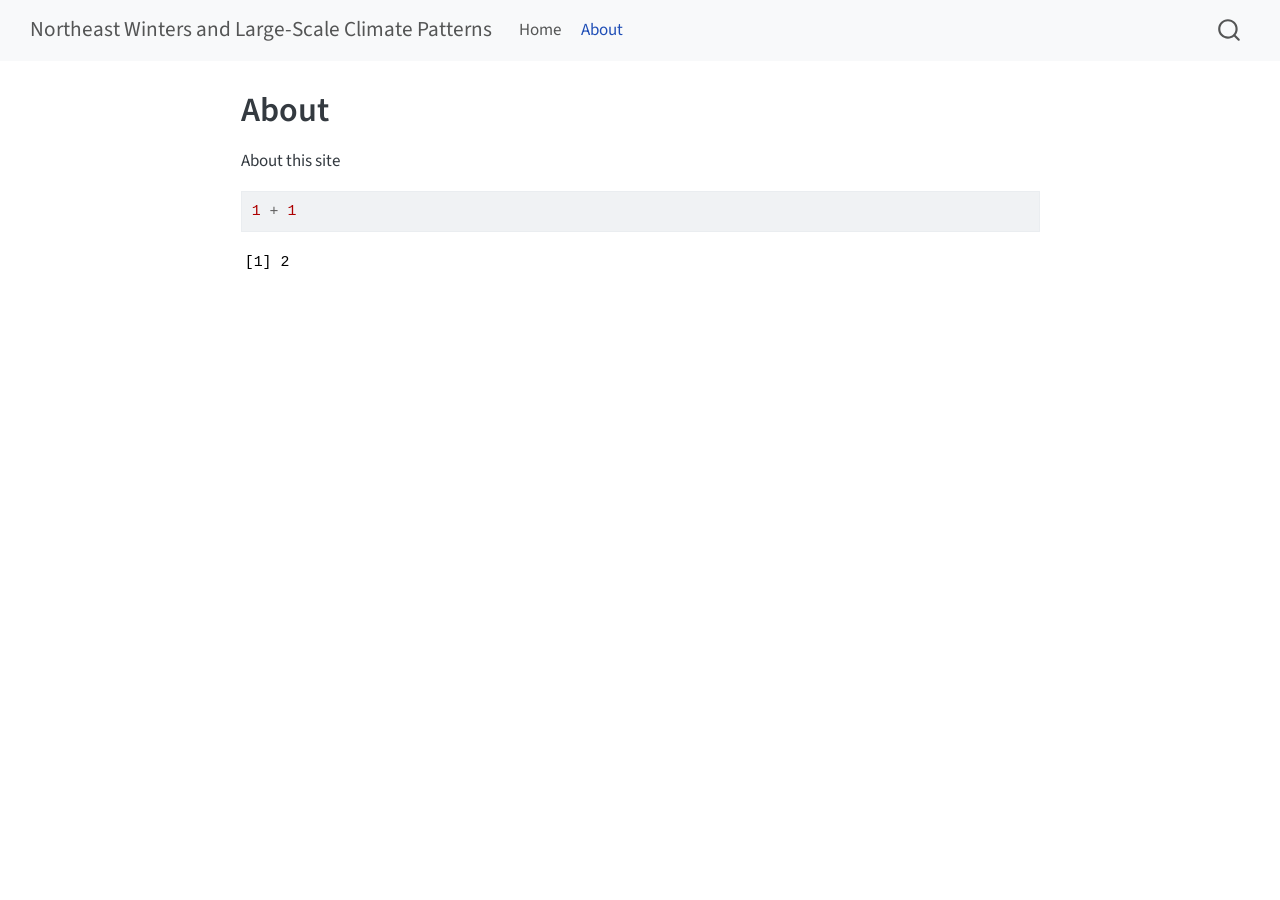
<file: about.html>
<!DOCTYPE html>
<html xmlns="http://www.w3.org/1999/xhtml" lang="en" xml:lang="en"><head>

<meta charset="utf-8">
<meta name="generator" content="quarto-1.11.9">

<meta name="viewport" content="width=device-width, initial-scale=1.0, user-scalable=yes">


<title>About – Northeast Winters and Large-Scale Climate Patterns</title>
<style>
/* Default styles provided by pandoc.
** See https://pandoc.org/MANUAL.html#variables-for-html for config info.
*/
span.smallcaps{font-variant: small-caps;}
div.columns{display: flex; gap: 1.5em;}
div.column{flex: auto;}
@media screen {
div.columns{gap: min(4vw, 1.5em);}
div.column{overflow-x: auto;}
}
div.hanging-indent{margin-left: 1.5em; text-indent: -1.5em;}
ul.task-list{list-style: none;}
ul.task-list li input[type="checkbox"] {
  width: 0.8em;
  margin: 0 0.8em 0.2em -1em; /* quarto-specific, see https://github.com/quarto-dev/quarto-cli/issues/4556 */ 
  vertical-align: middle;
}
/* CSS for syntax highlighting */
html { -webkit-text-size-adjust: 100%; }
pre > code.sourceCode { white-space: pre; position: relative; }
pre > code.sourceCode > span { display: inline-block; line-height: 1.25; }
pre > code.sourceCode > span:empty { height: 1.2em; }
.sourceCode { overflow: visible; }
code.sourceCode > span { color: inherit; text-decoration: inherit; }
div.sourceCode { margin: 1em 0; }
pre.sourceCode { margin: 0; }
@media screen {
div.sourceCode { overflow: auto; }
}
@media print {
pre > code.sourceCode { white-space: pre-wrap; }
pre > code.sourceCode > span { text-indent: -5em; padding-left: 5em; }
}
pre.numberSource code
  { counter-reset: source-line 0; }
pre.numberSource code > span
  { position: relative; left: -4em; counter-increment: source-line; }
pre.numberSource code > span > a:first-child::before
  { content: counter(source-line);
    position: relative; left: -1em; text-align: right; vertical-align: baseline;
    border: none; display: inline-block;
    -webkit-touch-callout: none; -webkit-user-select: none;
    -khtml-user-select: none; -moz-user-select: none;
    -ms-user-select: none; user-select: none;
    padding: 0 4px; width: 4em;
  }
pre.numberSource { margin-left: 3em;  padding-left: 4px; }
div.sourceCode
  {   }
@media screen {
pre > code.sourceCode > span > a:first-child::before { text-decoration: underline; }
}
</style>


<script src="site_libs/quarto-nav/quarto-nav.js"></script>
<script src="site_libs/quarto-nav/headroom.min.js"></script>
<script src="site_libs/clipboard/clipboard.min.js"></script>
<script src="site_libs/quarto-search/autocomplete.umd.js"></script>
<script src="site_libs/quarto-search/fuse.min.js"></script>
<script src="site_libs/quarto-search/quarto-search.js"></script>
<meta name="quarto:offset" content="./">
<script src="site_libs/quarto-html/quarto.js" type="module"></script>
<script src="site_libs/quarto-html/tabsets/tabsets.js" type="module"></script>
<script src="site_libs/quarto-html/scrollable-regions/scrollable-regions.js" type="module"></script>
<script src="site_libs/quarto-html/popper.min.js"></script>
<script src="site_libs/quarto-html/tippy.umd.min.js"></script>
<script src="site_libs/quarto-html/anchor.min.js"></script>
<link href="site_libs/quarto-html/tippy.css" rel="stylesheet">
<link href="site_libs/quarto-html/quarto-syntax-highlighting-63b5708e65d6cd79cd7618c58d0c21e7.css" rel="stylesheet" id="quarto-text-highlighting-styles">
<script src="site_libs/bootstrap/bootstrap.min.js"></script>
<link href="site_libs/bootstrap/bootstrap-icons.css" rel="stylesheet">
<link href="site_libs/bootstrap/bootstrap-cb61c712ca1a7fe70a83faed8e4da2d7.min.css" rel="stylesheet" append-hash="true" id="quarto-bootstrap" data-mode="light">
<script id="quarto-search-options" type="application/json">{
  "location": "navbar",
  "copy-button": false,
  "collapse-after": 3,
  "panel-placement": "end",
  "type": "overlay",
  "limit": 50,
  "keyboard-shortcut": [
    "f",
    "/",
    "s"
  ],
  "show-item-context": false,
  "language": {
    "search-no-results-text": "No results",
    "search-matching-documents-text": "matching documents",
    "search-copy-link-title": "Copy link to search",
    "search-hide-matches-text": "Hide additional matches",
    "search-more-match-text": "more match in this document",
    "search-more-matches-text": "more matches in this document",
    "search-clear-button-title": "Clear",
    "search-text-placeholder": "",
    "search-detached-cancel-button-title": "Cancel",
    "search-submit-button-title": "Submit",
    "search-label": "Search"
  }
}</script>


</head>

<body class="nav-fixed fullcontent quarto-light"><a id="quarto-skip-link" class="visually-hidden-focusable" href="#quarto-document-content">Skip to main content</a>

<div id="quarto-search-results"></div>
  <header id="quarto-header" class="headroom fixed-top">
    <nav class="navbar navbar-expand-lg " data-bs-theme="dark" aria-label="Site">
      <div class="navbar-container container-fluid">
      <div class="navbar-brand-container mx-auto">
    <a class="navbar-brand" href="./index.html">
    <span class="navbar-title">Northeast Winters and Large-Scale Climate Patterns</span>
    </a>
  </div>
          <button class="navbar-toggler" type="button" data-bs-toggle="collapse" data-bs-target="#navbarCollapse" aria-controls="navbarCollapse" aria-expanded="false" aria-label="Toggle navigation" onclick="if (window.quartoToggleHeadroom) { window.quartoToggleHeadroom(); }">
  <span class="navbar-toggler-icon"></span>
</button>
          <div class="collapse navbar-collapse" id="navbarCollapse">
            <ul class="navbar-nav navbar-nav-scroll me-auto">
  <li class="nav-item">
    <a class="nav-link" href="./index.html"> 
<span class="menu-text">Home</span></a>
  </li>  
  <li class="nav-item">
    <a class="nav-link active" href="./about.html" aria-current="page"> 
<span class="menu-text">About</span></a>
  </li>  
</ul>
          </div> <!-- /navcollapse -->
            <div class="quarto-navbar-tools">
</div>
            <div id="quarto-search" class="" title="Search"></div>
      </div> <!-- /container-fluid -->
    </nav>
</header>
<!-- content -->
<div id="quarto-content" class="quarto-container page-columns page-rows-contents page-layout-article page-navbar">
<!-- sidebar -->
<!-- margin-sidebar -->
    
<!-- main -->
<main class="content" id="quarto-document-content" tabindex="-1">

<header id="title-block-header" class="quarto-title-block default">
<div class="quarto-title">
<h1 class="title">About</h1>
</div>



<div class="quarto-title-meta">

    
  
    
  </div>
  


</header>


<p>About this site</p>
<div class="cell">
<div class="code-copy-outer-scaffold"><div class="sourceCode cell-code" id="cb1"><pre class="sourceCode r code-with-copy"><code class="sourceCode r"><span id="cb1-1"><a href="#cb1-1" aria-hidden="true" tabindex="-1"></a><span class="dv">1</span> <span class="sc">+</span> <span class="dv">1</span></span></code></pre></div><button title="Copy to Clipboard" class="code-copy-button"><i class="bi"></i></button></div>
<div class="cell-output cell-output-stdout">
<pre><code>[1] 2</code></pre>
</div>
</div>



</main> <!-- /main -->
<script id="quarto-html-after-body" type="application/javascript">
  window.document.addEventListener("DOMContentLoaded", function (event) {
    const icon = "";
    const anchorJS = new window.AnchorJS();
    anchorJS.options = {
      placement: 'right',
      icon: icon
    };
    anchorJS.add('.anchored');
    const isCodeAnnotation = (el) => {
      for (const clz of el.classList) {
        if (clz.startsWith('code-annotation-')) {                     
          return true;
        }
      }
      return false;
    }
    const onCopySuccess = function(e) {
      // button target
      const button = e.trigger;
      // don't keep focus
      button.blur();
      // flash "checked"
      button.classList.add('code-copy-button-checked');
      var currentTitle = button.getAttribute("title");
      button.setAttribute("title", "Copied!");
      let tooltip;
      if (window.bootstrap) {
        button.setAttribute("data-bs-toggle", "tooltip");
        button.setAttribute("data-bs-placement", "left");
        button.setAttribute("data-bs-title", "Copied!");
        tooltip = new bootstrap.Tooltip(button, 
          { trigger: "manual", 
            customClass: "code-copy-button-tooltip",
            offset: [0, -8]});
        tooltip.show();    
      }
      setTimeout(function() {
        if (tooltip) {
          tooltip.hide();
          button.removeAttribute("data-bs-title");
          button.removeAttribute("data-bs-toggle");
          button.removeAttribute("data-bs-placement");
        }
        button.setAttribute("title", currentTitle);
        button.classList.remove('code-copy-button-checked');
      }, 1000);
      // clear code selection
      e.clearSelection();
    }
    const getTextToCopy = function(trigger) {
      const outerScaffold = trigger.parentElement.cloneNode(true);
      const codeEl = outerScaffold.querySelector('code');
      for (const childEl of codeEl.children) {
        if (isCodeAnnotation(childEl)) {
          childEl.remove();
        }
      }
      return codeEl.innerText;
    }
    const clipboard = new window.ClipboardJS('.code-copy-button:not([data-in-quarto-modal])', {
      text: getTextToCopy
    });
    clipboard.on('success', onCopySuccess);
    if (window.document.getElementById('quarto-embedded-source-code-modal')) {
      const clipboardModal = new window.ClipboardJS('.code-copy-button[data-in-quarto-modal]', {
        text: getTextToCopy,
        container: window.document.getElementById('quarto-embedded-source-code-modal')
      });
      clipboardModal.on('success', onCopySuccess);
    }
      var localhostRegex = new RegExp(/^(?:http|https):\/\/localhost\:?[0-9]*\//);
      var mailtoRegex = new RegExp(/^mailto:/);
        var filterRegex = new RegExp("https:\/\/TylerL25\.github\.io\/Final_Project_Template\/");
      var isInternal = (href) => {
          return filterRegex.test(href) || localhostRegex.test(href) || mailtoRegex.test(href);
      }
      // Inspect non-navigation links and adorn them if external
      window.quartoDecorateExternalLinks = function (root) {
     var links = (root || window.document).querySelectorAll('a[href]:not(.nav-link):not(.navbar-brand):not(.toc-action):not(.sidebar-link):not(.sidebar-item-toggle):not(.pagination-link):not(.no-external):not([aria-hidden]):not(.dropdown-item):not(.quarto-navigation-tool):not(.about-link)');
      for (var i=0; i<links.length; i++) {
        const link = links[i];
        if (!isInternal(link.href)) {
          // undo the damage that might have been done by quarto-nav.js in the case of
          // links that we want to consider external
          if (link.dataset.originalHref !== undefined) {
            link.href = link.dataset.originalHref;
          }
          if (!link.classList.contains('no-external-icon')) {
          }
        }
      }
      };
      window.quartoDecorateExternalLinks(window.document);
    // Esc closes the popup (WCAG 1.4.13) and focus leaving both trigger and
    // popup closes it (WCAG 2.4.11); tippy handles neither for interactive popups.
    const hideOnEscAndFocusOut = {
      name: 'hideOnEscAndFocusOut',
      defaultValue: true,
      fn(instance) {
        const dismiss = () => {
          // A show scheduled by the trigger delay would otherwise reopen it
          instance.clearDelayTimeouts();
          instance.hide();
        };
        const onKeyDown = (event) => {
          if (event.key !== 'Escape') {
            return;
          }
          // Keep Esc from also reaching page handlers (e.g. reveal.js overview),
          // except an open reveal.js slide menu, which Esc should close too.
          // The menu handles keys only when its keyboard option is on.
          const menuHandlesEsc = window.Reveal?.getPlugin?.('menu')?.isOpen() &&
            window.Reveal.getConfig().menu?.keyboard !== false;
          if (!menuHandlesEsc) {
            event.stopPropagation();
          }
          if (instance.popper.contains(window.document.activeElement)) {
            // Disabled while refocusing so the focus trigger does not reopen it
            instance.disable();
            instance.reference.focus();
            instance.enable();
          }
          dismiss();
        };
        const onFocusOut = (event) => {
          const target = event.relatedTarget;
          if (target && !instance.reference.contains(target) &&
              !instance.popper.contains(target)) {
            dismiss();
          }
        };
        // On the trigger too: a click trigger (code-annotations: select) has no
        // blur handling. Attached for the instance's lifetime so leaving the
        // trigger also cancels a show still pending on the trigger delay.
        instance.reference.addEventListener('focusout', onFocusOut);
        return {
          onShow() {
            window.document.addEventListener('keydown', onKeyDown, true);
            instance.popper.addEventListener('focusout', onFocusOut);
          },
          onHide() {
            window.document.removeEventListener('keydown', onKeyDown, true);
            instance.popper.removeEventListener('focusout', onFocusOut);
          },
          onDestroy() {
            instance.reference.removeEventListener('focusout', onFocusOut);
          },
        };
      },
    };
    function tippyHover(el, contentFn, onTriggerFn, onUntriggerFn) {
      const config = {
        allowHTML: true,
        maxWidth: 500,
        delay: 100,
        arrow: false,
        appendTo: function(el) {
            return el.parentElement;
        },
        interactive: true,
        interactiveBorder: 10,
        theme: 'quarto',
        placement: 'bottom-start',
        plugins: [hideOnEscAndFocusOut],
      };
      if (contentFn) {
        config.content = contentFn;
      }
      if (onTriggerFn) {
        config.onTrigger = onTriggerFn;
      }
      if (onUntriggerFn) {
        config.onUntrigger = onUntriggerFn;
      }
      window.tippy(el, config); 
    }
    const noterefs = window.document.querySelectorAll('a[role="doc-noteref"]');
    for (var i=0; i<noterefs.length; i++) {
      const ref = noterefs[i];
      tippyHover(ref, function() {
        // use id or data attribute instead here
        let href = ref.getAttribute('data-footnote-href') || ref.getAttribute('href');
        try { href = new URL(href).hash; } catch {}
        const id = href.replace(/^#\/?/, "");
        const note = window.document.getElementById(id);
        if (note) {
          return note.innerHTML;
        } else {
          return "";
        }
      });
    }
    const xrefs = window.document.querySelectorAll('a.quarto-xref');
    const processXRef = (id, note) => {
      // Strip column container classes
      const stripColumnClz = (el) => {
        el.classList.remove("page-full", "page-columns");
        if (el.children) {
          for (const child of el.children) {
            stripColumnClz(child);
          }
        }
      }
      stripColumnClz(note)
      if (id === null || id.startsWith('sec-')) {
        // Special case sections, only their first couple elements
        const container = document.createElement("div");
        if (note.children && note.children.length > 2) {
          container.appendChild(note.children[0].cloneNode(true));
          for (let i = 1; i < note.children.length; i++) {
            const child = note.children[i];
            if (child.tagName === "P" && child.innerText === "") {
              continue;
            } else {
              container.appendChild(child.cloneNode(true));
              break;
            }
          }
          if (window.Quarto?.typesetMath) {
            window.Quarto.typesetMath(container);
          }
          return container.innerHTML
        } else {
          if (window.Quarto?.typesetMath) {
            window.Quarto.typesetMath(note);
          }
          return note.innerHTML;
        }
      } else {
        // Remove any anchor links if they are present
        const anchorLink = note.querySelector('a.anchorjs-link');
        if (anchorLink) {
          anchorLink.remove();
        }
        if (window.Quarto?.typesetMath) {
          window.Quarto.typesetMath(note);
        }
        if (note.classList.contains("callout")) {
          return note.outerHTML;
        } else {
          return note.innerHTML;
        }
      }
    }
    for (var i=0; i<xrefs.length; i++) {
      const xref = xrefs[i];
      tippyHover(xref, undefined, function(instance) {
        instance.disable();
        let url = xref.getAttribute('href');
        let hash = undefined; 
        if (url.startsWith('#')) {
          hash = url;
        } else {
          try { hash = new URL(url).hash; } catch {}
        }
        if (hash) {
          const id = hash.replace(/^#\/?/, "");
          const note = window.document.getElementById(id);
          if (note !== null) {
            try {
              const html = processXRef(id, note.cloneNode(true));
              instance.setContent(html);
            } finally {
              instance.enable();
              instance.show();
            }
          } else {
            // See if we can fetch this
            fetch(url.split('#')[0])
            .then(res => res.text())
            .then(html => {
              const parser = new DOMParser();
              const htmlDoc = parser.parseFromString(html, "text/html");
              const note = htmlDoc.getElementById(id);
              if (note !== null) {
                const html = processXRef(id, note);
                instance.setContent(html);
              } 
            }).finally(() => {
              instance.enable();
              instance.show();
            });
          }
        } else {
          // See if we can fetch a full url (with no hash to target)
          // This is a special case and we should probably do some content thinning / targeting
          fetch(url)
          .then(res => res.text())
          .then(html => {
            const parser = new DOMParser();
            const htmlDoc = parser.parseFromString(html, "text/html");
            const note = htmlDoc.querySelector('main.content');
            if (note !== null) {
              // This should only happen for chapter cross references
              // (since there is no id in the URL)
              // remove the first header
              if (note.children.length > 0 && note.children[0].tagName === "HEADER") {
                note.children[0].remove();
              }
              const html = processXRef(null, note);
              instance.setContent(html);
            } 
          }).finally(() => {
            instance.enable();
            instance.show();
          });
        }
      }, function(instance) {
      });
    }
        let selectedAnnoteEl;
        const selectorForAnnotation = ( cell, annotation) => {
          let cellAttr = 'data-code-cell="' + cell + '"';
          let lineAttr = 'data-code-annotation="' +  annotation + '"';
          const selector = 'span[' + cellAttr + '][' + lineAttr + ']';
          return selector;
        }
        const selectCodeLines = (annoteEl) => {
          const doc = window.document;
          const targetCell = annoteEl.getAttribute("data-target-cell");
          const targetAnnotation = annoteEl.getAttribute("data-target-annotation");
          const annoteSpan = window.document.querySelector(selectorForAnnotation(targetCell, targetAnnotation));
          const lines = annoteSpan.getAttribute("data-code-lines").split(",");
          const lineIds = lines.map((line) => {
            return targetCell + "-" + line;
          })
          // Each band is positioned against its own containing block, which is
          // not the offsetParent of the lines, so place it from client rects.
          const placeBand = (band, firstEl, lastEl, codeBlock) => {
            const container = band.offsetParent;
            if (container === null) {
              return;
            }
            const containerRect = container.getBoundingClientRect();
            // Reveal.js scales slides with a transform, so convert client
            // pixels back to the CSS pixels of the container.
            const scale = containerRect.height / container.offsetHeight || 1;
            const firstRect = firstEl.getBoundingClientRect();
            const lastRect = lastEl.getBoundingClientRect();
            const top = (firstRect.top - containerRect.top) / scale - container.clientTop + container.scrollTop;
            const height = (lastRect.bottom - firstRect.top) / scale;
            band.style.top = top - 2 + "px";
            band.style.height = height + 4 + "px";
            if (codeBlock) {
              // Without the copy button wrapper, the containing block is wider
              // than the code block, so span the code block explicitly.
              const blockRect = codeBlock.getBoundingClientRect();
              band.style.left = (blockRect.left - containerRect.left) / scale - container.clientLeft + container.scrollLeft + "px";
              band.style.width = blockRect.width / scale + "px";
            }
          };
          if (lineIds.length > 0) {
            const el = window.document.getElementById(lineIds[0]);
            const lastEl = window.document.getElementById(lineIds[lineIds.length - 1]);
            const parent = el.parentElement.parentElement;
            // cook up a div (if necessary) and position it
            let div = window.document.getElementById("code-annotation-line-highlight");
            if (div === null) {
              div = window.document.createElement("div");
              div.setAttribute("id", "code-annotation-line-highlight");
              div.style.position = 'absolute';
              parent.appendChild(div);
            }
            placeBand(div, el, lastEl, parent.closest("div.sourceCode") || parent);
            let gutterDiv = window.document.getElementById("code-annotation-line-highlight-gutter");
            if (gutterDiv === null) {
              gutterDiv = window.document.createElement("div");
              gutterDiv.setAttribute("id", "code-annotation-line-highlight-gutter");
              gutterDiv.style.position = 'absolute';
              const codeCell = window.document.getElementById(targetCell);
              const gutter = codeCell.querySelector('.code-annotation-gutter');
              gutter.appendChild(gutterDiv);
            }
            placeBand(gutterDiv, el, lastEl);
            selectedAnnoteEl = annoteEl;
          }
        };
        const unselectCodeLines = () => {
          const elementsIds = ["code-annotation-line-highlight", "code-annotation-line-highlight-gutter"];
          elementsIds.forEach((elId) => {
            const div = window.document.getElementById(elId);
            if (div) {
              div.remove();
            }
          });
          selectedAnnoteEl = undefined;
        };
          // Handle positioning of the toggle
      window.addEventListener(
        "resize",
        throttle(() => {
          elRect = undefined;
          if (selectedAnnoteEl) {
            selectCodeLines(selectedAnnoteEl);
          }
        }, 10)
      );
      function throttle(fn, ms) {
      let throttle = false;
      let timer;
        return (...args) => {
          if(!throttle) { // first call gets through
              fn.apply(this, args);
              throttle = true;
          } else { // all the others get throttled
              if(timer) clearTimeout(timer); // cancel #2
              timer = setTimeout(() => {
                fn.apply(this, args);
                timer = throttle = false;
              }, ms);
          }
        };
      }
        // Attach click handler to the DT
        const annoteDls = window.document.querySelectorAll('dt[data-target-cell]');
        for (const annoteDlNode of annoteDls) {
          annoteDlNode.addEventListener('click', (event) => {
            const clickedEl = event.target;
            if (clickedEl !== selectedAnnoteEl) {
              unselectCodeLines();
              const activeEl = window.document.querySelector('dt[data-target-cell].code-annotation-active');
              if (activeEl) {
                activeEl.classList.remove('code-annotation-active');
              }
              selectCodeLines(clickedEl);
              clickedEl.classList.add('code-annotation-active');
            } else {
              // Unselect the line
              unselectCodeLines();
              clickedEl.classList.remove('code-annotation-active');
            }
          });
        }
    const findCites = (el) => {
      const parentEl = el.parentElement;
      if (parentEl) {
        const cites = parentEl.dataset.cites;
        if (cites) {
          return {
            el,
            cites: cites.split(' ')
          };
        } else {
          return findCites(el.parentElement)
        }
      } else {
        return undefined;
      }
    };
    var bibliorefs = window.document.querySelectorAll('a[role="doc-biblioref"]');
    for (var i=0; i<bibliorefs.length; i++) {
      const ref = bibliorefs[i];
      const citeInfo = findCites(ref);
      if (citeInfo) {
        tippyHover(citeInfo.el, function() {
          var popup = window.document.createElement('div');
          citeInfo.cites.forEach(function(cite) {
            var citeDiv = window.document.createElement('div');
            citeDiv.classList.add('hanging-indent');
            citeDiv.classList.add('csl-entry');
            var biblioDiv = window.document.getElementById('ref-' + cite);
            if (biblioDiv) {
              citeDiv.innerHTML = biblioDiv.innerHTML;
            }
            popup.appendChild(citeDiv);
          });
          return popup.innerHTML;
        });
      }
    }
  });
  </script>
  <script type="application/javascript">
  window.quartoScrollableRegionsLabels = {"code":"Scrollable code","output":"Scrollable output"};
  </script>
</div> <!-- /content -->




</body></html>
</file>
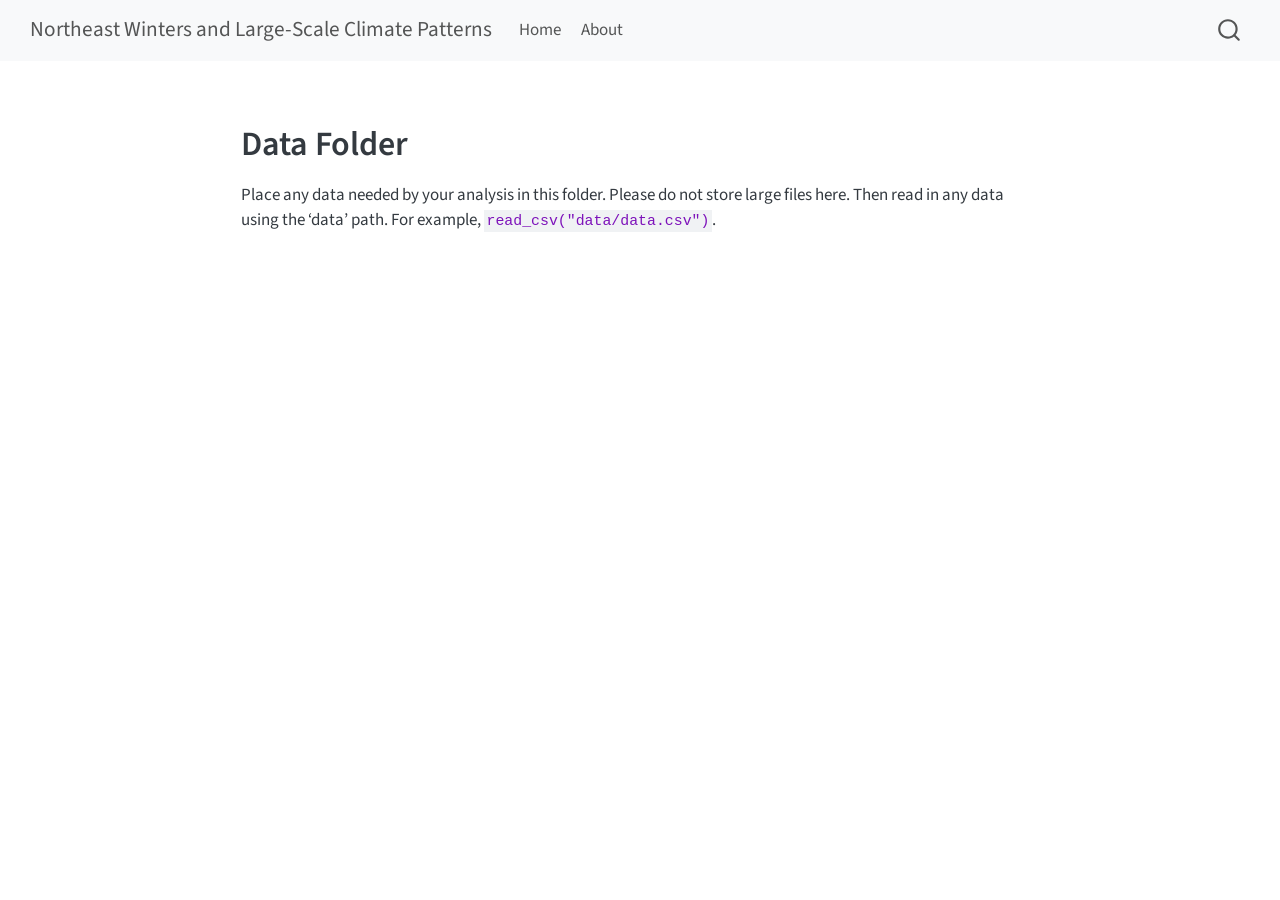
<file: data/Readme.html>
<!DOCTYPE html>
<html xmlns="http://www.w3.org/1999/xhtml" lang="en" xml:lang="en"><head>

<meta charset="utf-8">
<meta name="generator" content="quarto-1.11.9">

<meta name="viewport" content="width=device-width, initial-scale=1.0, user-scalable=yes">


<title>readme – Northeast Winters and Large-Scale Climate Patterns</title>
<style>
/* Default styles provided by pandoc.
** See https://pandoc.org/MANUAL.html#variables-for-html for config info.
*/
span.smallcaps{font-variant: small-caps;}
div.columns{display: flex; gap: 1.5em;}
div.column{flex: auto;}
@media screen {
div.columns{gap: min(4vw, 1.5em);}
div.column{overflow-x: auto;}
}
div.hanging-indent{margin-left: 1.5em; text-indent: -1.5em;}
ul.task-list{list-style: none;}
ul.task-list li input[type="checkbox"] {
  width: 0.8em;
  margin: 0 0.8em 0.2em -1em; /* quarto-specific, see https://github.com/quarto-dev/quarto-cli/issues/4556 */ 
  vertical-align: middle;
}
</style>


<script src="../site_libs/quarto-nav/quarto-nav.js"></script>
<script src="../site_libs/quarto-nav/headroom.min.js"></script>
<script src="../site_libs/clipboard/clipboard.min.js"></script>
<script src="../site_libs/quarto-search/autocomplete.umd.js"></script>
<script src="../site_libs/quarto-search/fuse.min.js"></script>
<script src="../site_libs/quarto-search/quarto-search.js"></script>
<meta name="quarto:offset" content="../">
<script src="../site_libs/quarto-html/quarto.js" type="module"></script>
<script src="../site_libs/quarto-html/tabsets/tabsets.js" type="module"></script>
<script src="../site_libs/quarto-html/scrollable-regions/scrollable-regions.js" type="module"></script>
<script src="../site_libs/quarto-html/popper.min.js"></script>
<script src="../site_libs/quarto-html/tippy.umd.min.js"></script>
<script src="../site_libs/quarto-html/anchor.min.js"></script>
<link href="../site_libs/quarto-html/tippy.css" rel="stylesheet">
<link href="../site_libs/quarto-html/quarto-syntax-highlighting-63b5708e65d6cd79cd7618c58d0c21e7.css" rel="stylesheet" id="quarto-text-highlighting-styles">
<script src="../site_libs/bootstrap/bootstrap.min.js"></script>
<link href="../site_libs/bootstrap/bootstrap-icons.css" rel="stylesheet">
<link href="../site_libs/bootstrap/bootstrap-cb61c712ca1a7fe70a83faed8e4da2d7.min.css" rel="stylesheet" append-hash="true" id="quarto-bootstrap" data-mode="light">
<script id="quarto-search-options" type="application/json">{
  "location": "navbar",
  "copy-button": false,
  "collapse-after": 3,
  "panel-placement": "end",
  "type": "overlay",
  "limit": 50,
  "keyboard-shortcut": [
    "f",
    "/",
    "s"
  ],
  "show-item-context": false,
  "language": {
    "search-no-results-text": "No results",
    "search-matching-documents-text": "matching documents",
    "search-copy-link-title": "Copy link to search",
    "search-hide-matches-text": "Hide additional matches",
    "search-more-match-text": "more match in this document",
    "search-more-matches-text": "more matches in this document",
    "search-clear-button-title": "Clear",
    "search-text-placeholder": "",
    "search-detached-cancel-button-title": "Cancel",
    "search-submit-button-title": "Submit",
    "search-label": "Search"
  }
}</script>


</head>

<body class="nav-fixed fullcontent quarto-light"><a id="quarto-skip-link" class="visually-hidden-focusable" href="#quarto-document-content">Skip to main content</a>

<div id="quarto-search-results"></div>
  <header id="quarto-header" class="headroom fixed-top">
    <nav class="navbar navbar-expand-lg " data-bs-theme="dark" aria-label="Site">
      <div class="navbar-container container-fluid">
      <div class="navbar-brand-container mx-auto">
    <a class="navbar-brand" href="../index.html">
    <span class="navbar-title">Northeast Winters and Large-Scale Climate Patterns</span>
    </a>
  </div>
          <button class="navbar-toggler" type="button" data-bs-toggle="collapse" data-bs-target="#navbarCollapse" aria-controls="navbarCollapse" aria-expanded="false" aria-label="Toggle navigation" onclick="if (window.quartoToggleHeadroom) { window.quartoToggleHeadroom(); }">
  <span class="navbar-toggler-icon"></span>
</button>
          <div class="collapse navbar-collapse" id="navbarCollapse">
            <ul class="navbar-nav navbar-nav-scroll me-auto">
  <li class="nav-item">
    <a class="nav-link" href="../index.html"> 
<span class="menu-text">Home</span></a>
  </li>  
  <li class="nav-item">
    <a class="nav-link" href="../about.html"> 
<span class="menu-text">About</span></a>
  </li>  
</ul>
          </div> <!-- /navcollapse -->
            <div class="quarto-navbar-tools">
</div>
            <div id="quarto-search" class="" title="Search"></div>
      </div> <!-- /container-fluid -->
    </nav>
</header>
<!-- content -->
<div id="quarto-content" class="quarto-container page-columns page-rows-contents page-layout-article page-navbar">
<!-- sidebar -->
<!-- margin-sidebar -->
    
<!-- main -->
<main class="content" id="quarto-document-content" tabindex="-1"><header id="title-block-header" class="quarto-title-block"></header>




<section id="data-folder" class="level1">
<h1>Data Folder</h1>
<p>Place any data needed by your analysis in this folder. Please do not store large files here. Then read in any data using the ‘data’ path. For example, <code>read_csv("data/data.csv")</code>.</p>


</section>

</main> <!-- /main -->
<script id="quarto-html-after-body" type="application/javascript">
  window.document.addEventListener("DOMContentLoaded", function (event) {
    const icon = "";
    const anchorJS = new window.AnchorJS();
    anchorJS.options = {
      placement: 'right',
      icon: icon
    };
    anchorJS.add('.anchored');
    const isCodeAnnotation = (el) => {
      for (const clz of el.classList) {
        if (clz.startsWith('code-annotation-')) {                     
          return true;
        }
      }
      return false;
    }
    const onCopySuccess = function(e) {
      // button target
      const button = e.trigger;
      // don't keep focus
      button.blur();
      // flash "checked"
      button.classList.add('code-copy-button-checked');
      var currentTitle = button.getAttribute("title");
      button.setAttribute("title", "Copied!");
      let tooltip;
      if (window.bootstrap) {
        button.setAttribute("data-bs-toggle", "tooltip");
        button.setAttribute("data-bs-placement", "left");
        button.setAttribute("data-bs-title", "Copied!");
        tooltip = new bootstrap.Tooltip(button, 
          { trigger: "manual", 
            customClass: "code-copy-button-tooltip",
            offset: [0, -8]});
        tooltip.show();    
      }
      setTimeout(function() {
        if (tooltip) {
          tooltip.hide();
          button.removeAttribute("data-bs-title");
          button.removeAttribute("data-bs-toggle");
          button.removeAttribute("data-bs-placement");
        }
        button.setAttribute("title", currentTitle);
        button.classList.remove('code-copy-button-checked');
      }, 1000);
      // clear code selection
      e.clearSelection();
    }
    const getTextToCopy = function(trigger) {
      const outerScaffold = trigger.parentElement.cloneNode(true);
      const codeEl = outerScaffold.querySelector('code');
      for (const childEl of codeEl.children) {
        if (isCodeAnnotation(childEl)) {
          childEl.remove();
        }
      }
      return codeEl.innerText;
    }
    const clipboard = new window.ClipboardJS('.code-copy-button:not([data-in-quarto-modal])', {
      text: getTextToCopy
    });
    clipboard.on('success', onCopySuccess);
    if (window.document.getElementById('quarto-embedded-source-code-modal')) {
      const clipboardModal = new window.ClipboardJS('.code-copy-button[data-in-quarto-modal]', {
        text: getTextToCopy,
        container: window.document.getElementById('quarto-embedded-source-code-modal')
      });
      clipboardModal.on('success', onCopySuccess);
    }
      var localhostRegex = new RegExp(/^(?:http|https):\/\/localhost\:?[0-9]*\//);
      var mailtoRegex = new RegExp(/^mailto:/);
        var filterRegex = new RegExp("https:\/\/TylerL25\.github\.io\/Final_Project_Template\/");
      var isInternal = (href) => {
          return filterRegex.test(href) || localhostRegex.test(href) || mailtoRegex.test(href);
      }
      // Inspect non-navigation links and adorn them if external
      window.quartoDecorateExternalLinks = function (root) {
     var links = (root || window.document).querySelectorAll('a[href]:not(.nav-link):not(.navbar-brand):not(.toc-action):not(.sidebar-link):not(.sidebar-item-toggle):not(.pagination-link):not(.no-external):not([aria-hidden]):not(.dropdown-item):not(.quarto-navigation-tool):not(.about-link)');
      for (var i=0; i<links.length; i++) {
        const link = links[i];
        if (!isInternal(link.href)) {
          // undo the damage that might have been done by quarto-nav.js in the case of
          // links that we want to consider external
          if (link.dataset.originalHref !== undefined) {
            link.href = link.dataset.originalHref;
          }
          if (!link.classList.contains('no-external-icon')) {
          }
        }
      }
      };
      window.quartoDecorateExternalLinks(window.document);
    // Esc closes the popup (WCAG 1.4.13) and focus leaving both trigger and
    // popup closes it (WCAG 2.4.11); tippy handles neither for interactive popups.
    const hideOnEscAndFocusOut = {
      name: 'hideOnEscAndFocusOut',
      defaultValue: true,
      fn(instance) {
        const dismiss = () => {
          // A show scheduled by the trigger delay would otherwise reopen it
          instance.clearDelayTimeouts();
          instance.hide();
        };
        const onKeyDown = (event) => {
          if (event.key !== 'Escape') {
            return;
          }
          // Keep Esc from also reaching page handlers (e.g. reveal.js overview),
          // except an open reveal.js slide menu, which Esc should close too.
          // The menu handles keys only when its keyboard option is on.
          const menuHandlesEsc = window.Reveal?.getPlugin?.('menu')?.isOpen() &&
            window.Reveal.getConfig().menu?.keyboard !== false;
          if (!menuHandlesEsc) {
            event.stopPropagation();
          }
          if (instance.popper.contains(window.document.activeElement)) {
            // Disabled while refocusing so the focus trigger does not reopen it
            instance.disable();
            instance.reference.focus();
            instance.enable();
          }
          dismiss();
        };
        const onFocusOut = (event) => {
          const target = event.relatedTarget;
          if (target && !instance.reference.contains(target) &&
              !instance.popper.contains(target)) {
            dismiss();
          }
        };
        // On the trigger too: a click trigger (code-annotations: select) has no
        // blur handling. Attached for the instance's lifetime so leaving the
        // trigger also cancels a show still pending on the trigger delay.
        instance.reference.addEventListener('focusout', onFocusOut);
        return {
          onShow() {
            window.document.addEventListener('keydown', onKeyDown, true);
            instance.popper.addEventListener('focusout', onFocusOut);
          },
          onHide() {
            window.document.removeEventListener('keydown', onKeyDown, true);
            instance.popper.removeEventListener('focusout', onFocusOut);
          },
          onDestroy() {
            instance.reference.removeEventListener('focusout', onFocusOut);
          },
        };
      },
    };
    function tippyHover(el, contentFn, onTriggerFn, onUntriggerFn) {
      const config = {
        allowHTML: true,
        maxWidth: 500,
        delay: 100,
        arrow: false,
        appendTo: function(el) {
            return el.parentElement;
        },
        interactive: true,
        interactiveBorder: 10,
        theme: 'quarto',
        placement: 'bottom-start',
        plugins: [hideOnEscAndFocusOut],
      };
      if (contentFn) {
        config.content = contentFn;
      }
      if (onTriggerFn) {
        config.onTrigger = onTriggerFn;
      }
      if (onUntriggerFn) {
        config.onUntrigger = onUntriggerFn;
      }
      window.tippy(el, config); 
    }
    const noterefs = window.document.querySelectorAll('a[role="doc-noteref"]');
    for (var i=0; i<noterefs.length; i++) {
      const ref = noterefs[i];
      tippyHover(ref, function() {
        // use id or data attribute instead here
        let href = ref.getAttribute('data-footnote-href') || ref.getAttribute('href');
        try { href = new URL(href).hash; } catch {}
        const id = href.replace(/^#\/?/, "");
        const note = window.document.getElementById(id);
        if (note) {
          return note.innerHTML;
        } else {
          return "";
        }
      });
    }
    const xrefs = window.document.querySelectorAll('a.quarto-xref');
    const processXRef = (id, note) => {
      // Strip column container classes
      const stripColumnClz = (el) => {
        el.classList.remove("page-full", "page-columns");
        if (el.children) {
          for (const child of el.children) {
            stripColumnClz(child);
          }
        }
      }
      stripColumnClz(note)
      if (id === null || id.startsWith('sec-')) {
        // Special case sections, only their first couple elements
        const container = document.createElement("div");
        if (note.children && note.children.length > 2) {
          container.appendChild(note.children[0].cloneNode(true));
          for (let i = 1; i < note.children.length; i++) {
            const child = note.children[i];
            if (child.tagName === "P" && child.innerText === "") {
              continue;
            } else {
              container.appendChild(child.cloneNode(true));
              break;
            }
          }
          if (window.Quarto?.typesetMath) {
            window.Quarto.typesetMath(container);
          }
          return container.innerHTML
        } else {
          if (window.Quarto?.typesetMath) {
            window.Quarto.typesetMath(note);
          }
          return note.innerHTML;
        }
      } else {
        // Remove any anchor links if they are present
        const anchorLink = note.querySelector('a.anchorjs-link');
        if (anchorLink) {
          anchorLink.remove();
        }
        if (window.Quarto?.typesetMath) {
          window.Quarto.typesetMath(note);
        }
        if (note.classList.contains("callout")) {
          return note.outerHTML;
        } else {
          return note.innerHTML;
        }
      }
    }
    for (var i=0; i<xrefs.length; i++) {
      const xref = xrefs[i];
      tippyHover(xref, undefined, function(instance) {
        instance.disable();
        let url = xref.getAttribute('href');
        let hash = undefined; 
        if (url.startsWith('#')) {
          hash = url;
        } else {
          try { hash = new URL(url).hash; } catch {}
        }
        if (hash) {
          const id = hash.replace(/^#\/?/, "");
          const note = window.document.getElementById(id);
          if (note !== null) {
            try {
              const html = processXRef(id, note.cloneNode(true));
              instance.setContent(html);
            } finally {
              instance.enable();
              instance.show();
            }
          } else {
            // See if we can fetch this
            fetch(url.split('#')[0])
            .then(res => res.text())
            .then(html => {
              const parser = new DOMParser();
              const htmlDoc = parser.parseFromString(html, "text/html");
              const note = htmlDoc.getElementById(id);
              if (note !== null) {
                const html = processXRef(id, note);
                instance.setContent(html);
              } 
            }).finally(() => {
              instance.enable();
              instance.show();
            });
          }
        } else {
          // See if we can fetch a full url (with no hash to target)
          // This is a special case and we should probably do some content thinning / targeting
          fetch(url)
          .then(res => res.text())
          .then(html => {
            const parser = new DOMParser();
            const htmlDoc = parser.parseFromString(html, "text/html");
            const note = htmlDoc.querySelector('main.content');
            if (note !== null) {
              // This should only happen for chapter cross references
              // (since there is no id in the URL)
              // remove the first header
              if (note.children.length > 0 && note.children[0].tagName === "HEADER") {
                note.children[0].remove();
              }
              const html = processXRef(null, note);
              instance.setContent(html);
            } 
          }).finally(() => {
            instance.enable();
            instance.show();
          });
        }
      }, function(instance) {
      });
    }
        let selectedAnnoteEl;
        const selectorForAnnotation = ( cell, annotation) => {
          let cellAttr = 'data-code-cell="' + cell + '"';
          let lineAttr = 'data-code-annotation="' +  annotation + '"';
          const selector = 'span[' + cellAttr + '][' + lineAttr + ']';
          return selector;
        }
        const selectCodeLines = (annoteEl) => {
          const doc = window.document;
          const targetCell = annoteEl.getAttribute("data-target-cell");
          const targetAnnotation = annoteEl.getAttribute("data-target-annotation");
          const annoteSpan = window.document.querySelector(selectorForAnnotation(targetCell, targetAnnotation));
          const lines = annoteSpan.getAttribute("data-code-lines").split(",");
          const lineIds = lines.map((line) => {
            return targetCell + "-" + line;
          })
          // Each band is positioned against its own containing block, which is
          // not the offsetParent of the lines, so place it from client rects.
          const placeBand = (band, firstEl, lastEl, codeBlock) => {
            const container = band.offsetParent;
            if (container === null) {
              return;
            }
            const containerRect = container.getBoundingClientRect();
            // Reveal.js scales slides with a transform, so convert client
            // pixels back to the CSS pixels of the container.
            const scale = containerRect.height / container.offsetHeight || 1;
            const firstRect = firstEl.getBoundingClientRect();
            const lastRect = lastEl.getBoundingClientRect();
            const top = (firstRect.top - containerRect.top) / scale - container.clientTop + container.scrollTop;
            const height = (lastRect.bottom - firstRect.top) / scale;
            band.style.top = top - 2 + "px";
            band.style.height = height + 4 + "px";
            if (codeBlock) {
              // Without the copy button wrapper, the containing block is wider
              // than the code block, so span the code block explicitly.
              const blockRect = codeBlock.getBoundingClientRect();
              band.style.left = (blockRect.left - containerRect.left) / scale - container.clientLeft + container.scrollLeft + "px";
              band.style.width = blockRect.width / scale + "px";
            }
          };
          if (lineIds.length > 0) {
            const el = window.document.getElementById(lineIds[0]);
            const lastEl = window.document.getElementById(lineIds[lineIds.length - 1]);
            const parent = el.parentElement.parentElement;
            // cook up a div (if necessary) and position it
            let div = window.document.getElementById("code-annotation-line-highlight");
            if (div === null) {
              div = window.document.createElement("div");
              div.setAttribute("id", "code-annotation-line-highlight");
              div.style.position = 'absolute';
              parent.appendChild(div);
            }
            placeBand(div, el, lastEl, parent.closest("div.sourceCode") || parent);
            let gutterDiv = window.document.getElementById("code-annotation-line-highlight-gutter");
            if (gutterDiv === null) {
              gutterDiv = window.document.createElement("div");
              gutterDiv.setAttribute("id", "code-annotation-line-highlight-gutter");
              gutterDiv.style.position = 'absolute';
              const codeCell = window.document.getElementById(targetCell);
              const gutter = codeCell.querySelector('.code-annotation-gutter');
              gutter.appendChild(gutterDiv);
            }
            placeBand(gutterDiv, el, lastEl);
            selectedAnnoteEl = annoteEl;
          }
        };
        const unselectCodeLines = () => {
          const elementsIds = ["code-annotation-line-highlight", "code-annotation-line-highlight-gutter"];
          elementsIds.forEach((elId) => {
            const div = window.document.getElementById(elId);
            if (div) {
              div.remove();
            }
          });
          selectedAnnoteEl = undefined;
        };
          // Handle positioning of the toggle
      window.addEventListener(
        "resize",
        throttle(() => {
          elRect = undefined;
          if (selectedAnnoteEl) {
            selectCodeLines(selectedAnnoteEl);
          }
        }, 10)
      );
      function throttle(fn, ms) {
      let throttle = false;
      let timer;
        return (...args) => {
          if(!throttle) { // first call gets through
              fn.apply(this, args);
              throttle = true;
          } else { // all the others get throttled
              if(timer) clearTimeout(timer); // cancel #2
              timer = setTimeout(() => {
                fn.apply(this, args);
                timer = throttle = false;
              }, ms);
          }
        };
      }
        // Attach click handler to the DT
        const annoteDls = window.document.querySelectorAll('dt[data-target-cell]');
        for (const annoteDlNode of annoteDls) {
          annoteDlNode.addEventListener('click', (event) => {
            const clickedEl = event.target;
            if (clickedEl !== selectedAnnoteEl) {
              unselectCodeLines();
              const activeEl = window.document.querySelector('dt[data-target-cell].code-annotation-active');
              if (activeEl) {
                activeEl.classList.remove('code-annotation-active');
              }
              selectCodeLines(clickedEl);
              clickedEl.classList.add('code-annotation-active');
            } else {
              // Unselect the line
              unselectCodeLines();
              clickedEl.classList.remove('code-annotation-active');
            }
          });
        }
    const findCites = (el) => {
      const parentEl = el.parentElement;
      if (parentEl) {
        const cites = parentEl.dataset.cites;
        if (cites) {
          return {
            el,
            cites: cites.split(' ')
          };
        } else {
          return findCites(el.parentElement)
        }
      } else {
        return undefined;
      }
    };
    var bibliorefs = window.document.querySelectorAll('a[role="doc-biblioref"]');
    for (var i=0; i<bibliorefs.length; i++) {
      const ref = bibliorefs[i];
      const citeInfo = findCites(ref);
      if (citeInfo) {
        tippyHover(citeInfo.el, function() {
          var popup = window.document.createElement('div');
          citeInfo.cites.forEach(function(cite) {
            var citeDiv = window.document.createElement('div');
            citeDiv.classList.add('hanging-indent');
            citeDiv.classList.add('csl-entry');
            var biblioDiv = window.document.getElementById('ref-' + cite);
            if (biblioDiv) {
              citeDiv.innerHTML = biblioDiv.innerHTML;
            }
            popup.appendChild(citeDiv);
          });
          return popup.innerHTML;
        });
      }
    }
  });
  </script>
  <script type="application/javascript">
  window.quartoScrollableRegionsLabels = {"code":"Scrollable code","output":"Scrollable output"};
  </script>
</div> <!-- /content -->




</body></html>
</file>
<file: site_libs/quarto-html/tippy.css>
.tippy-box[data-animation=fade][data-state=hidden]{opacity:0}[data-tippy-root]{max-width:calc(100vw - 10px)}.tippy-box{position:relative;background-color:#333;color:#fff;border-radius:4px;font-size:14px;line-height:1.4;white-space:normal;outline:0;transition-property:transform,visibility,opacity}.tippy-box[data-placement^=top]>.tippy-arrow{bottom:0}.tippy-box[data-placement^=top]>.tippy-arrow:before{bottom:-7px;left:0;border-width:8px 8px 0;border-top-color:initial;transform-origin:center top}.tippy-box[data-placement^=bottom]>.tippy-arrow{top:0}.tippy-box[data-placement^=bottom]>.tippy-arrow:before{top:-7px;left:0;border-width:0 8px 8px;border-bottom-color:initial;transform-origin:center bottom}.tippy-box[data-placement^=left]>.tippy-arrow{right:0}.tippy-box[data-placement^=left]>.tippy-arrow:before{border-width:8px 0 8px 8px;border-left-color:initial;right:-7px;transform-origin:center left}.tippy-box[data-placement^=right]>.tippy-arrow{left:0}.tippy-box[data-placement^=right]>.tippy-arrow:before{left:-7px;border-width:8px 8px 8px 0;border-right-color:initial;transform-origin:center right}.tippy-box[data-inertia][data-state=visible]{transition-timing-function:cubic-bezier(.54,1.5,.38,1.11)}.tippy-arrow{width:16px;height:16px;color:#333}.tippy-arrow:before{content:"";position:absolute;border-color:transparent;border-style:solid}.tippy-content{position:relative;padding:5px 9px;z-index:1}
</file>
<file: site_libs/quarto-html/quarto-syntax-highlighting-dark-447e42e69aaa9833c0ba1b986f430b20.css>
/* quarto syntax highlight colors */
:root {
  --quarto-hl-al-color: #f07178;
  --quarto-hl-an-color: #d4d0ab;
  --quarto-hl-at-color: #00e0e0;
  --quarto-hl-bn-color: #d4d0ab;
  --quarto-hl-bu-color: #abe338;
  --quarto-hl-ch-color: #abe338;
  --quarto-hl-co-color: #f8f8f2;
  --quarto-hl-cv-color: #ffd700;
  --quarto-hl-cn-color: #ffd700;
  --quarto-hl-cf-color: #ffa07a;
  --quarto-hl-dt-color: #ffa07a;
  --quarto-hl-dv-color: #d4d0ab;
  --quarto-hl-do-color: #f8f8f2;
  --quarto-hl-er-color: #f07178;
  --quarto-hl-ex-color: #00e0e0;
  --quarto-hl-fl-color: #d4d0ab;
  --quarto-hl-fu-color: #ffa07a;
  --quarto-hl-im-color: #abe338;
  --quarto-hl-in-color: #d4d0ab;
  --quarto-hl-kw-color: #ffa07a;
  --quarto-hl-op-color: #ffa07a;
  --quarto-hl-ot-color: #00e0e0;
  --quarto-hl-pp-color: #dcc6e0;
  --quarto-hl-re-color: #00e0e0;
  --quarto-hl-sc-color: #abe338;
  --quarto-hl-ss-color: #abe338;
  --quarto-hl-st-color: #abe338;
  --quarto-hl-va-color: #00e0e0;
  --quarto-hl-vs-color: #abe338;
  --quarto-hl-wa-color: #dcc6e0;
}

/* other quarto variables */
:root {
  --quarto-font-monospace: SFMono-Regular, Menlo, Monaco, Consolas, "Liberation Mono", "Courier New", monospace;
}

/* syntax highlight based on Pandoc's rules */
pre > code.sourceCode > span {
  color: #f8f8f2;
}

code.sourceCode > span {
  color: #f8f8f2;
}

div.sourceCode,
div.sourceCode pre.sourceCode {
  color: #f8f8f2;
}

/* Normal */
code span {
  color: #f8f8f2;
}

/* Alert */
code span.al {
  color: #f07178;
}

/* Annotation */
code span.an {
  color: #d4d0ab;
}

/* Attribute */
code span.at {
  color: #00e0e0;
}

/* BaseN */
code span.bn {
  color: #d4d0ab;
}

/* BuiltIn */
code span.bu {
  color: #abe338;
}

/* ControlFlow */
code span.cf {
  font-weight: bold;
  color: #ffa07a;
}

/* Char */
code span.ch {
  color: #abe338;
}

/* Constant */
code span.cn {
  color: #ffd700;
}

/* Comment */
code span.co {
  font-style: italic;
  color: #f8f8f2;
}

/* CommentVar */
code span.cv {
  color: #ffd700;
}

/* Documentation */
code span.do {
  color: #f8f8f2;
}

/* DataType */
code span.dt {
  color: #ffa07a;
}

/* DecVal */
code span.dv {
  color: #d4d0ab;
}

/* Error */
code span.er {
  color: #f07178;
  text-decoration: underline;
}

/* Extension */
code span.ex {
  font-weight: bold;
  color: #00e0e0;
}

/* Float */
code span.fl {
  color: #d4d0ab;
}

/* Function */
code span.fu {
  color: #ffa07a;
}

/* Import */
code span.im {
  color: #abe338;
}

/* Information */
code span.in {
  color: #d4d0ab;
}

/* Keyword */
code span.kw {
  font-weight: bold;
  color: #ffa07a;
}

/* Operator */
code span.op {
  color: #ffa07a;
}

/* Other */
code span.ot {
  color: #00e0e0;
}

/* Preprocessor */
code span.pp {
  color: #dcc6e0;
}

/* RegionMarker */
code span.re {
  background-color: #f8f8f2;
  color: #00e0e0;
}

/* SpecialChar */
code span.sc {
  color: #abe338;
}

/* SpecialString */
code span.ss {
  color: #abe338;
}

/* String */
code span.st {
  color: #abe338;
}

/* Variable */
code span.va {
  color: #00e0e0;
}

/* VerbatimString */
code span.vs {
  color: #abe338;
}

/* Warning */
code span.wa {
  color: #dcc6e0;
}

.prevent-inlining {
  content: "</";
}

/*# sourceMappingURL=be8e1111c2b710f7c3a4926ffa2967aa.css.map */
</file>
<file: site_libs/htmltools-fill-0.5.9/fill.css>
@layer htmltools {
  .html-fill-container {
    display: flex;
    flex-direction: column;
    /* Prevent the container from expanding vertically or horizontally beyond its
    parent's constraints. */
    min-height: 0;
    min-width: 0;
  }
  .html-fill-container > .html-fill-item {
    /* Fill items can grow and shrink freely within
    available vertical space in fillable container */
    flex: 1 1 auto;
    min-height: 0;
    min-width: 0;
  }
  .html-fill-container > :not(.html-fill-item) {
    /* Prevent shrinking or growing of non-fill items */
    flex: 0 0 auto;
  }
}
</file>
<file: site_libs/dygraphs-1.1.1/dygraph.css>
div .dygraphs input[type="text"] {
  width: 25px;
}

div .qt .dygraph-axis-label {
  font-size: 11px;
}
</file>
<file: site_libs/quarto-html/quarto-syntax-highlighting-63b5708e65d6cd79cd7618c58d0c21e7.css>
/* quarto syntax highlight colors */
:root {
  --quarto-hl-ot-color: #003B4F;
  --quarto-hl-at-color: #657422;
  --quarto-hl-ss-color: #20794D;
  --quarto-hl-an-color: #5E5E5E;
  --quarto-hl-fu-color: #4758AB;
  --quarto-hl-st-color: #20794D;
  --quarto-hl-cf-color: #003B4F;
  --quarto-hl-op-color: #5E5E5E;
  --quarto-hl-er-color: #AD0000;
  --quarto-hl-bn-color: #AD0000;
  --quarto-hl-al-color: #AD0000;
  --quarto-hl-va-color: #111111;
  --quarto-hl-bu-color: inherit;
  --quarto-hl-ex-color: inherit;
  --quarto-hl-pp-color: #AD0000;
  --quarto-hl-in-color: #5E5E5E;
  --quarto-hl-vs-color: #20794D;
  --quarto-hl-wa-color: #5E5E5E;
  --quarto-hl-do-color: #5E5E5E;
  --quarto-hl-im-color: #00769E;
  --quarto-hl-ch-color: #20794D;
  --quarto-hl-dt-color: #AD0000;
  --quarto-hl-fl-color: #AD0000;
  --quarto-hl-co-color: #5E5E5E;
  --quarto-hl-cv-color: #5E5E5E;
  --quarto-hl-cn-color: #8f5902;
  --quarto-hl-sc-color: #5E5E5E;
  --quarto-hl-dv-color: #AD0000;
  --quarto-hl-kw-color: #003B4F;
}

/* other quarto variables */
:root {
  --quarto-font-monospace: SFMono-Regular, Menlo, Monaco, Consolas, "Liberation Mono", "Courier New", monospace;
}

/* syntax highlight based on Pandoc's rules */
pre > code.sourceCode > span {
  color: #003B4F;
}

code.sourceCode > span {
  color: #003B4F;
}

div.sourceCode,
div.sourceCode pre.sourceCode {
  color: #003B4F;
}

/* Normal */
code span {
  color: #003B4F;
}

/* Alert */
code span.al {
  color: #AD0000;
  font-style: inherit;
}

/* Annotation */
code span.an {
  color: #5E5E5E;
  font-style: inherit;
}

/* Attribute */
code span.at {
  color: #657422;
  font-style: inherit;
}

/* BaseN */
code span.bn {
  color: #AD0000;
  font-style: inherit;
}

/* BuiltIn */
code span.bu {
  font-style: inherit;
}

/* ControlFlow */
code span.cf {
  color: #003B4F;
  font-weight: bold;
  font-style: inherit;
}

/* Char */
code span.ch {
  color: #20794D;
  font-style: inherit;
}

/* Constant */
code span.cn {
  color: #8f5902;
  font-style: inherit;
}

/* Comment */
code span.co {
  color: #5E5E5E;
  font-style: inherit;
}

/* CommentVar */
code span.cv {
  color: #5E5E5E;
  font-style: italic;
}

/* Documentation */
code span.do {
  color: #5E5E5E;
  font-style: italic;
}

/* DataType */
code span.dt {
  color: #AD0000;
  font-style: inherit;
}

/* DecVal */
code span.dv {
  color: #AD0000;
  font-style: inherit;
}

/* Error */
code span.er {
  color: #AD0000;
  font-style: inherit;
}

/* Extension */
code span.ex {
  font-style: inherit;
}

/* Float */
code span.fl {
  color: #AD0000;
  font-style: inherit;
}

/* Function */
code span.fu {
  color: #4758AB;
  font-style: inherit;
}

/* Import */
code span.im {
  color: #00769E;
  font-style: inherit;
}

/* Information */
code span.in {
  color: #5E5E5E;
  font-style: inherit;
}

/* Keyword */
code span.kw {
  color: #003B4F;
  font-weight: bold;
  font-style: inherit;
}

/* Operator */
code span.op {
  color: #5E5E5E;
  font-style: inherit;
}

/* Other */
code span.ot {
  color: #003B4F;
  font-style: inherit;
}

/* Preprocessor */
code span.pp {
  color: #AD0000;
  font-style: inherit;
}

/* SpecialChar */
code span.sc {
  color: #5E5E5E;
  font-style: inherit;
}

/* SpecialString */
code span.ss {
  color: #20794D;
  font-style: inherit;
}

/* String */
code span.st {
  color: #20794D;
  font-style: inherit;
}

/* Variable */
code span.va {
  color: #111111;
  font-style: inherit;
}

/* VerbatimString */
code span.vs {
  color: #20794D;
  font-style: inherit;
}

/* Warning */
code span.wa {
  color: #5E5E5E;
  font-style: italic;
}

.prevent-inlining {
  content: "</";
}

/*# sourceMappingURL=054cc16b9e9817627be6994582d2ffb5.css.map */
</file>
